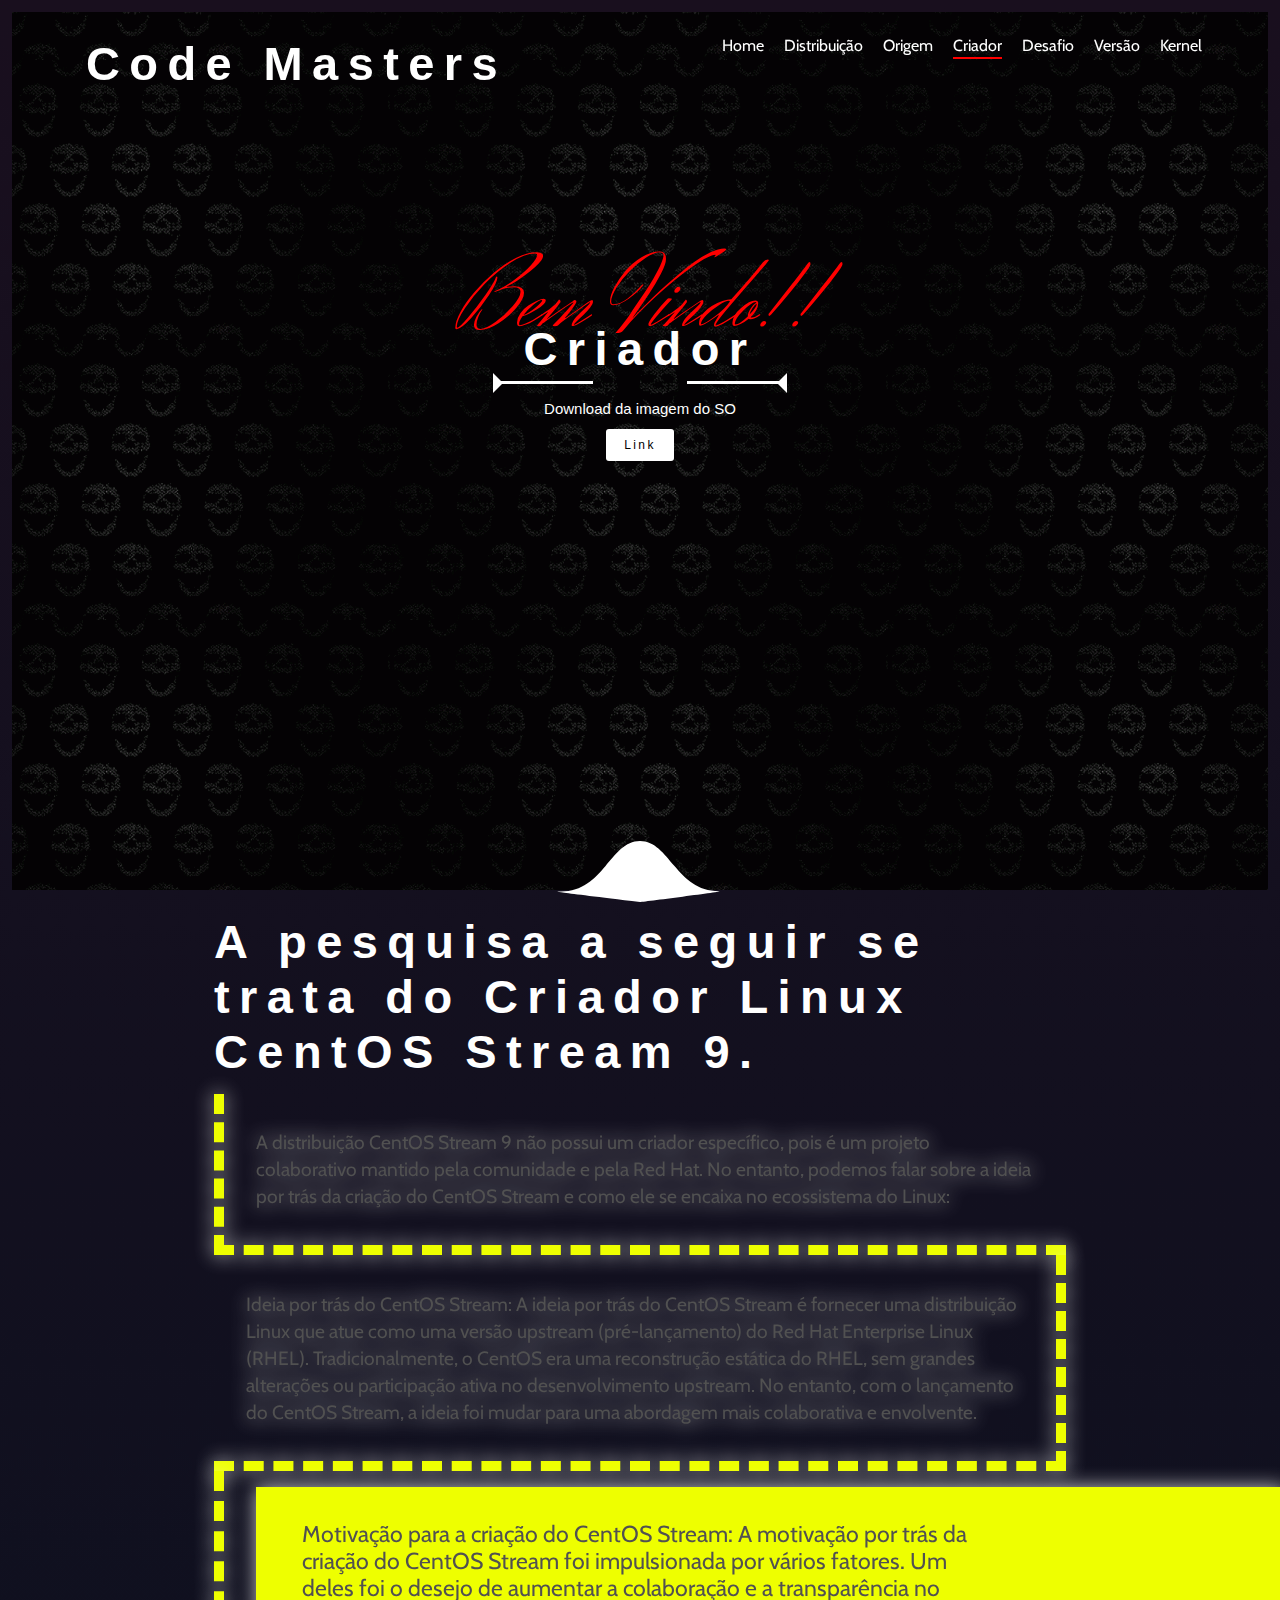
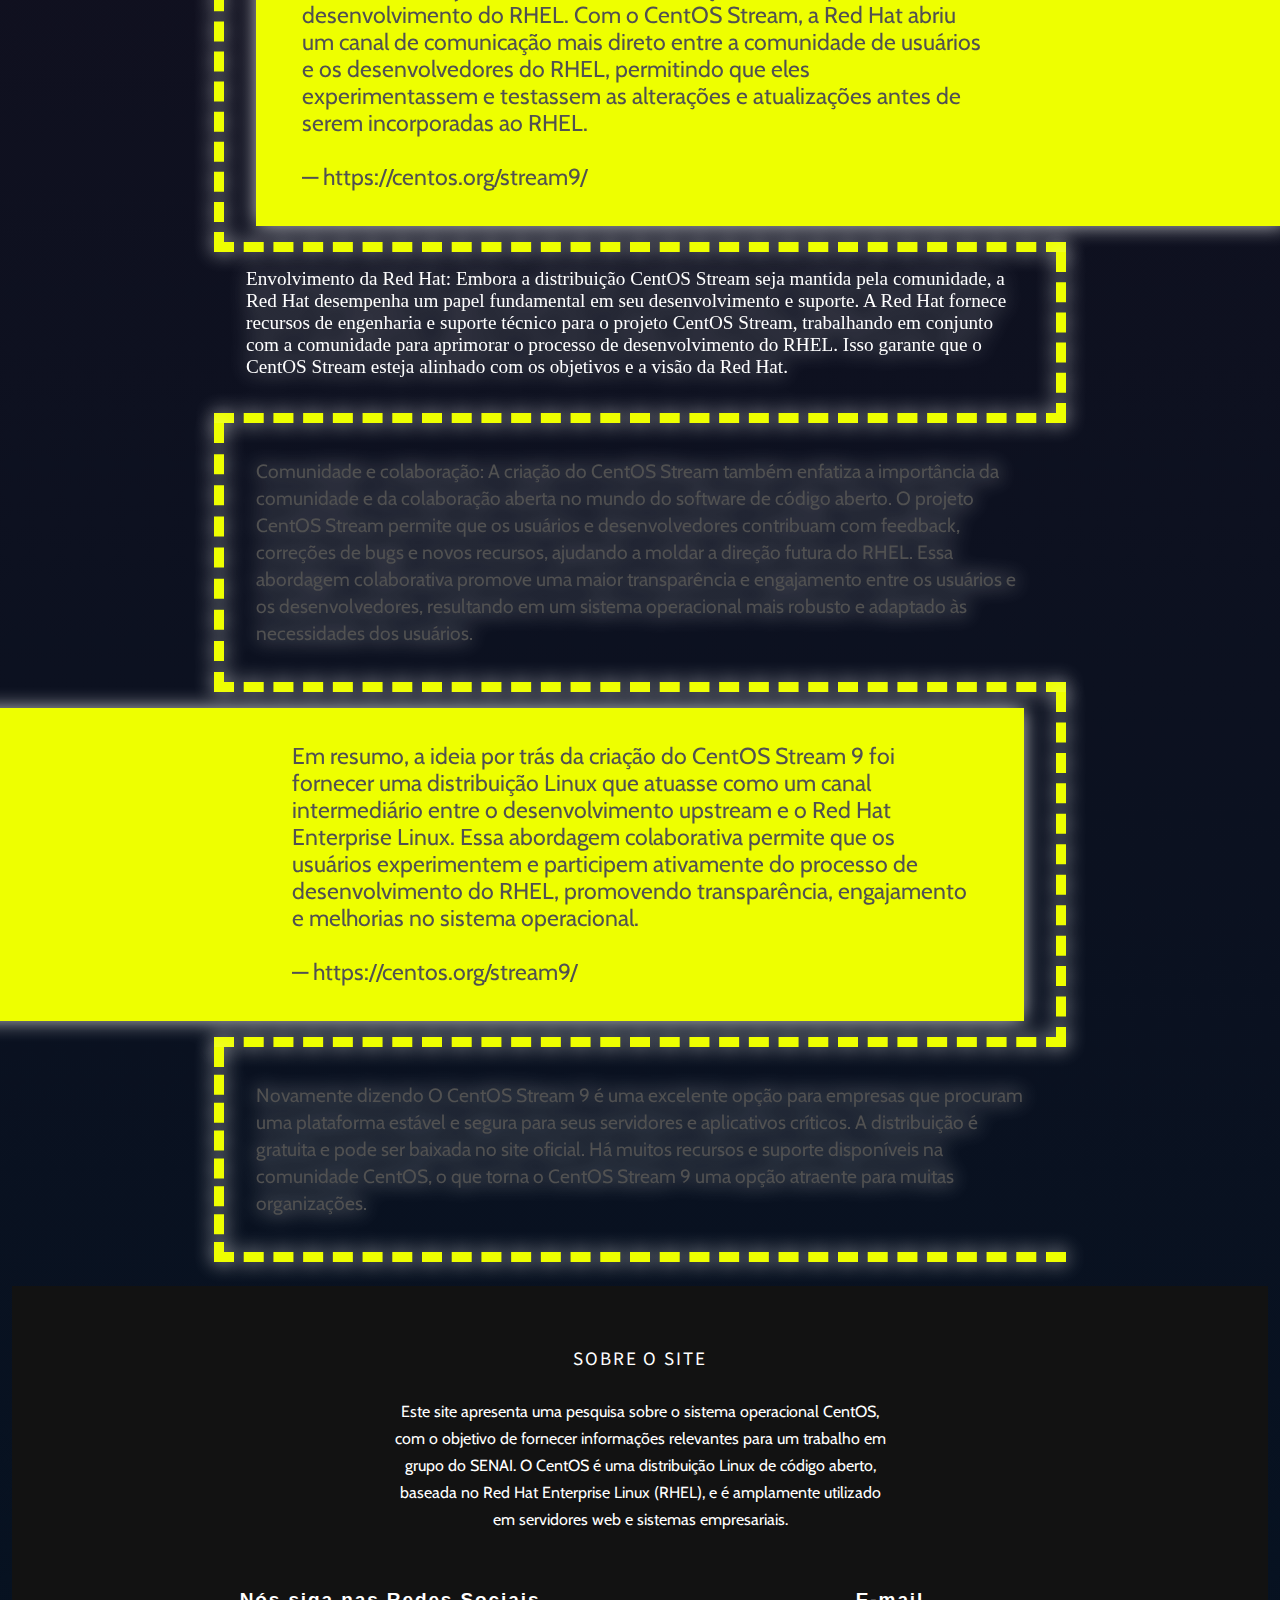
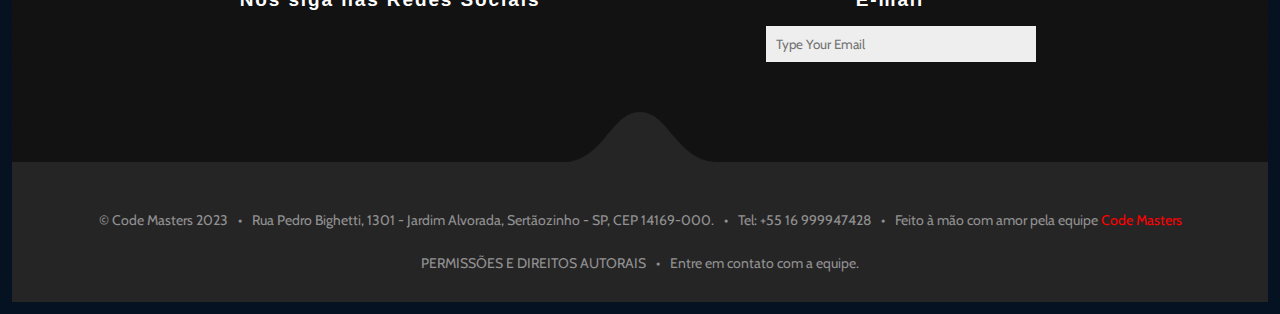
<file: Code Masters 5.1/pasta_mae/criador.html>
<!DOCTYPE html>
<html lang="pt-br">

<head>
    <meta charset="utf-8">
    <meta http-equiv="x-ua-compatible" content="ie=edge">
    <title>🌐 Site Da Pesquisa 🔍 De ☆ Distribuição Linux CentOS Stream 9 ☆ | Grupo: 👑 Code Masters 👑</title>
    <meta name="description"
        content="ROSA is an enchanting Parallax Restaurant WordPress Theme that allows you to tell your story in an enjoyable way, perfect for restaurants or coffee shops.">
    <meta name="viewport" content="width = device-width, initial-scale = 1, shrink-to-fit = no">
    <link rel="shortcut icon"
        href="https://res.cloudinary.com/abdel-rahman-ali/image/upload/v1535988515/rosa-favicon.png">
    <link href="https://fonts.googleapis.com/css?family=Cabin|Herr+Von+Muellerhoff|Source+Sans+Pro" rel="stylesheet">
    <link rel="stylesheet" href="https://use.fontawesome.com/releases/v5.1.0/css/all.css"
        integrity="sha384-lKuwvrZot6UHsBSfcMvOkWwlCMgc0TaWr+30HWe3a4ltaBwTZhyTEggF5tJv8tbt" crossorigin="anonymous">
    <link rel="stylesheet" href="_estilos/criador.css">
</head>
<header>
    <nav>
        <div class="logo">
            <a href="index.html">
                <h1>
                    Code Masters
                </h1>
            </a>
        </div>
        <div class="toggle">
            <span class="first"></span>
            <span class="middle"></span>
            <span class="last"></span>
        </div>
        <div class="navigation-bar">
            <ul>
                <li><a href="index.html">Home<span class="underline"></span></a></li>
                <li><a href="distribuicao.html">Distribuição<span class="underline"></span></a></li>
                <li><a href="origem.html">Origem<span class="underline"></span></a></li>
                <li class="active"><a href="criador.html">Criador<span class="underline"></span></a></li>
                <li><a href="desafio.html">Desafio<span class="underline"></span></a></li>
                <li><a href="versao.html">Versão<span class="underline"></span></a></li>
                <li><a href="kernel.html">Kernel<span class="underline"></span></a></li>
            </ul>
        </div>
    </nav>
    <div class="text">
        <h2>Bem Vindo!!</h2>
        <h1>Criador</h1>
        <div class="arrow">
            <span class="left"></span>
            <i class="fas fa-asterisk"></i>
            <span class="right"></span>
        </div>
        <span>Download da imagem do SO</span>
        <div class="button"><a
                href="https://mirrors.centos.org/mirrorlist?path=/9-stream/BaseOS/x86_64/iso/CentOS-Stream-9-latest-x86_64-dvd1.iso&redirect=1&protocol=https"><button>Link</button></a>
        </div>
    </div>
    <svg class="svg-down" width="192" height="61" version="1.1" xmlns="http://www.w3.org/2000/svg" x="0px" y="0px"
        viewBox="0 0 160.7 61.5" enable-background="new 0 0 160.7 61.5" xml:space="preserve">
        <path fill="currentColor"
            d="M80.3,61.5c0,0,22.1-2.7,43.1-5.4s41-5.4,36.6-5.4c-21.7,0-34.1-12.7-44.9-25.4S95.3,0,80.3,0c-15,0-24.1,12.7-34.9,25.4S22.3,50.8,0.6,50.8c-4.3,0-6.5,0,3.5,1.3S36.2,56.1,80.3,61.5z">
        </path>
    </svg>
    <div class="arrow-down">
    </div>
</header>

<article>
    <h1>A pesquisa a seguir se trata do Criador Linux CentOS Stream 9.</h1>
    <div>
        <p>A distribuição CentOS Stream 9 não possui um criador específico, pois é um projeto colaborativo mantido pela
            comunidade e pela Red Hat. No entanto, podemos falar sobre a ideia por trás da criação do CentOS Stream e
            como ele se encaixa no ecossistema do Linux:</p>
    </div>
    <div>
        <p>Ideia por trás do CentOS Stream:
            A ideia por trás do CentOS Stream é fornecer uma distribuição Linux que atue como uma versão upstream
            (pré-lançamento) do Red Hat Enterprise Linux (RHEL). Tradicionalmente, o CentOS era uma reconstrução
            estática do RHEL, sem grandes alterações ou participação ativa no desenvolvimento upstream. No entanto, com
            o lançamento do CentOS Stream, a ideia foi mudar para uma abordagem mais colaborativa e envolvente.</p>
    </div>
    <div>
        <blockquote>
            <p>
                Motivação para a criação do CentOS Stream:
                A motivação por trás da criação do CentOS Stream foi impulsionada por vários fatores. Um deles foi o
                desejo de aumentar a colaboração e a transparência no desenvolvimento do RHEL. Com o CentOS Stream, a
                Red Hat abriu um canal de comunicação mais direto entre a comunidade de usuários e os desenvolvedores do
                RHEL, permitindo que eles experimentassem e testassem as alterações e atualizações antes de serem
                incorporadas ao RHEL.</br></br>&mdash;
                https://centos.org/stream9/</p>
        </blockquote>
    </div>
    <div>
        Envolvimento da Red Hat:
        Embora a distribuição CentOS Stream seja mantida pela comunidade, a Red Hat desempenha um papel fundamental em
        seu desenvolvimento e suporte. A Red Hat fornece recursos de engenharia e suporte técnico para o projeto CentOS
        Stream, trabalhando em conjunto com a comunidade para aprimorar o processo de desenvolvimento do RHEL. Isso
        garante que o CentOS Stream esteja alinhado com os objetivos e a visão da Red Hat.
        <p></p>
    </div>
    <div>
        <p>Comunidade e colaboração:
            A criação do CentOS Stream também enfatiza a importância da comunidade e da colaboração aberta no mundo do
            software de código aberto. O projeto CentOS Stream permite que os usuários e desenvolvedores contribuam com
            feedback, correções de bugs e novos recursos, ajudando a moldar a direção futura do RHEL. Essa abordagem
            colaborativa promove uma maior transparência e engajamento entre os usuários e os desenvolvedores,
            resultando em um sistema operacional mais robusto e adaptado às necessidades dos usuários.</p>
    </div>
    <div>
        <blockquote>
            <p>
                Em resumo, a ideia por trás da criação do CentOS Stream 9 foi fornecer uma distribuição Linux que
                atuasse como um canal intermediário entre o desenvolvimento upstream e o Red Hat Enterprise Linux. Essa
                abordagem colaborativa permite que os usuários experimentem e participem ativamente do processo de
                desenvolvimento do RHEL, promovendo transparência, engajamento e melhorias no sistema operacional.
                </br></br>&mdash; https://centos.org/stream9/</p>
        </blockquote>
    </div>
    <div>
        <p>Novamente dizendo O CentOS Stream 9 é uma excelente opção para empresas que procuram uma plataforma estável e
            segura para seus
            servidores e aplicativos críticos. A distribuição é gratuita e pode ser baixada no site oficial. Há muitos
            recursos e suporte disponíveis na comunidade CentOS, o que torna o CentOS Stream 9 uma opção atraente para
            muitas organizações.</p>
    </div>
</article>

<footer>
    <div class="text">
        <h2>SOBRE O SITE</h2>
        <div><i class="fas fa-asterisk"></i></div>
        <p>Este site apresenta uma pesquisa sobre o sistema operacional CentOS, com o objetivo de fornecer
            informações relevantes para um trabalho em grupo do SENAI. O CentOS é uma distribuição Linux de código
            aberto, baseada no Red Hat Enterprise Linux (RHEL), e é amplamente utilizado em servidores web e
            sistemas empresariais.</p>
    </div>
    <div class="contact-container">
        <div class="social-media">
            <h3>Nós siga nas Redes Sociais</h3>
            <div class="links">
                <a href="#"><i class="fab fa-twitter"></i></a>
                <a href="#"><i class="fab fa-facebook-square"></i></a>
                <a href="#"><i class="fab fa-pinterest"></i></a>
                <a href="#"><i class="fab fa-linkedin-in"></i></a>
            </div>
        </div>
        <div class="newsletter">
            <h3>E-mail</h3>
            <form method="post">
                <input type="email" name="email" placeholder="Type Your Email">
                <i class="fas fa-envelope"></i>
            </form>
        </div>
    </div>
</footer>
<div class="copyright">
    <svg class="svg-up" width="192" height="61" version="1.1" xmlns="http://www.w3.org/2000/svg" x="0px" y="0px"
        viewBox="0 0 160.7 61.5" enable-background="new 0 0 160.7 61.5" xml:space="preserve">
        <path fill="#262526"
            d="M80.3,61.5c0,0,22.1-2.7,43.1-5.4s41-5.4,36.6-5.4c-21.7,0-34.1-12.7-44.9-25.4S95.3,0,80.3,0c-15,0-24.1,12.7-34.9,25.4S22.3,50.8,0.6,50.8c-4.3,0-6.5,0,3.5,1.3S36.2,56.1,80.3,61.5z">
        </path>
    </svg>
    <i class="fas fa-angle-double-up arrow-up"></i>
    <ul class="info">
        <li>&copy; Code Masters 2023</li>
        <li>Rua Pedro Bighetti, 1301 - Jardim Alvorada, Sertãozinho - SP, CEP 14169-000.</li>
        <li>Tel: +55 16 999947428</li>
        <li>Feito à mão com amor pela equipe <a href="https://sistemas-operacionais1.webnode.page">Code Masters</a>
        </li>
    </ul>
    <ul class="CTA">
        <li><a href="#">PERMISSÕES E DIREITOS AUTORAIS</a></li>
        <li><a href="#">Entre em contato com a equipe.</a></li>
    </ul>
</div>
</body>

</html>
</file>
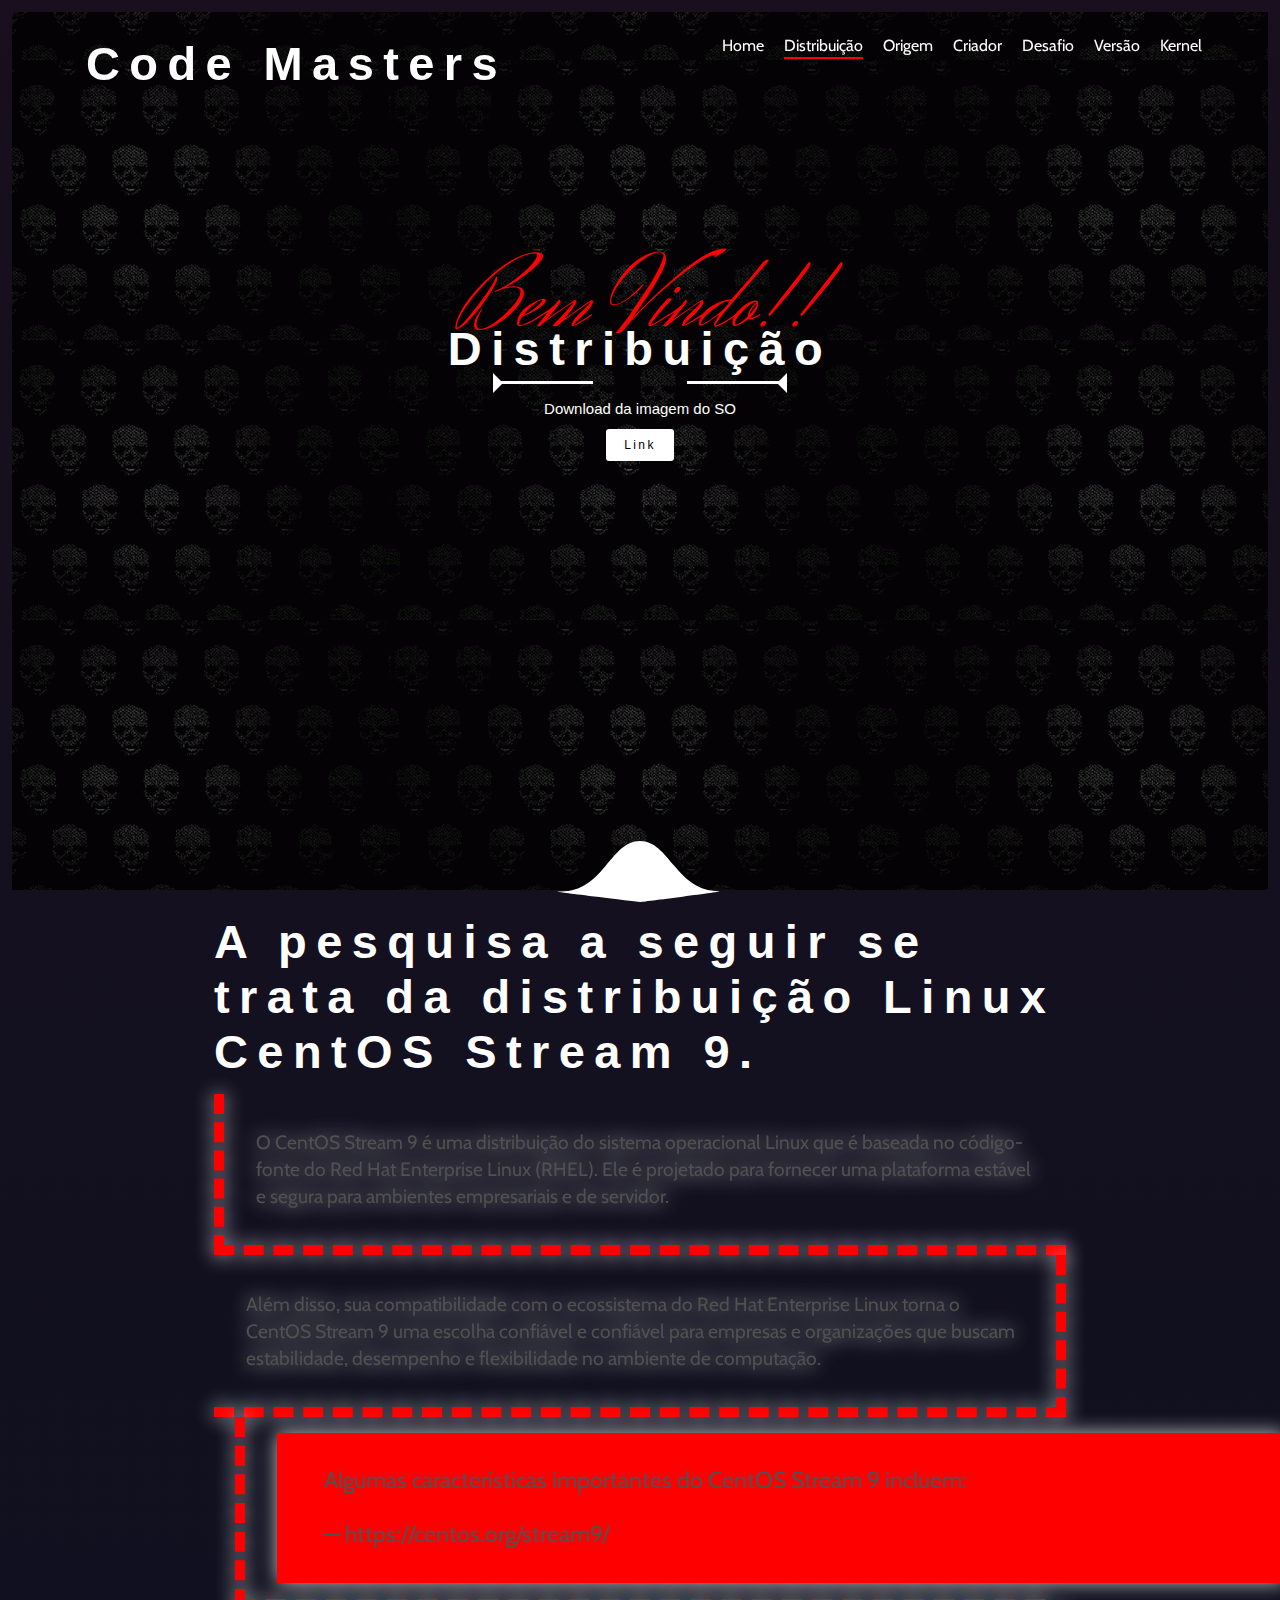
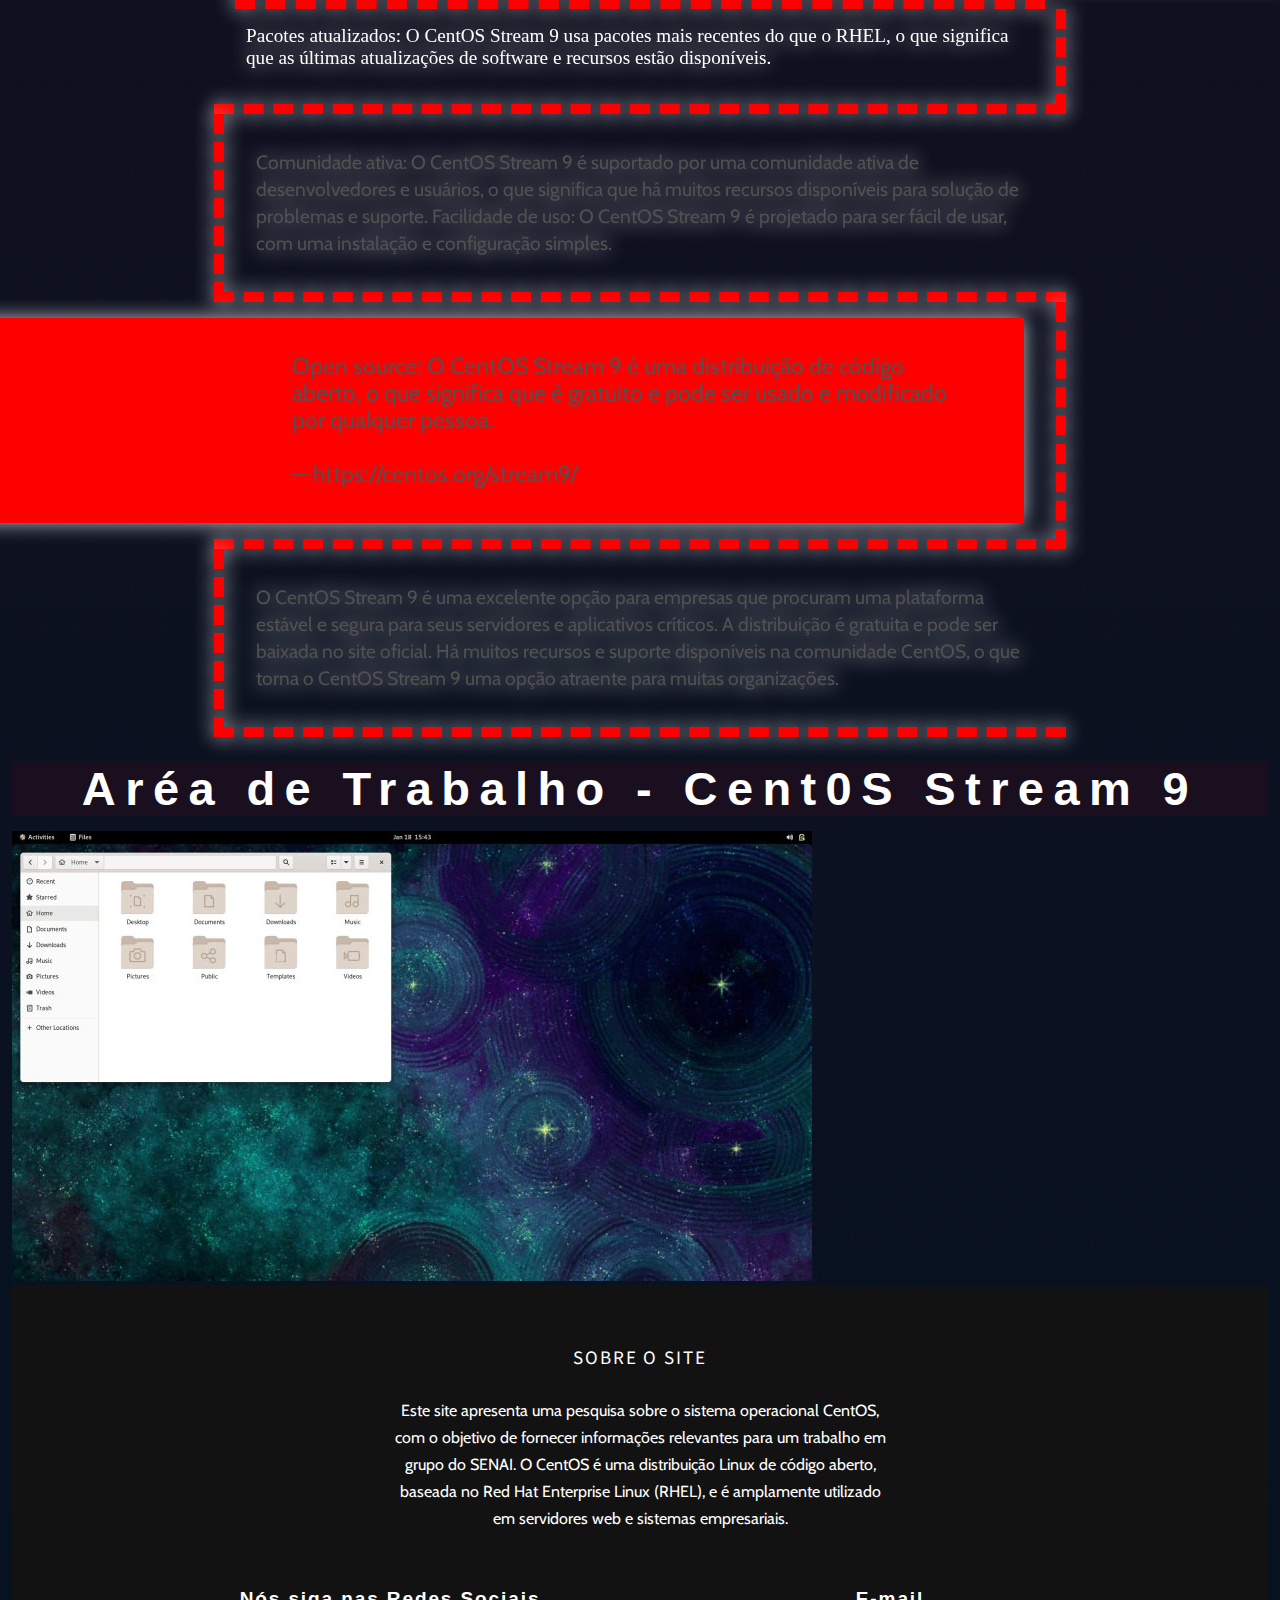
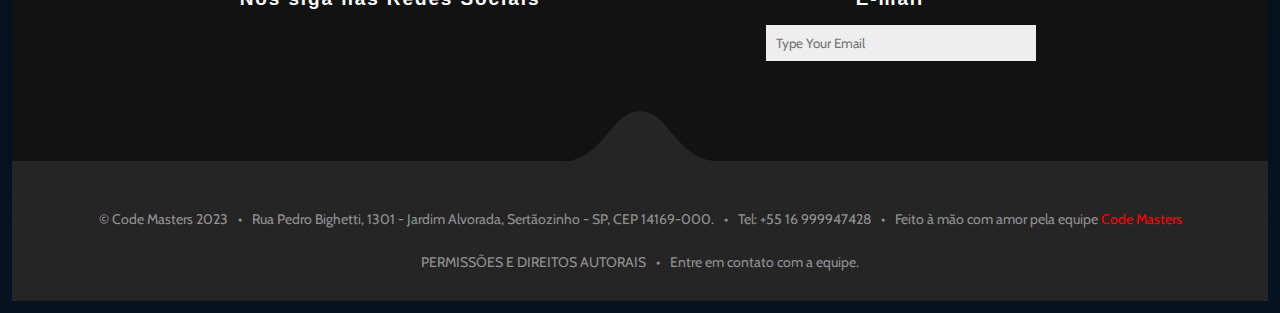
<file: Code Masters 5.1/pasta_mae/distribuicao.html>
<!DOCTYPE html>
<html lang="pt-br">

<head>
    <meta charset="utf-8">
    <meta http-equiv="x-ua-compatible" content="ie=edge">
    <title>🌐 Site Da Pesquisa 🔍 De ☆ Distribuição Linux CentOS Stream 9 ☆ | Grupo: 👑 Code Masters 👑</title>
    <meta name="description"
        content="ROSA is an enchanting Parallax Restaurant WordPress Theme that allows you to tell your story in an enjoyable way, perfect for restaurants or coffee shops.">
    <meta name="viewport" content="width = device-width, initial-scale = 1, shrink-to-fit = no">
    <link rel="shortcut icon"
        href="https://res.cloudinary.com/abdel-rahman-ali/image/upload/v1535988515/rosa-favicon.png">
    <link href="https://fonts.googleapis.com/css?family=Cabin|Herr+Von+Muellerhoff|Source+Sans+Pro" rel="stylesheet">
    <link rel="stylesheet" href="https://use.fontawesome.com/releases/v5.1.0/css/all.css"
        integrity="sha384-lKuwvrZot6UHsBSfcMvOkWwlCMgc0TaWr+30HWe3a4ltaBwTZhyTEggF5tJv8tbt" crossorigin="anonymous">
    <link rel="stylesheet" href="_estilos/distribuicao.css">
</head>
<header>
    <nav>
        <div class="logo">
            <a href="index.html">
                <h1>
                    Code Masters
                </h1>
            </a>
        </div>
        <div class="toggle">
            <span class="first"></span>
            <span class="middle"></span>
            <span class="last"></span>
        </div>
        <div class="navigation-bar">
            <ul>
                <li><a href="index.html">Home<span class="underline"></span></a></li>
                <li class="active"><a href="distribuicao.html">Distribuição<span class="underline"></span></a></li>
                <li><a href="origem.html">Origem<span class="underline"></span></a></li>
                <li><a href="criador.html">Criador<span class="underline"></span></a></li>
                <li><a href="desafio.html">Desafio<span class="underline"></span></a></li>
                <li><a href="versao.html">Versão<span class="underline"></span></a></li>
                <li><a href="kernel.html">Kernel<span class="underline"></span></a></li>
            </ul>
        </div>
    </nav>
    <div class="text">
        <h2>Bem Vindo!!</h2>
        <h1>Distribuição</h1>
        <div class="arrow">
            <span class="left"></span>
            <i class="fas fa-asterisk"></i>
            <span class="right"></span>
        </div>
        <span>Download da imagem do SO</span>
        <div class="button"><a
                href="https://mirrors.centos.org/mirrorlist?path=/9-stream/BaseOS/x86_64/iso/CentOS-Stream-9-latest-x86_64-dvd1.iso&redirect=1&protocol=https"><button>Link</button></a>
        </div>
    </div>
    <svg class="svg-down" width="192" height="61" version="1.1" xmlns="http://www.w3.org/2000/svg" x="0px" y="0px"
        viewBox="0 0 160.7 61.5" enable-background="new 0 0 160.7 61.5" xml:space="preserve">
        <path fill="currentColor"
            d="M80.3,61.5c0,0,22.1-2.7,43.1-5.4s41-5.4,36.6-5.4c-21.7,0-34.1-12.7-44.9-25.4S95.3,0,80.3,0c-15,0-24.1,12.7-34.9,25.4S22.3,50.8,0.6,50.8c-4.3,0-6.5,0,3.5,1.3S36.2,56.1,80.3,61.5z">
        </path>
    </svg>
    <div class="arrow-down">
    </div>
</header>

<article>
    <h1>A pesquisa a seguir se trata da distribuição Linux CentOS Stream 9.</h1>
    <div>
        <p>O CentOS Stream 9 é uma distribuição do sistema operacional Linux que é baseada no código-fonte do Red Hat
            Enterprise Linux (RHEL). Ele é projetado para fornecer uma plataforma estável e segura para ambientes
            empresariais e de servidor.</p>
    </div>
    <div>
        <p> Além disso, sua compatibilidade com o ecossistema do Red Hat Enterprise Linux torna o CentOS Stream 9 uma
            escolha confiável e confiável para empresas e organizações que buscam estabilidade, desempenho e
            flexibilidade no ambiente de computação.</p>
    </div>
    <div>
        <blockquote>
            <p>
                Algumas características importantes do CentOS Stream 9 incluem: </br></br>&mdash;
                https://centos.org/stream9/</p>
        </blockquote>
    </div>
    <div>
        Pacotes atualizados: O CentOS Stream 9 usa pacotes mais recentes do que o RHEL, o que significa que as últimas
        atualizações de software e recursos estão disponíveis.
        <p></p>
    </div>
    <div>
        <p>Comunidade ativa: O CentOS Stream 9 é suportado por uma comunidade ativa de desenvolvedores e usuários, o que
            significa que há muitos recursos disponíveis para solução de problemas e suporte.

            Facilidade de uso: O CentOS Stream 9 é projetado para ser fácil de usar, com uma instalação e configuração
            simples.</p>
    </div>
    <div>
        <blockquote>
            <p>
                Open source: O CentOS Stream 9 é uma distribuição de código aberto, o que significa que é gratuito e
                pode ser usado e modificado por qualquer pessoa.
                </br></br>&mdash; https://centos.org/stream9/</p>
        </blockquote>
    </div>
    <div>
        <p>O CentOS Stream 9 é uma excelente opção para empresas que procuram uma plataforma estável e segura para seus
            servidores e aplicativos críticos. A distribuição é gratuita e pode ser baixada no site oficial. Há muitos
            recursos e suporte disponíveis na comunidade CentOS, o que torna o CentOS Stream 9 uma opção atraente para
            muitas organizações.</p>
    </div>
</article>

<div class="image">
    <h1>Aréa de Trabalho - Cent0S Stream 9</h1>
    <img src="_imagens/centos-9-stream-desktop.jpg" alt="area de trabalho distribuicao">
</div>

<footer>
    <div class="text">
        <h2>SOBRE O SITE</h2>
        <div><i class="fas fa-asterisk"></i></div>
        <p>Este site apresenta uma pesquisa sobre o sistema operacional CentOS, com o objetivo de fornecer
            informações relevantes para um trabalho em grupo do SENAI. O CentOS é uma distribuição Linux de código
            aberto, baseada no Red Hat Enterprise Linux (RHEL), e é amplamente utilizado em servidores web e
            sistemas empresariais.</p>
    </div>
    <div class="contact-container">
        <div class="social-media">
            <h3>Nós siga nas Redes Sociais</h3>
            <div class="links">
                <a href="#"><i class="fab fa-twitter"></i></a>
                <a href="#"><i class="fab fa-facebook-square"></i></a>
                <a href="#"><i class="fab fa-pinterest"></i></a>
                <a href="#"><i class="fab fa-linkedin-in"></i></a>
            </div>
        </div>
        <div class="newsletter">
            <h3>E-mail</h3>
            <form method="post">
                <input type="email" name="email" placeholder="Type Your Email">
                <i class="fas fa-envelope"></i>
            </form>
        </div>
    </div>
</footer>
<div class="copyright">
    <svg class="svg-up" width="192" height="61" version="1.1" xmlns="http://www.w3.org/2000/svg" x="0px" y="0px"
        viewBox="0 0 160.7 61.5" enable-background="new 0 0 160.7 61.5" xml:space="preserve">
        <path fill="#262526"
            d="M80.3,61.5c0,0,22.1-2.7,43.1-5.4s41-5.4,36.6-5.4c-21.7,0-34.1-12.7-44.9-25.4S95.3,0,80.3,0c-15,0-24.1,12.7-34.9,25.4S22.3,50.8,0.6,50.8c-4.3,0-6.5,0,3.5,1.3S36.2,56.1,80.3,61.5z">
        </path>
    </svg>
    <i class="fas fa-angle-double-up arrow-up"></i>
    <ul class="info">
        <li>&copy; Code Masters 2023</li>
        <li>Rua Pedro Bighetti, 1301 - Jardim Alvorada, Sertãozinho - SP, CEP 14169-000.</li>
        <li>Tel: +55 16 999947428</li>
        <li>Feito à mão com amor pela equipe <a href="https://sistemas-operacionais1.webnode.page">Code Masters</a>
        </li>
    </ul>
    <ul class="CTA">
        <li><a href="#">PERMISSÕES E DIREITOS AUTORAIS</a></li>
        <li><a href="#">Entre em contato com a equipe.</a></li>
    </ul>
</div>
</body>

</html>
</file>
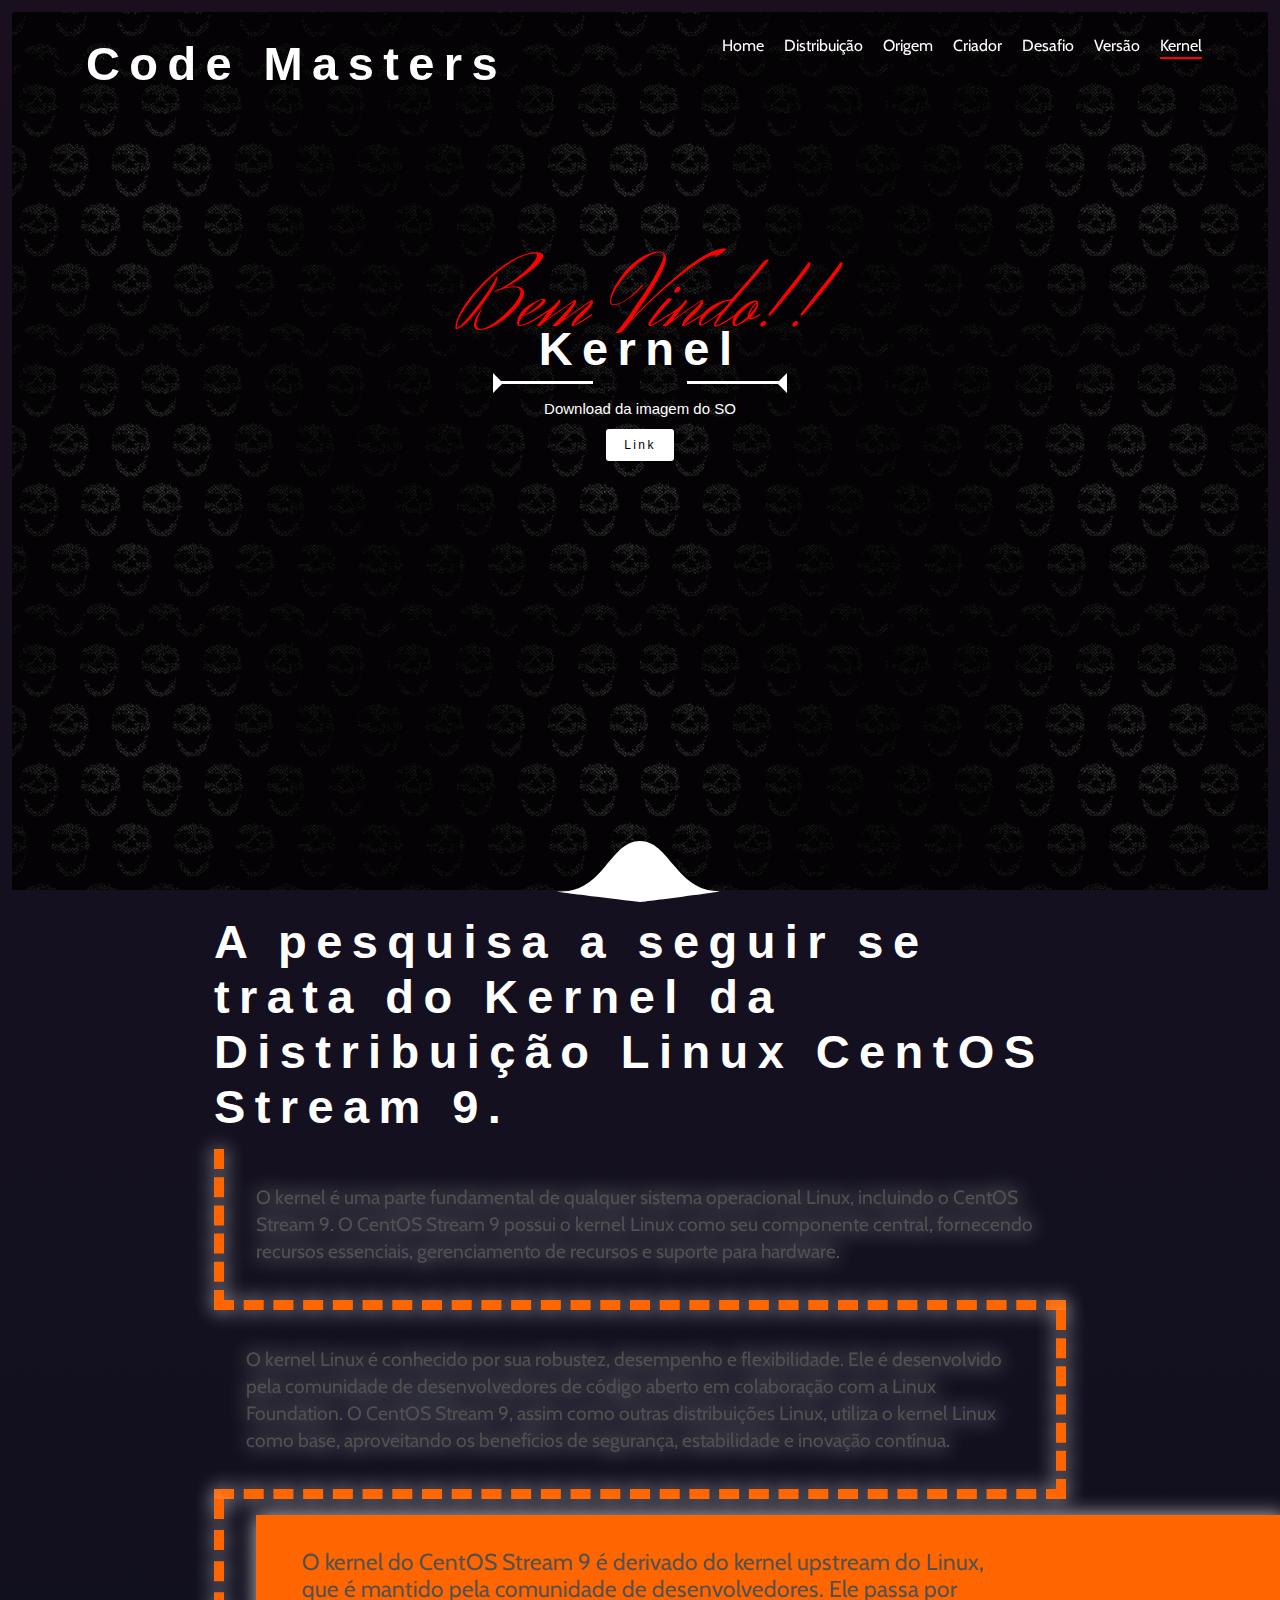
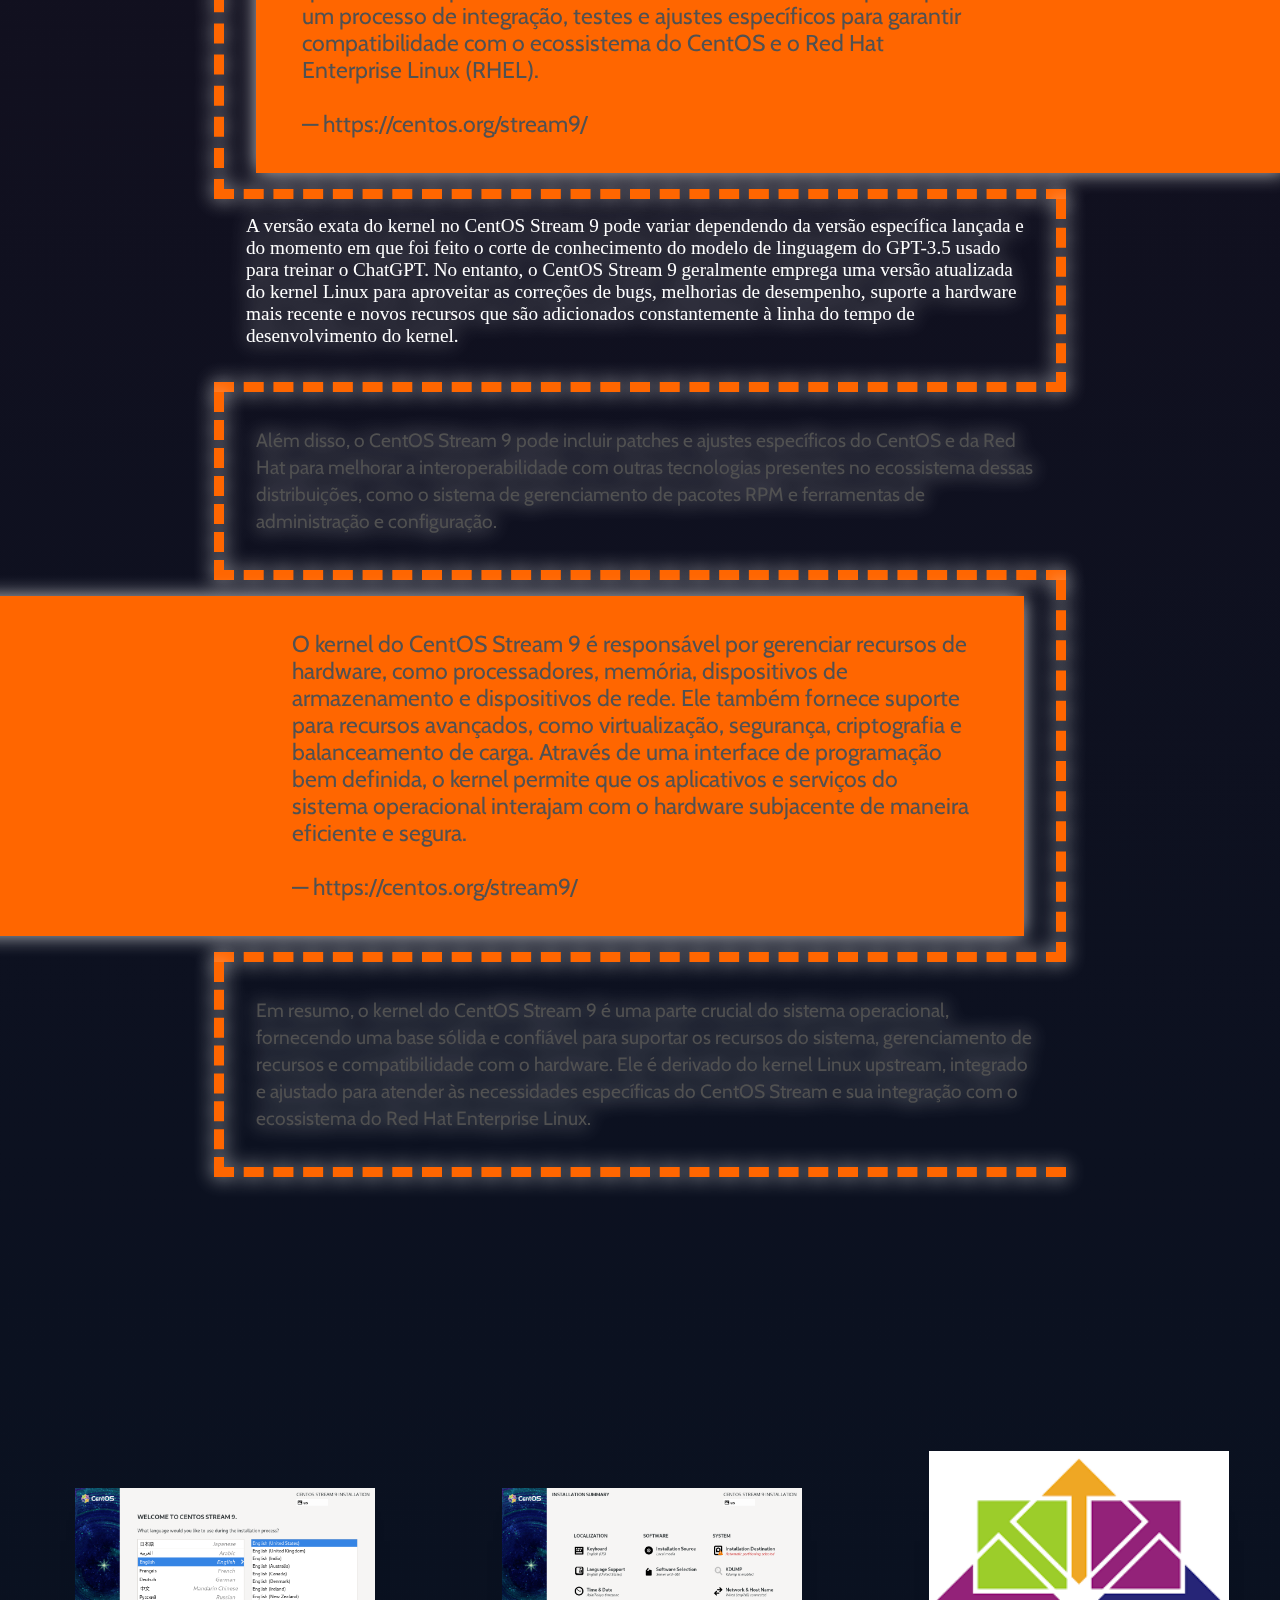
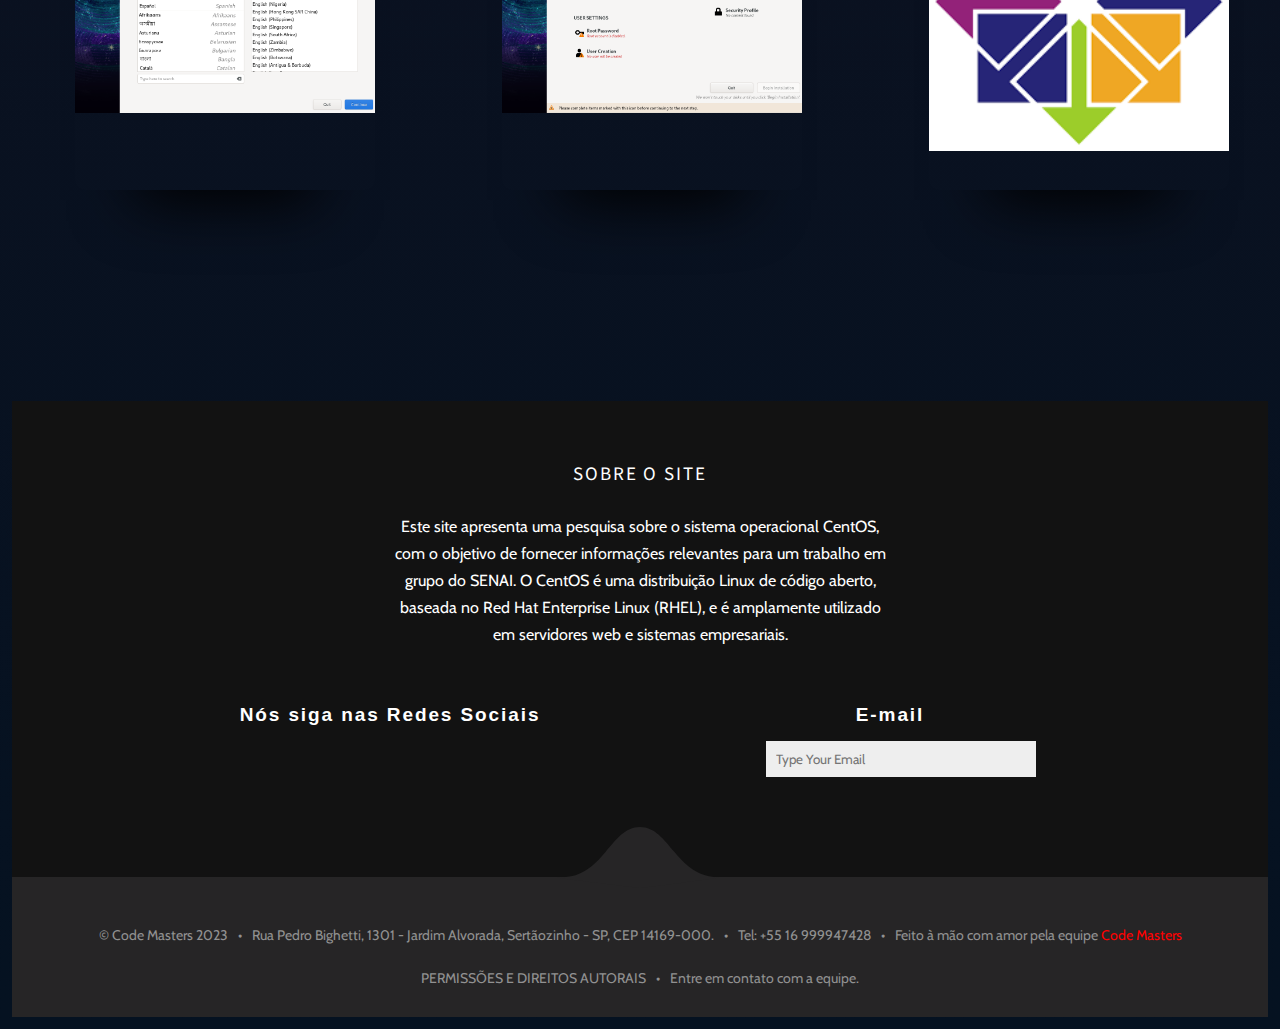
<file: Code Masters 5.1/pasta_mae/kernel.html>
<!DOCTYPE html>
<html lang="pt-br">

<head>
    <meta charset="utf-8">
    <meta http-equiv="x-ua-compatible" content="ie=edge">
    <title>🌐 Site Da Pesquisa 🔍 De ☆ Distribuição Linux CentOS Stream 9 ☆ | Grupo: 👑 Code Masters 👑</title>
    <meta name="description"
        content="ROSA is an enchanting Parallax Restaurant WordPress Theme that allows you to tell your story in an enjoyable way, perfect for restaurants or coffee shops.">
    <meta name="viewport" content="width = device-width, initial-scale = 1, shrink-to-fit = no">
    <link rel="shortcut icon"
        href="https://res.cloudinary.com/abdel-rahman-ali/image/upload/v1535988515/rosa-favicon.png">
    <link href="https://fonts.googleapis.com/css?family=Cabin|Herr+Von+Muellerhoff|Source+Sans+Pro" rel="stylesheet">
    <link rel="stylesheet" href="https://use.fontawesome.com/releases/v5.1.0/css/all.css"
        integrity="sha384-lKuwvrZot6UHsBSfcMvOkWwlCMgc0TaWr+30HWe3a4ltaBwTZhyTEggF5tJv8tbt" crossorigin="anonymous">
    <link rel="stylesheet" href="_estilos/kernel.css">
</head>
<header>
    <nav>
        <div class="logo">
            <a href="index.html">
                <h1>
                    Code Masters
                </h1>
            </a>
        </div>
        <div class="toggle">
            <span class="first"></span>
            <span class="middle"></span>
            <span class="last"></span>
        </div>
        <div class="navigation-bar">
            <ul>
                <li><a href="index.html">Home<span class="underline"></span></a></li>
                <li><a href="distribuicao.html">Distribuição<span class="underline"></span></a></li>
                <li><a href="origem.html">Origem<span class="underline"></span></a></li>
                <li><a href="criador.html">Criador<span class="underline"></span></a></li>
                <li><a href="desafio.html">Desafio<span class="underline"></span></a></li>
                <li><a href="versao.html">Versão<span class="underline"></span></a></li>
                <li class="active"><a href="kernel.html">Kernel<span class="underline"></span></a></li>
            </ul>
        </div>
    </nav>
    <div class="text">
        <h2>Bem Vindo!!</h2>
        <h1>Kernel</h1>
        <div class="arrow">
            <span class="left"></span>
            <i class="fas fa-asterisk"></i>
            <span class="right"></span>
        </div>
        <span>Download da imagem do SO</span>
        <div class="button"><a
                href="https://mirrors.centos.org/mirrorlist?path=/9-stream/BaseOS/x86_64/iso/CentOS-Stream-9-latest-x86_64-dvd1.iso&redirect=1&protocol=https"><button>Link</button></a>
        </div>
    </div>
    <svg class="svg-down" width="192" height="61" version="1.1" xmlns="http://www.w3.org/2000/svg" x="0px" y="0px"
        viewBox="0 0 160.7 61.5" enable-background="new 0 0 160.7 61.5" xml:space="preserve">
        <path fill="currentColor"
            d="M80.3,61.5c0,0,22.1-2.7,43.1-5.4s41-5.4,36.6-5.4c-21.7,0-34.1-12.7-44.9-25.4S95.3,0,80.3,0c-15,0-24.1,12.7-34.9,25.4S22.3,50.8,0.6,50.8c-4.3,0-6.5,0,3.5,1.3S36.2,56.1,80.3,61.5z">
        </path>
    </svg>
    <div class="arrow-down">
    </div>
</header>

<article>
    <h1>A pesquisa a seguir se trata do Kernel da Distribuição Linux CentOS Stream 9.</h1>
    <div>
        <p>O kernel é uma parte fundamental de qualquer sistema operacional Linux, incluindo o CentOS Stream 9. O CentOS
            Stream 9 possui o kernel Linux como seu componente central, fornecendo recursos essenciais, gerenciamento de
            recursos e suporte para hardware.</p>
    </div>
    <div>
        <p>O kernel Linux é conhecido por sua robustez, desempenho e flexibilidade. Ele é desenvolvido pela comunidade
            de desenvolvedores de código aberto em colaboração com a Linux Foundation. O CentOS Stream 9, assim como
            outras distribuições Linux, utiliza o kernel Linux como base, aproveitando os benefícios de segurança,
            estabilidade e inovação contínua.</p>
    </div>
    <div>
        <blockquote>
            <p>
                O kernel do CentOS Stream 9 é derivado do kernel upstream do Linux, que é mantido pela comunidade de
                desenvolvedores. Ele passa por um processo de integração, testes e ajustes específicos para garantir
                compatibilidade com o ecossistema do CentOS e o Red Hat Enterprise Linux (RHEL).</br></br>&mdash;
                https://centos.org/stream9/</p>
        </blockquote>
    </div>
    <div>
        A versão exata do kernel no CentOS Stream 9 pode variar dependendo da versão específica lançada e do momento em
        que foi feito o corte de conhecimento do modelo de linguagem do GPT-3.5 usado para treinar o ChatGPT. No
        entanto, o CentOS Stream 9 geralmente emprega uma versão atualizada do kernel Linux para aproveitar as correções
        de bugs, melhorias de desempenho, suporte a hardware mais recente e novos recursos que são adicionados
        constantemente à linha do tempo de desenvolvimento do kernel.
        <p></p>
    </div>
    <div>
        <p>Além disso, o CentOS Stream 9 pode incluir patches e ajustes específicos do CentOS e da Red Hat para melhorar
            a interoperabilidade com outras tecnologias presentes no ecossistema dessas distribuições, como o sistema de
            gerenciamento de pacotes RPM e ferramentas de administração e configuração.</p>
    </div>
    <div>
        <blockquote>
            <p>
                O kernel do CentOS Stream 9 é responsável por gerenciar recursos de hardware, como processadores,
                memória, dispositivos de armazenamento e dispositivos de rede. Ele também fornece suporte para recursos
                avançados, como virtualização, segurança, criptografia e balanceamento de carga. Através de uma
                interface de programação bem definida, o kernel permite que os aplicativos e serviços do sistema
                operacional interajam com o hardware subjacente de maneira eficiente e segura.
                </br></br>&mdash; https://centos.org/stream9/</p>
        </blockquote>
    </div>
    <div>
        <p>Em resumo, o kernel do CentOS Stream 9 é uma parte crucial do sistema operacional, fornecendo uma base sólida
            e confiável para suportar os recursos do sistema, gerenciamento de recursos e compatibilidade com o
            hardware. Ele é derivado do kernel Linux upstream, integrado e ajustado para atender às necessidades
            específicas do CentOS Stream e sua integração com o ecossistema do Red Hat Enterprise Linux.</p>
    </div>
</article>

<div class="container">
    <div class="card card0">
        <div class="border">
            <h2>Definir Idioma</h2>
            <div class="icons">
                <i class="fa fa-codepen" aria-hidden="true"></i>
                <i class="fa fa-instagram" aria-hidden="true"></i>
                <i class="fa fa-dribbble" aria-hidden="true"></i>
                <i class="fa fa-twitter" aria-hidden="true"></i>
                <i class="fa fa-facebook" aria-hidden="true"></i>
            </div>
        </div>
    </div>
    <div class="card card1">
        <div class="border">
            <h2>Propriedades do Sistema</h2>
            <div class="icons">
                <i class="fa fa-codepen" aria-hidden="true"></i>
                <i class="fa fa-instagram" aria-hidden="true"></i>
                <i class="fa fa-dribbble" aria-hidden="true"></i>
                <i class="fa fa-twitter" aria-hidden="true"></i>
                <i class="fa fa-facebook" aria-hidden="true"></i>
            </div>
        </div>
    </div>
    <div class="card card2">
        <div class="border">
            <h2>Cent0S Stream 9</h2>
            <div class="icons">
                <i class="fa fa-codepen" aria-hidden="true"></i>
                <i class="fa fa-instagram" aria-hidden="true"></i>
                <i class="fa fa-dribbble" aria-hidden="true"></i>
                <i class="fa fa-twitter" aria-hidden="true"></i>
                <i class="fa fa-facebook" aria-hidden="true"></i>
            </div>
        </div>
    </div>
</div>

<footer>
    <div class="text">
        <h2>SOBRE O SITE</h2>
        <div><i class="fas fa-asterisk"></i></div>
        <p>Este site apresenta uma pesquisa sobre o sistema operacional CentOS, com o objetivo de fornecer
            informações relevantes para um trabalho em grupo do SENAI. O CentOS é uma distribuição Linux de código
            aberto, baseada no Red Hat Enterprise Linux (RHEL), e é amplamente utilizado em servidores web e
            sistemas empresariais.</p>
    </div>
    <div class="contact-container">
        <div class="social-media">
            <h3>Nós siga nas Redes Sociais</h3>
            <div class="links">
                <a href="#"><i class="fab fa-twitter"></i></a>
                <a href="#"><i class="fab fa-facebook-square"></i></a>
                <a href="#"><i class="fab fa-pinterest"></i></a>
                <a href="#"><i class="fab fa-linkedin-in"></i></a>
            </div>
        </div>
        <div class="newsletter">
            <h3>E-mail</h3>
            <form method="post">
                <input type="email" name="email" placeholder="Type Your Email">
                <i class="fas fa-envelope"></i>
            </form>
        </div>
    </div>
</footer>
<div class="copyright">
    <svg class="svg-up" width="192" height="61" version="1.1" xmlns="http://www.w3.org/2000/svg" x="0px" y="0px"
        viewBox="0 0 160.7 61.5" enable-background="new 0 0 160.7 61.5" xml:space="preserve">
        <path fill="#262526"
            d="M80.3,61.5c0,0,22.1-2.7,43.1-5.4s41-5.4,36.6-5.4c-21.7,0-34.1-12.7-44.9-25.4S95.3,0,80.3,0c-15,0-24.1,12.7-34.9,25.4S22.3,50.8,0.6,50.8c-4.3,0-6.5,0,3.5,1.3S36.2,56.1,80.3,61.5z">
        </path>
    </svg>
    <i class="fas fa-angle-double-up arrow-up"></i>
    <ul class="info">
        <li>&copy; Code Masters 2023</li>
        <li>Rua Pedro Bighetti, 1301 - Jardim Alvorada, Sertãozinho - SP, CEP 14169-000.</li>
        <li>Tel: +55 16 999947428</li>
        <li>Feito à mão com amor pela equipe <a href="https://sistemas-operacionais1.webnode.page">Code Masters</a>
        </li>
    </ul>
    <ul class="CTA">
        <li><a href="#">PERMISSÕES E DIREITOS AUTORAIS</a></li>
        <li><a href="#">Entre em contato com a equipe.</a></li>
    </ul>
</div>
</body>

</html>
</file>
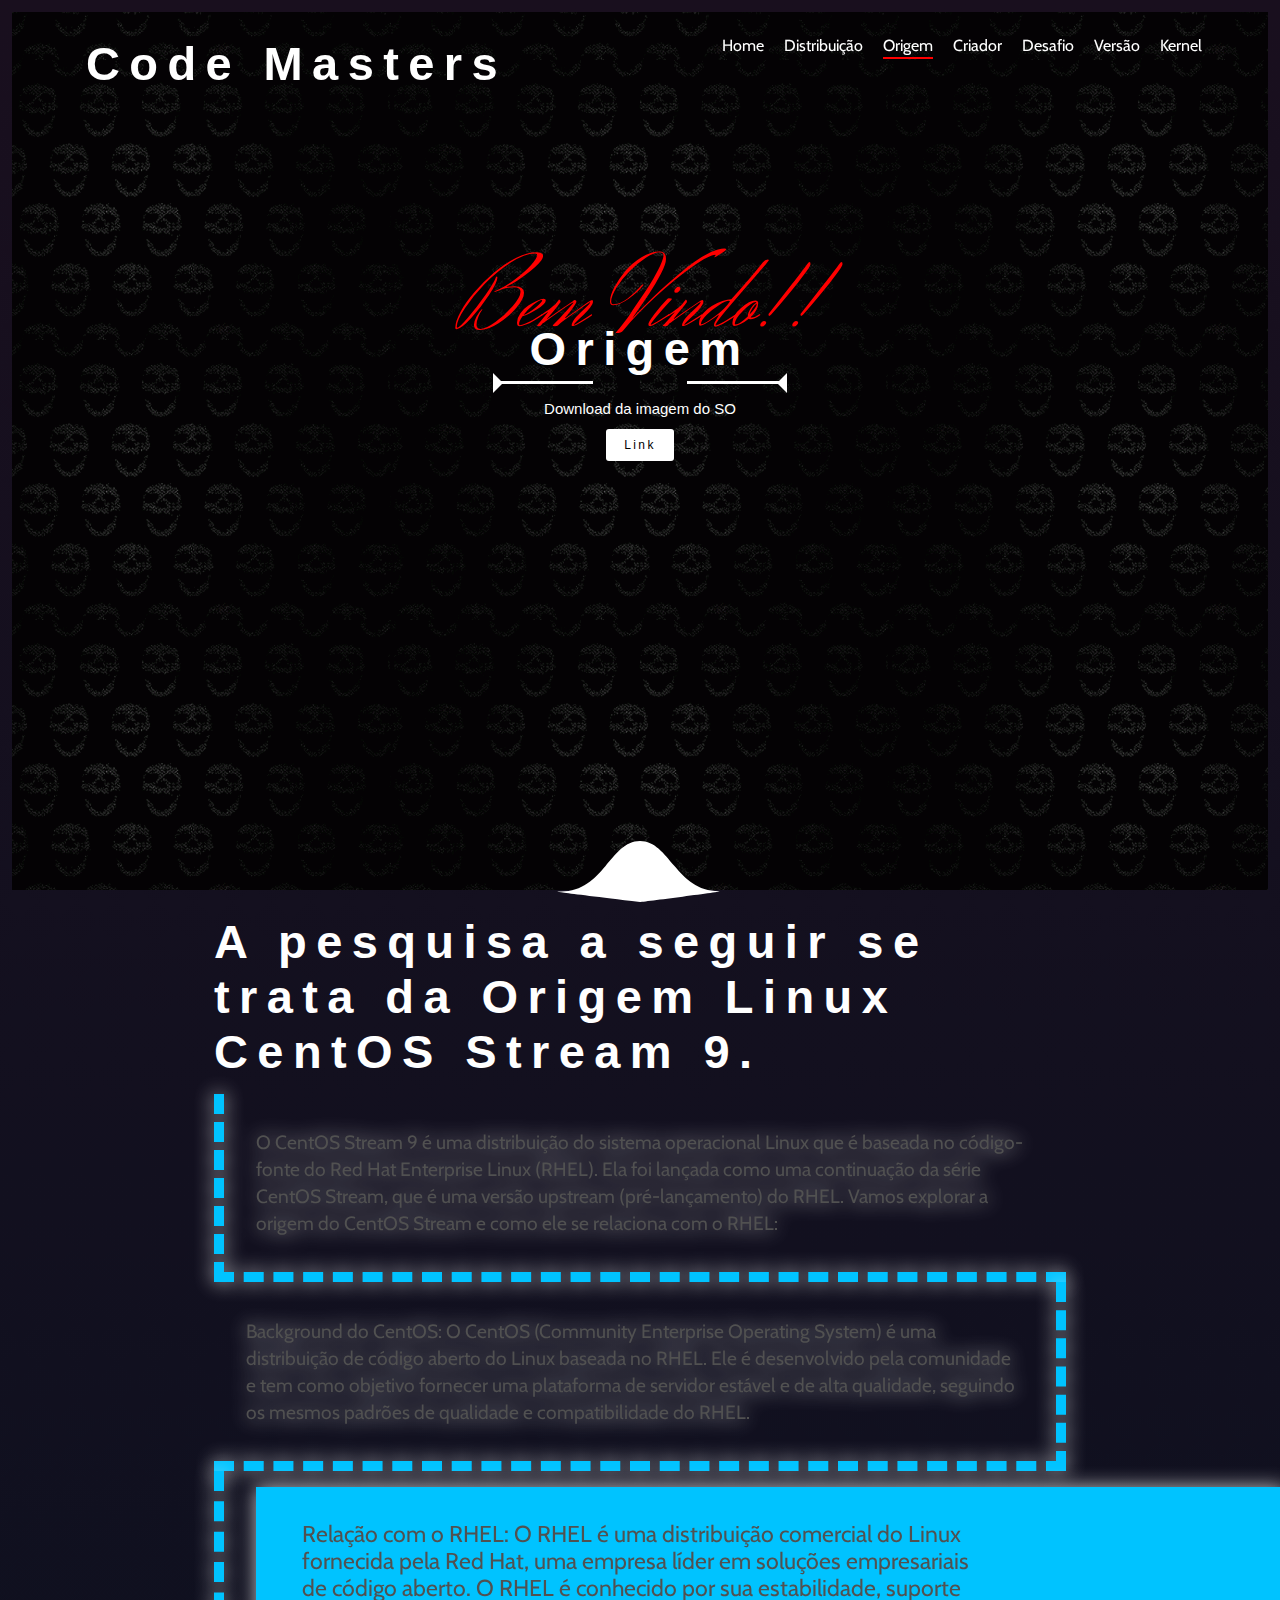
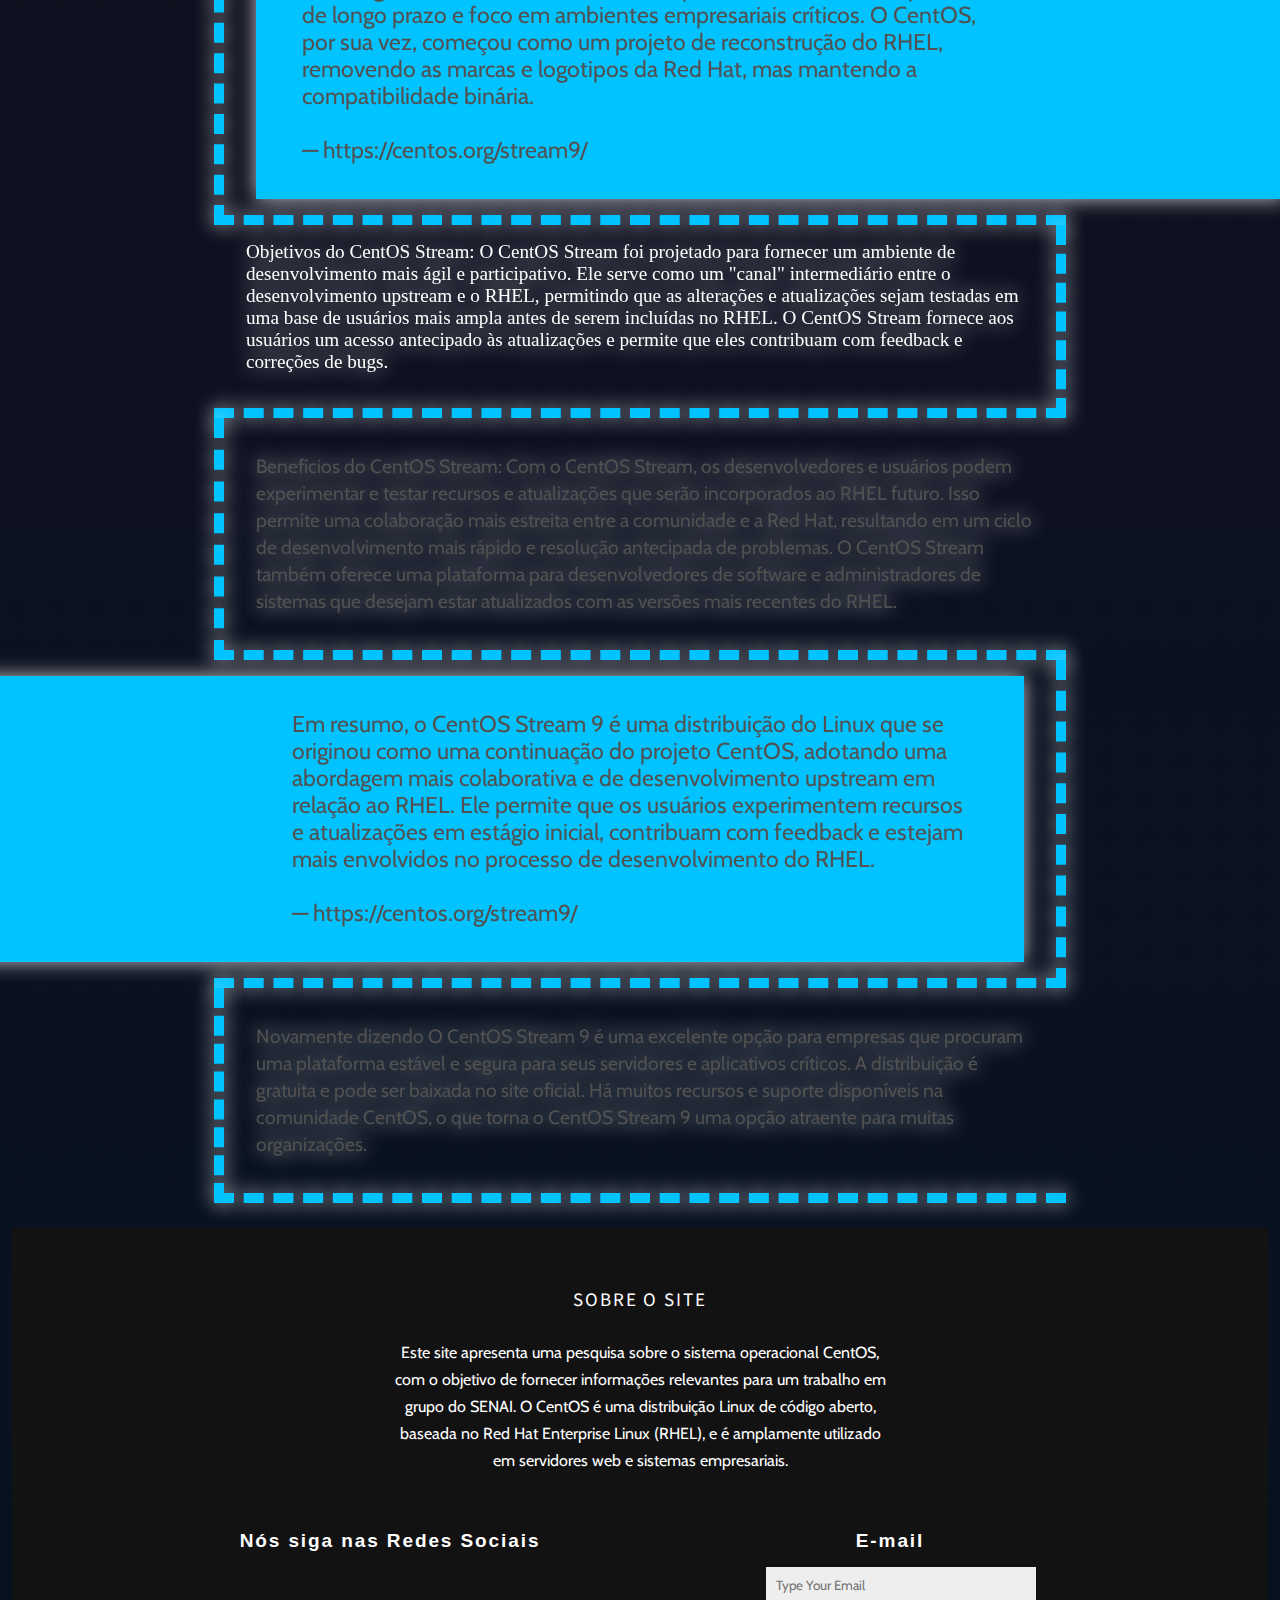
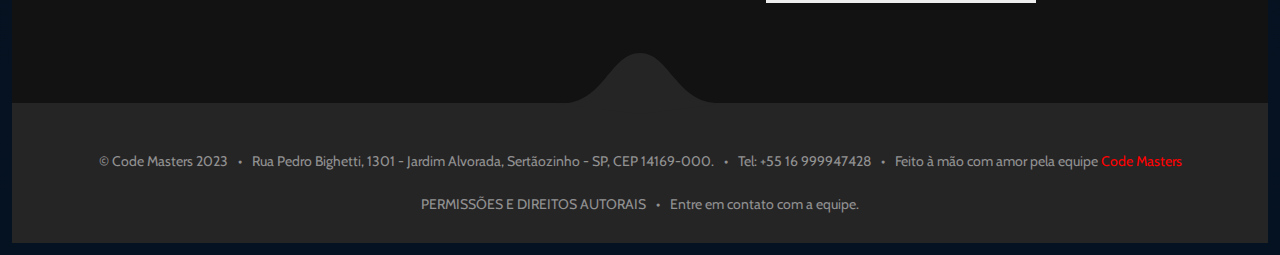
<file: Code Masters 5.1/pasta_mae/origem.html>
<!DOCTYPE html>
<html lang="pt-br">

<head>
    <meta charset="utf-8">
    <meta http-equiv="x-ua-compatible" content="ie=edge">
    <title>🌐 Site Da Pesquisa 🔍 De ☆ Distribuição Linux CentOS Stream 9 ☆ | Grupo: 👑 Code Masters 👑</title>
    <meta name="description"
        content="ROSA is an enchanting Parallax Restaurant WordPress Theme that allows you to tell your story in an enjoyable way, perfect for restaurants or coffee shops.">
    <meta name="viewport" content="width = device-width, initial-scale = 1, shrink-to-fit = no">
    <link rel="shortcut icon"
        href="https://res.cloudinary.com/abdel-rahman-ali/image/upload/v1535988515/rosa-favicon.png">
    <link href="https://fonts.googleapis.com/css?family=Cabin|Herr+Von+Muellerhoff|Source+Sans+Pro" rel="stylesheet">
    <link rel="stylesheet" href="https://use.fontawesome.com/releases/v5.1.0/css/all.css"
        integrity="sha384-lKuwvrZot6UHsBSfcMvOkWwlCMgc0TaWr+30HWe3a4ltaBwTZhyTEggF5tJv8tbt" crossorigin="anonymous">
    <link rel="stylesheet" href="_estilos/origem.css">
</head>
<header>
    <nav>
        <div class="logo">
            <a href="index.html">
                <h1>
                    Code Masters
                </h1>
            </a>
        </div>
        <div class="toggle">
            <span class="first"></span>
            <span class="middle"></span>
            <span class="last"></span>
        </div>
        <div class="navigation-bar">
            <ul>
                <li><a href="index.html">Home<span class="underline"></span></a></li>
                <li><a href="distribuicao.html">Distribuição<span class="underline"></span></a></li>
                <li class="active"><a href="origem.html">Origem<span class="underline"></span></a></li>
                <li><a href="criador.html">Criador<span class="underline"></span></a></li>
                <li><a href="desafio.html">Desafio<span class="underline"></span></a></li>
                <li><a href="versao.html">Versão<span class="underline"></span></a></li>
                <li><a href="kernel.html">Kernel<span class="underline"></span></a></li>
            </ul>
        </div>
    </nav>
    <div class="text">
        <h2>Bem Vindo!!</h2>
        <h1>Origem</h1>
        <div class="arrow">
            <span class="left"></span>
            <i class="fas fa-asterisk"></i>
            <span class="right"></span>
        </div>
        <span>Download da imagem do SO</span>
        <div class="button"><a
                href="https://mirrors.centos.org/mirrorlist?path=/9-stream/BaseOS/x86_64/iso/CentOS-Stream-9-latest-x86_64-dvd1.iso&redirect=1&protocol=https"><button>Link</button></a>
        </div>
    </div>
    <svg class="svg-down" width="192" height="61" version="1.1" xmlns="http://www.w3.org/2000/svg" x="0px" y="0px"
        viewBox="0 0 160.7 61.5" enable-background="new 0 0 160.7 61.5" xml:space="preserve">
        <path fill="currentColor"
            d="M80.3,61.5c0,0,22.1-2.7,43.1-5.4s41-5.4,36.6-5.4c-21.7,0-34.1-12.7-44.9-25.4S95.3,0,80.3,0c-15,0-24.1,12.7-34.9,25.4S22.3,50.8,0.6,50.8c-4.3,0-6.5,0,3.5,1.3S36.2,56.1,80.3,61.5z">
        </path>
    </svg>
    <div class="arrow-down">
    </div>
</header>

<article>
    <h1>A pesquisa a seguir se trata da Origem Linux CentOS Stream 9.</h1>
    <div>
        <p>O CentOS Stream 9 é uma distribuição do sistema operacional Linux que é baseada no código-fonte do Red Hat
            Enterprise Linux (RHEL). Ela foi lançada como uma continuação da série CentOS Stream, que é uma versão
            upstream (pré-lançamento) do RHEL. Vamos explorar a origem do CentOS Stream e como ele se relaciona com o
            RHEL:</p>
    </div>
    <div>
        <p>Background do CentOS:
            O CentOS (Community Enterprise Operating System) é uma distribuição de código aberto do Linux baseada no
            RHEL. Ele é desenvolvido pela comunidade e tem como objetivo fornecer uma plataforma de servidor estável e
            de alta qualidade, seguindo os mesmos padrões de qualidade e compatibilidade do RHEL.</p>
    </div>
    <div>
        <blockquote>
            <p>
                Relação com o RHEL:
                O RHEL é uma distribuição comercial do Linux fornecida pela Red Hat, uma empresa líder em soluções
                empresariais de código aberto. O RHEL é conhecido por sua estabilidade, suporte de longo prazo e foco em
                ambientes empresariais críticos. O CentOS, por sua vez, começou como um projeto de reconstrução do RHEL,
                removendo as marcas e logotipos da Red Hat, mas mantendo a compatibilidade binária.</br></br>&mdash;
                https://centos.org/stream9/</p>
        </blockquote>
    </div>
    <div>
        Objetivos do CentOS Stream:
        O CentOS Stream foi projetado para fornecer um ambiente de desenvolvimento mais ágil e participativo. Ele serve
        como um "canal" intermediário entre o desenvolvimento upstream e o RHEL, permitindo que as alterações e
        atualizações sejam testadas em uma base de usuários mais ampla antes de serem incluídas no RHEL. O CentOS Stream
        fornece aos usuários um acesso antecipado às atualizações e permite que eles contribuam com feedback e correções
        de bugs.
        <p></p>
    </div>
    <div>
        <p>Benefícios do CentOS Stream:
            Com o CentOS Stream, os desenvolvedores e usuários podem experimentar e testar recursos e atualizações que
            serão incorporados ao RHEL futuro. Isso permite uma colaboração mais estreita entre a comunidade e a Red
            Hat, resultando em um ciclo de desenvolvimento mais rápido e resolução antecipada de problemas. O CentOS
            Stream também oferece uma plataforma para desenvolvedores de software e administradores de sistemas que
            desejam estar atualizados com as versões mais recentes do RHEL.</p>
    </div>
    <div>
        <blockquote>
            <p>
                Em resumo, o CentOS Stream 9 é uma distribuição do Linux que se originou como uma continuação do projeto
                CentOS, adotando uma abordagem mais colaborativa e de desenvolvimento upstream em relação ao RHEL. Ele
                permite que os usuários experimentem recursos e atualizações em estágio inicial, contribuam com feedback
                e estejam mais envolvidos no processo de desenvolvimento do RHEL.
                </br></br>&mdash; https://centos.org/stream9/</p>
        </blockquote>
    </div>
    <div>
        <p>Novamente dizendo O CentOS Stream 9 é uma excelente opção para empresas que procuram uma plataforma estável e segura para seus
            servidores e aplicativos críticos. A distribuição é gratuita e pode ser baixada no site oficial. Há muitos
            recursos e suporte disponíveis na comunidade CentOS, o que torna o CentOS Stream 9 uma opção atraente para
            muitas organizações.</p>
    </div>
</article>

<footer>
    <div class="text">
        <h2>SOBRE O SITE</h2>
        <div><i class="fas fa-asterisk"></i></div>
        <p>Este site apresenta uma pesquisa sobre o sistema operacional CentOS, com o objetivo de fornecer
            informações relevantes para um trabalho em grupo do SENAI. O CentOS é uma distribuição Linux de código
            aberto, baseada no Red Hat Enterprise Linux (RHEL), e é amplamente utilizado em servidores web e
            sistemas empresariais.</p>
    </div>
    <div class="contact-container">
        <div class="social-media">
            <h3>Nós siga nas Redes Sociais</h3>
            <div class="links">
                <a href="#"><i class="fab fa-twitter"></i></a>
                <a href="#"><i class="fab fa-facebook-square"></i></a>
                <a href="#"><i class="fab fa-pinterest"></i></a>
                <a href="#"><i class="fab fa-linkedin-in"></i></a>
            </div>
        </div>
        <div class="newsletter">
            <h3>E-mail</h3>
            <form method="post">
                <input type="email" name="email" placeholder="Type Your Email">
                <i class="fas fa-envelope"></i>
            </form>
        </div>
    </div>
</footer>
<div class="copyright">
    <svg class="svg-up" width="192" height="61" version="1.1" xmlns="http://www.w3.org/2000/svg" x="0px" y="0px"
        viewBox="0 0 160.7 61.5" enable-background="new 0 0 160.7 61.5" xml:space="preserve">
        <path fill="#262526"
            d="M80.3,61.5c0,0,22.1-2.7,43.1-5.4s41-5.4,36.6-5.4c-21.7,0-34.1-12.7-44.9-25.4S95.3,0,80.3,0c-15,0-24.1,12.7-34.9,25.4S22.3,50.8,0.6,50.8c-4.3,0-6.5,0,3.5,1.3S36.2,56.1,80.3,61.5z">
        </path>
    </svg>
    <i class="fas fa-angle-double-up arrow-up"></i>
    <ul class="info">
        <li>&copy; Code Masters 2023</li>
        <li>Rua Pedro Bighetti, 1301 - Jardim Alvorada, Sertãozinho - SP, CEP 14169-000.</li>
        <li>Tel: +55 16 999947428</li>
        <li>Feito à mão com amor pela equipe <a href="https://sistemas-operacionais1.webnode.page">Code Masters</a>
        </li>
    </ul>
    <ul class="CTA">
        <li><a href="#">PERMISSÕES E DIREITOS AUTORAIS</a></li>
        <li><a href="#">Entre em contato com a equipe.</a></li>
    </ul>
</div>
</body>

</html>
</file>
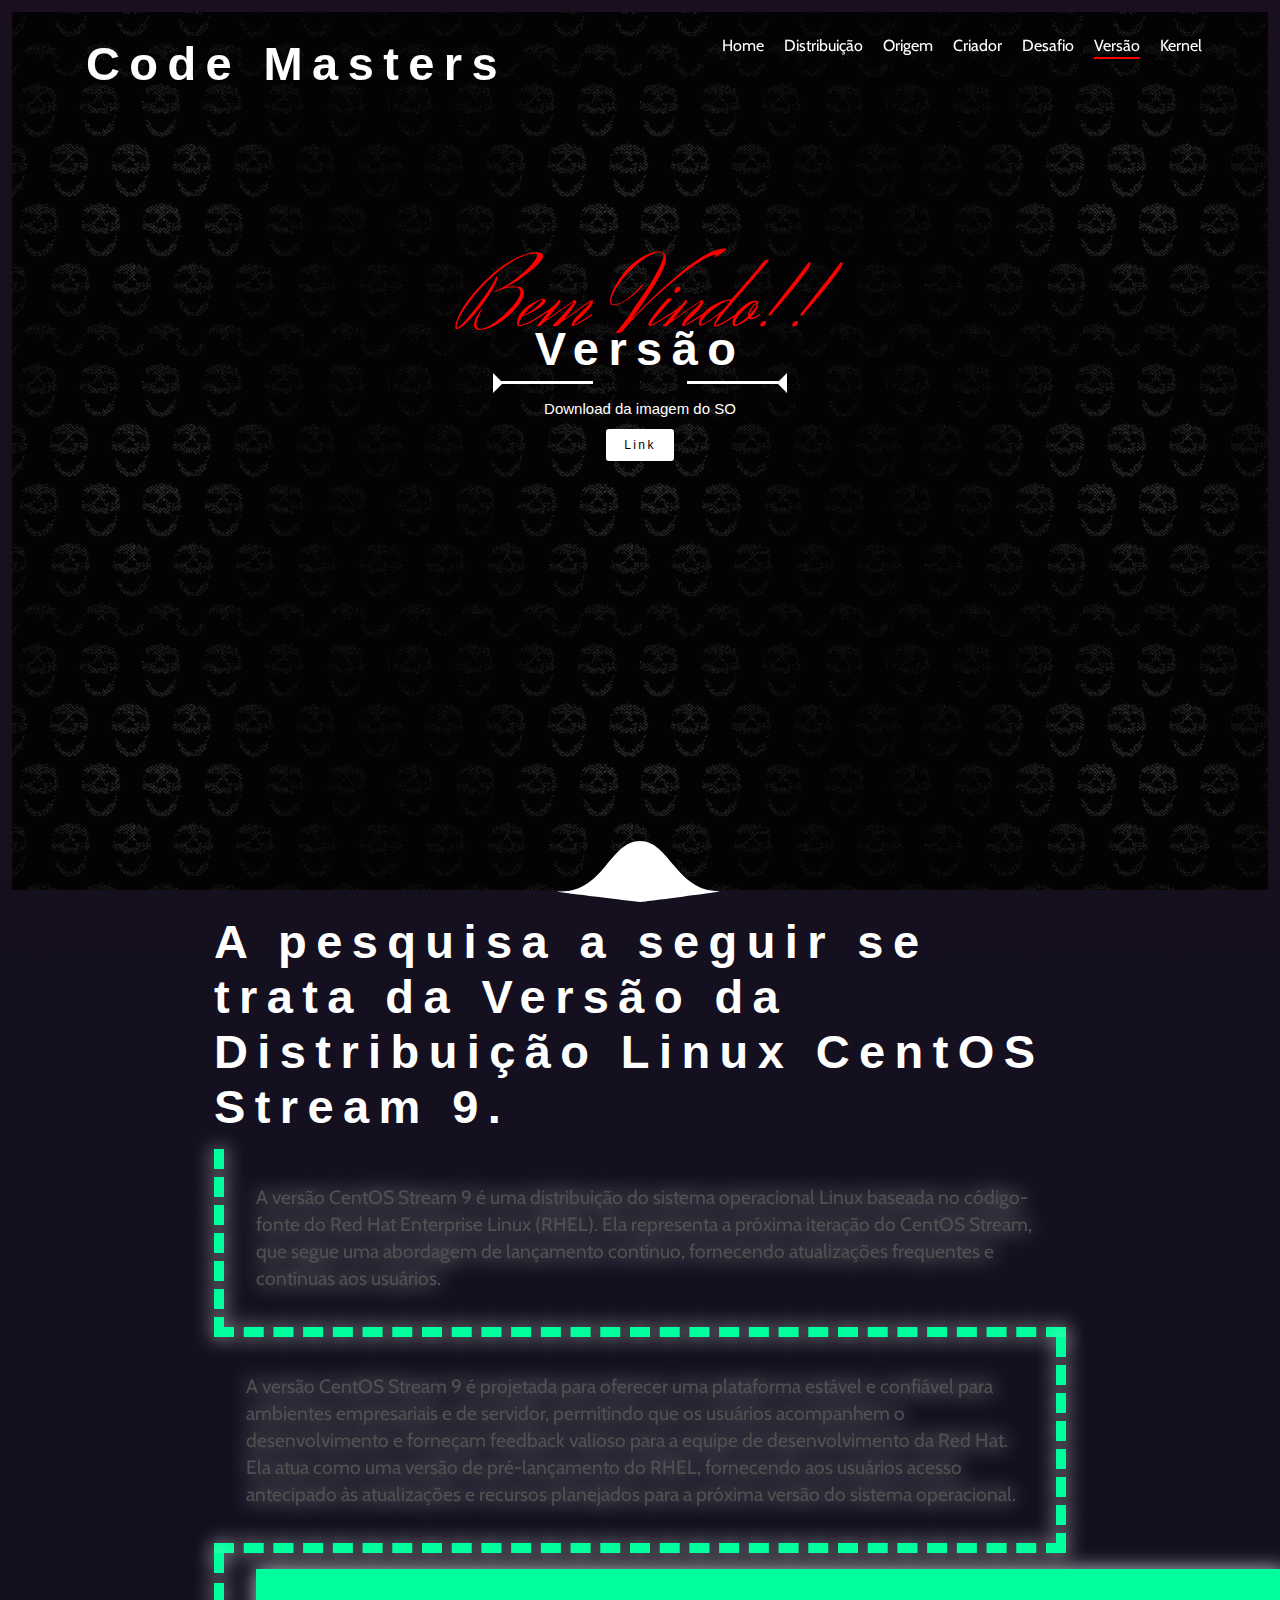
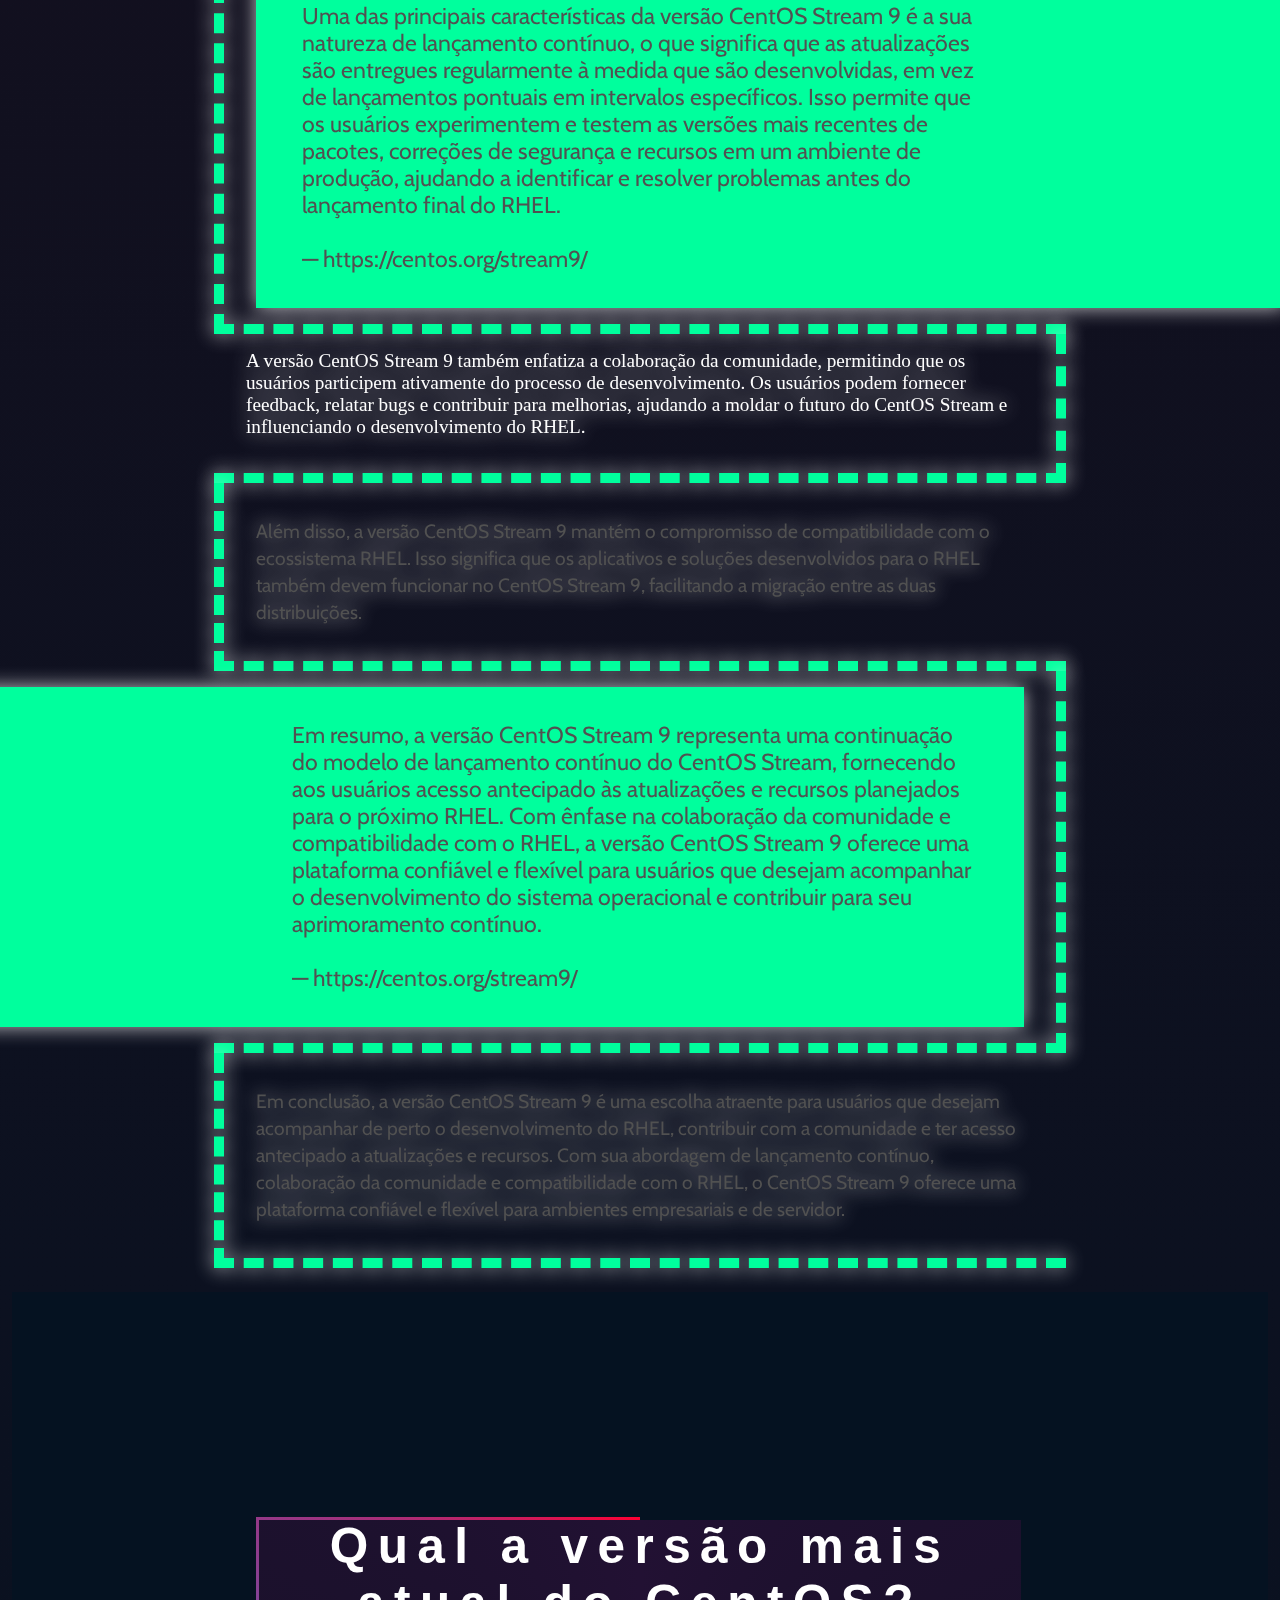
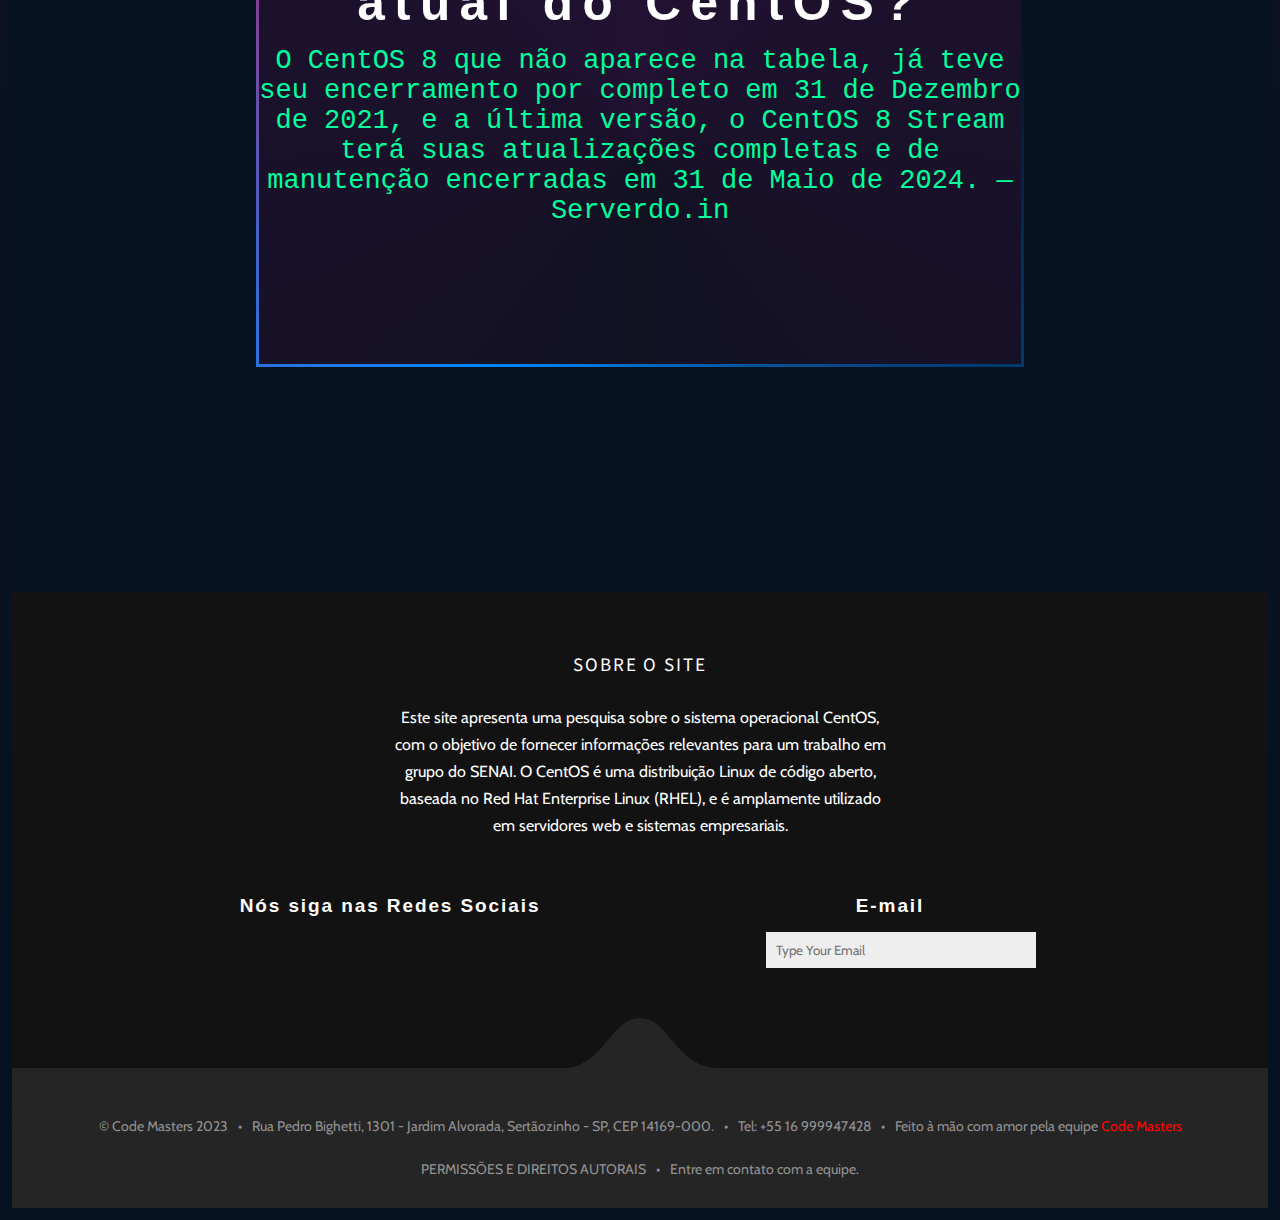
<file: Code Masters 5.1/pasta_mae/versao.html>
<!DOCTYPE html>
<html lang="pt-br">

<head>
    <meta charset="utf-8">
    <meta http-equiv="x-ua-compatible" content="ie=edge">
    <title>🌐 Site Da Pesquisa 🔍 De ☆ Distribuição Linux CentOS Stream 9 ☆ | Grupo: 👑 Code Masters 👑</title>
    <meta name="description"
        content="ROSA is an enchanting Parallax Restaurant WordPress Theme that allows you to tell your story in an enjoyable way, perfect for restaurants or coffee shops.">
    <meta name="viewport" content="width = device-width, initial-scale = 1, shrink-to-fit = no">
    <link rel="shortcut icon"
        href="https://res.cloudinary.com/abdel-rahman-ali/image/upload/v1535988515/rosa-favicon.png">
    <link href="https://fonts.googleapis.com/css?family=Cabin|Herr+Von+Muellerhoff|Source+Sans+Pro" rel="stylesheet">
    <link rel="stylesheet" href="https://use.fontawesome.com/releases/v5.1.0/css/all.css"
        integrity="sha384-lKuwvrZot6UHsBSfcMvOkWwlCMgc0TaWr+30HWe3a4ltaBwTZhyTEggF5tJv8tbt" crossorigin="anonymous">
    <link rel="stylesheet" href="_estilos/versao.css">
</head>
<header>
    <nav>
        <div class="logo">
            <a href="index.html">
                <h1>
                    Code Masters
                </h1>
            </a>
        </div>
        <div class="toggle">
            <span class="first"></span>
            <span class="middle"></span>
            <span class="last"></span>
        </div>
        <div class="navigation-bar">
            <ul>
                <li><a href="index.html">Home<span class="underline"></span></a></li>
                <li><a href="distribuicao.html">Distribuição<span class="underline"></span></a></li>
                <li><a href="origem.html">Origem<span class="underline"></span></a></li>
                <li><a href="criador.html">Criador<span class="underline"></span></a></li>
                <li><a href="desafio.html">Desafio<span class="underline"></span></a></li>
                <li class="active"><a href="versao.html">Versão<span class="underline"></span></a></li>
                <li><a href="kernel.html">Kernel<span class="underline"></span></a></li>
            </ul>
        </div>
    </nav>
    <div class="text">
        <h2>Bem Vindo!!</h2>
        <h1>Versão</h1>
        <div class="arrow">
            <span class="left"></span>
            <i class="fas fa-asterisk"></i>
            <span class="right"></span>
        </div>
        <span>Download da imagem do SO</span>
        <div class="button"><a
                href="https://mirrors.centos.org/mirrorlist?path=/9-stream/BaseOS/x86_64/iso/CentOS-Stream-9-latest-x86_64-dvd1.iso&redirect=1&protocol=https"><button>Link</button></a>
        </div>
    </div>
    <svg class="svg-down" width="192" height="61" version="1.1" xmlns="http://www.w3.org/2000/svg" x="0px" y="0px"
        viewBox="0 0 160.7 61.5" enable-background="new 0 0 160.7 61.5" xml:space="preserve">
        <path fill="currentColor"
            d="M80.3,61.5c0,0,22.1-2.7,43.1-5.4s41-5.4,36.6-5.4c-21.7,0-34.1-12.7-44.9-25.4S95.3,0,80.3,0c-15,0-24.1,12.7-34.9,25.4S22.3,50.8,0.6,50.8c-4.3,0-6.5,0,3.5,1.3S36.2,56.1,80.3,61.5z">
        </path>
    </svg>
    <div class="arrow-down">
    </div>
</header>

<article>
    <h1>A pesquisa a seguir se trata da Versão da Distribuição Linux CentOS Stream 9.</h1>
    <div>
        <p>A versão CentOS Stream 9 é uma distribuição do sistema operacional Linux baseada no código-fonte do Red Hat
            Enterprise Linux (RHEL). Ela representa a próxima iteração do CentOS Stream, que segue uma abordagem de
            lançamento contínuo, fornecendo atualizações frequentes e contínuas aos usuários.</p>
    </div>
    <div>
        <p>A versão CentOS Stream 9 é projetada para oferecer uma plataforma estável e confiável para ambientes
            empresariais e de servidor, permitindo que os usuários acompanhem o desenvolvimento e forneçam feedback
            valioso para a equipe de desenvolvimento da Red Hat. Ela atua como uma versão de pré-lançamento do RHEL,
            fornecendo aos usuários acesso antecipado às atualizações e recursos planejados para a próxima versão do
            sistema operacional.</p>
    </div>
    <div>
        <blockquote>
            <p>
                Uma das principais características da versão CentOS Stream 9 é a sua natureza de lançamento contínuo, o
                que significa que as atualizações são entregues regularmente à medida que são desenvolvidas, em vez de
                lançamentos pontuais em intervalos específicos. Isso permite que os usuários experimentem e testem as
                versões mais recentes de pacotes, correções de segurança e recursos em um ambiente de produção, ajudando
                a identificar e resolver problemas antes do lançamento final do RHEL.</br></br>&mdash;
                https://centos.org/stream9/</p>
        </blockquote>
    </div>
    <div>
        A versão CentOS Stream 9 também enfatiza a colaboração da comunidade, permitindo que os usuários participem
        ativamente do processo de desenvolvimento. Os usuários podem fornecer feedback, relatar bugs e contribuir para
        melhorias, ajudando a moldar o futuro do CentOS Stream e influenciando o desenvolvimento do RHEL.
        <p></p>
    </div>
    <div>
        <p>Além disso, a versão CentOS Stream 9 mantém o compromisso de compatibilidade com o ecossistema RHEL. Isso
            significa que os aplicativos e soluções desenvolvidos para o RHEL também devem funcionar no CentOS Stream 9,
            facilitando a migração entre as duas distribuições.</p>
    </div>
    <div>
        <blockquote>
            <p>
                Em resumo, a versão CentOS Stream 9 representa uma continuação do modelo de lançamento contínuo do
                CentOS Stream, fornecendo aos usuários acesso antecipado às atualizações e recursos planejados para o
                próximo RHEL. Com ênfase na colaboração da comunidade e compatibilidade com o RHEL, a versão CentOS
                Stream 9 oferece uma plataforma confiável e flexível para usuários que desejam acompanhar o
                desenvolvimento do sistema operacional e contribuir para seu aprimoramento contínuo.
                </br></br>&mdash; https://centos.org/stream9/</p>
        </blockquote>
    </div>
    <div>
        <p>Em conclusão, a versão CentOS Stream 9 é uma escolha atraente para usuários que desejam acompanhar de perto o
            desenvolvimento do RHEL, contribuir com a comunidade e ter acesso antecipado a atualizações e recursos. Com
            sua abordagem de lançamento contínuo, colaboração da comunidade e compatibilidade com o RHEL, o CentOS
            Stream 9 oferece uma plataforma confiável e flexível para ambientes empresariais e de servidor.</p>
    </div>
</article>

<div class="container">
    <div class="box">
        <h1 class="titulodabox">Qual a versão mais atual do CentOS?</h1>
        <h2 class="conteudodabox">O CentOS 8 que não aparece na tabela, já teve seu encerramento por completo em 31 de
            Dezembro de 2021, e a última versão, o CentOS 8 Stream terá suas atualizações completas e de manutenção
            encerradas em 31 de Maio de 2024. &mdash; Serverdo.in
        </h2>
    </div>
</div>

<footer>
    <div class="text">
        <h2>SOBRE O SITE</h2>
        <div><i class="fas fa-asterisk"></i></div>
        <p>Este site apresenta uma pesquisa sobre o sistema operacional CentOS, com o objetivo de fornecer
            informações relevantes para um trabalho em grupo do SENAI. O CentOS é uma distribuição Linux de código
            aberto, baseada no Red Hat Enterprise Linux (RHEL), e é amplamente utilizado em servidores web e
            sistemas empresariais.</p>
    </div>
    <div class="contact-container">
        <div class="social-media">
            <h3>Nós siga nas Redes Sociais</h3>
            <div class="links">
                <a href="#"><i class="fab fa-twitter"></i></a>
                <a href="#"><i class="fab fa-facebook-square"></i></a>
                <a href="#"><i class="fab fa-pinterest"></i></a>
                <a href="#"><i class="fab fa-linkedin-in"></i></a>
            </div>
        </div>
        <div class="newsletter">
            <h3>E-mail</h3>
            <form method="post">
                <input type="email" name="email" placeholder="Type Your Email">
                <i class="fas fa-envelope"></i>
            </form>
        </div>
    </div>
</footer>
<div class="copyright">
    <svg class="svg-up" width="192" height="61" version="1.1" xmlns="http://www.w3.org/2000/svg" x="0px" y="0px"
        viewBox="0 0 160.7 61.5" enable-background="new 0 0 160.7 61.5" xml:space="preserve">
        <path fill="#262526"
            d="M80.3,61.5c0,0,22.1-2.7,43.1-5.4s41-5.4,36.6-5.4c-21.7,0-34.1-12.7-44.9-25.4S95.3,0,80.3,0c-15,0-24.1,12.7-34.9,25.4S22.3,50.8,0.6,50.8c-4.3,0-6.5,0,3.5,1.3S36.2,56.1,80.3,61.5z">
        </path>
    </svg>
    <i class="fas fa-angle-double-up arrow-up"></i>
    <ul class="info">
        <li>&copy; Code Masters 2023</li>
        <li>Rua Pedro Bighetti, 1301 - Jardim Alvorada, Sertãozinho - SP, CEP 14169-000.</li>
        <li>Tel: +55 16 999947428</li>
        <li>Feito à mão com amor pela equipe <a href="https://sistemas-operacionais1.webnode.page">Code Masters</a>
        </li>
    </ul>
    <ul class="CTA">
        <li><a href="#">PERMISSÕES E DIREITOS AUTORAIS</a></li>
        <li><a href="#">Entre em contato com a equipe.</a></li>
    </ul>
</div>
</body>

</html>
</file>
<file: Code Masters 5.1/pasta_mae/_estilos/criador.css>
* {
    box-sizing: border-box;
}
body {
    margin: 0;
    padding: 12px;
}
body.hide-scroll::-webkit-scrollbar {
    display: none;
}
a {
    text-decoration: none;
}
ul {
    margin: 0;
    padding: 0;
    list-style: none;
}
img {
    max-width: 100%;
}
h2 {
    font-family: 'Herr Von Muellerhoff', cursive;
    font-size: 100px;
    font-weight: normal;
    margin: 0 0 -55px;
}
h1, h3 {
    font-family: "Source Code Pro", sans-serif;
    font-size: 47px;
    font-weight: bold;
    letter-spacing: 9.4px;
    margin: 0 0 15px;
}
p {
    color: #515151;
    line-height: 27px;
}
.a-CTA {
    border-bottom: 2px solid #ff0000;
    padding-bottom: 4px;
    letter-spacing: 1.5px;
    font-size: 18px;
}


p, .a-CTA, input, header .navigation-bar a, .copyright li, .contact .form form label, .contact .form form button {
    font-family: Cabin, sans-serif;
}
.fa-asterisk, .a-CTA, h2, header .navigation-bar a:hover, header nav.active .navigation-bar a:hover, footer .social-media .links a:hover, .copyright .info li a, .copyright .CTA li a:hover {
    color: #ff0000;
}
header nav .navigation-bar .underline, header .text .button button:hover, .contact .form form button:hover, .contact .text i:hover {
    background-color: #ff0000;
}
header .navigation-bar ul li, header .text, .about-us .text, .reservation .text, .menu .box-model, .menu .text, .fixed-image .text, footer, .copyright, .contact .text i {
    text-align: center;
}
header nav, header .navigation-bar ul, .about-us, .reservation, .about-us .image-container, .reservation .image-container, .menu, .menu .menu-image-container, footer .contact-container, .copyright ul, .contact {
    display: flex;
}
header nav .toggle, header nav .toggle span, header .navigation-bar, header .navigation-bar ul, .menu .box-model .close, footer .social-media .links a, .copyright .CTA li a {
    transition: .3s;
}
header, header nav .toggle span, header .navigation-bar a, header .text, header .text .arrow .left, header .text .arrow .right, .recipes, .menu .box-image-container, .fixed-image .text, .copyright, .copyright .arrow-up {
    position: relative;
}
header nav .toggle, header .navigation-bar .underline, header .text .arrow .left:after, header .text .arrow .right:after, header .svg-down, header .arrow-down, .recipes .text, .menu .box-model .close, .menu .box-model .arrow .arrow-right,.menu .box-model .arrow .arrow-left, .menu .box-image-container .box-image, .copyright .svg-up {
    position: absolute;
}
.recipes .text, .fixed-image .text, .menu .box-image-container, .menu .box-image-container .box-image {
    top: 50%;
    left: 50%;
    transform: translate(-50%,-50%);
}
header nav, header .navigation-bar a:hover .underline, header .navigation-bar li.active .underline, .menu .box-model, .menu .box-image-container, .menu .box-image-container .box-image {
    width: 100%;
}
button, .dots > div, header nav .toggle, header .arrow-down, .menu .box-model .close, .menu .box-model .arrow .arrow-right,.menu .box-model .arrow .arrow-left, .menu .menu-image-container .image img, footer .newsletter i, .copyright .arrow-up {
    cursor: pointer;
}
.dots .active, header nav.active, header nav.active .toggle.active span, header nav .toggle span, header .navigation-bar .underline, header .text .arrow .left, header .text .arrow .right, header .text .button button, .contact form button {
    background-color: #fff;
}
h1, h3, header .navigation-bar a, header .text span, .menu .box-model .close:hover, footer .text h2, footer .text p, footer .social-media .links a, .contact .text i, .contact .form form button {
    color: #fff;
}
header nav, header .navigation-bar.show, header .navigation-bar a:hover .underline, header .navigation-bar li.active .underline, header .text .arrow .left:after, .menu .box-model, .copyright .arrow-up {
    left: 0;
}
header .text .arrow .left:after, header .text .arrow .right:after, header .text span, footer .social-media .links a, footer .newsletter i, .copyright .arrow-up, .contact .text i, .contact .form form label {
    display: inline-block;
}


.dots {
    position: fixed;
    top: 50%;
    right: 30px;
    transform: translate(0,-50%);
    z-index: 5;
}
.dots > div  {
    width: 12px;
    height: 12px;
    border-radius: 50%;
    z-index: 20;
    margin-bottom: 10px;
    border: 2px solid #fff;
}
.dots .black {
    border-color: #000;
}
.dots .active.black {
    background-color: #000;
}

header {
    height: calc(100vh - 22px);
    background-size: cover;
    background: url("_itens_estilo/_imagen_principal_home.gif") fixed bottom;
    padding: 20px 70px;
}
header nav {
    position: fixed;
    top: 0;
    padding: 36px 36px 20px;
    z-index: 20;
}
header nav .toggle {
    display: none;
    top: 26px;
    left: 20px;
    background-color: transparent;
    border: none;
    padding: 0;
    z-index: 21;
}
header nav .toggle:focus {
    outline: none;
}
header nav.active .toggle span {
    background-color: #000;
}
header nav .toggle.active {
    left: 32%;
}
header nav .toggle.active .first {
    top: 16px;
    transform: rotate(-45deg);
}
header nav .toggle.active .last {
    top: 0;
    transform: rotate(45deg);
}
header nav .toggle .hide {
    transition: 0s;
    visibility: hidden;
}
header nav .toggle span {
    display: block;
    width: 30px;
    height: 2px;
    border-radius: 40px;
}
header nav .toggle span:not(:last-of-type) {
    margin-bottom: 6px;
}
header nav .logo {
    flex-basis: 56%;
    padding-left: 50px;
}
header .navigation-bar.show {
    width: 40%;
}
header .navigation-bar.show a {
    color: #ccc !important;
}
header .navigation-bar.show a:hover {
    color: #fff !important;
}
header .navigation-bar ul li {
    flex: 1;
    padding: 0 10px;
}
header .navigation-bar a {
    text-decoration: none;
    transition: all .5s;
    font-size: 16px;
}
header nav.active .navigation-bar a {
    color: #000;
}
header .navigation-bar .underline {
    height: 2px;
    width: 0;
    left: 50%;
    bottom: -4px;
    transition: all .3s;
    display: block;
}
header .text {
    top: 24%;
}
header .text h1 {
    margin-bottom: 0;
}
header .text .arrow .left, header .text .arrow .right {
    height: 3px;
    width: 100px;
}
header .text .arrow .left {
    left: -4%;
}
header .text .arrow .right {
    right: -4%;
}
header .text .arrow .left:after, header .text .arrow .right:after {
    content: '';
    border: 10px solid transparent;
    border-left-color: #fff;
    top: -8px;
}
header .text .arrow .right:after {
    right: 0;
    border-color: transparent #fff transparent transparent;
}
header .text .arrow .fa-asterisk {
    vertical-align: super;
}
header .text span {
    font-family: "Source Code Pro", sans-serif;
    font-size: 15px;
    margin-bottom: 12px;
}
header .text .button button, .contact form button {
    border: none;
    padding: 9px 18px;
    letter-spacing: 2.4px;
    font-size: 12px;
    font-family: source_sans_problack, sans-serif;
    border-radius: 3px;
}
header .text .button button, .contact form button:focus {
    outline: none;
}
header .svg-down {
    bottom: 0;
    left: 50%;
    z-index: 5;
    margin-left: -96px;
    margin-bottom: -12px;
    color: #fff;
}
header .arrow-down {
    width: 70px;
    height: 50px;
    bottom: -10px;
    left: 50%;
    transform: translate(-50%, 0);
    z-index: 10;
    background: url("https://res.cloudinary.com/abdel-rahman-ali/image/upload/v1535988515/arrow-down.png") no-repeat center;
}


.about-us, .reservation {
    padding: 60px;
}
.about-us .text, .reservation .text {
    flex: 50%;
    padding: 40px 52px 0 0;
}
.about-us .text h3, .reservation .text h3 {
    color: #000;
}
.about-us .text .fa-asterisk, .reservation .text .fa-asterisk {
    color: #9a9998;
}
.about-us .image-container, .reservation .image-container {
    flex: 50%;
}
.about-us .image, .reservation .image {
    margin-left: 20px;
}


.recipes .image {
    height: 350px;
    background: url("_itens_estilo/imagem_principal_2.gif") fixed center;
    background-size: cover;
}


.menu {
    padding: 60px;
}
.menu .box-model {
    display: none;
    position: fixed;
    height: 100%;
    top: 0;
    z-index: 20;
    background-color: rgba(0,0,0,.7);
}
.menu .box-model.active {
    display: block;
}
.menu .box-model.active body {
    overflow: hidden;
}
.menu .box-model .close {
    color: #ccc;
    right: 25px;
    top: 10px;
    z-index: 20;
}
.menu .box-model .arrow .arrow-right,.menu .box-model .arrow .arrow-left {
    width: 40px;
    height: 40px;
    right: 20px;
    top: 50%;
    border-right: 2px solid #fff;
    border-top: 2px solid #fff;
    transform: rotate(45deg);
    z-index: 20;
}
.menu .box-model .arrow .arrow-left {
    left: 20px;
    transform: rotate(-135deg);
}
.menu .box-image-container {
    height: 100%;
}
.menu .box-image-container .box-image img.active {
    animation: scale .5s;
}
@keyframes scale {
    from {transform: scale(0,0)}
    to {transform: scale(1,1)}
}
.menu .menu-image-container {
    flex-wrap: wrap;
    flex: 60%;
}
.menu .menu-image-container .image {
    margin: 0 20px 20px 0;
    flex: calc( 50% - 40px);
}
.menu .text {
    flex: 55%;
    padding: 40px 0 0 62px;
}
.menu .text h3 {
    color: #000;;
}
.menu .text .fa-asterisk {
    color: #9a9998;
}


.fixed-image {
    background: url("_itens_estilo/imagem_principal_3.gif") fixed center;
    background-size: cover;
    height: 400px;
}


footer {
    background-color: #121212;
    padding: 60px 20px;
}
footer .text {
    max-width: 500px;
    margin: auto;
}
footer .text h2 {
    font-family: 'Source Sans Pro', sans-serif;
    font-size: 19px;
    letter-spacing: 1.9px;
    margin-bottom: 25px;
}
footer .text .fa-asterisk {
    font-size: 12px;
}
footer .text p {
    line-height: 27px;
}
footer .contact-container {
    padding: 40px 0;
    max-width: 1000px;
    margin: auto;
}
footer .contact-container > div {
    flex: 1;
}
footer .contact-container h3 {
    font-size: 19px;
    letter-spacing: 1.9px;
}
footer .social-media .links a {
    margin: 0 10px;
    font-size: 25px;
}
footer .newsletter input {
    padding: 10px;
    width: 270px;
    background-color: #eee;
    border: none;
    margin-left: -15px;
}
footer .newsletter i {
    margin-left: -40px;
    vertical-align: middle;
    font-size: 21px;
}
.copyright {
    padding: 15px 40px 30px;
    background-color: #262526;
}
.copyright .svg-up {
    top: 0;
    left: 50%;
    margin-left: -96px;
    margin-top: -50px;
}
.copyright .arrow-up {
    width: 40px;
    height: 30px;
    top: -45px;
    color: #fff;
    line-height: 1.9
}
.copyright ul {
    justify-content: center;
}
.copyright li {
    color: #919191;
    font-size: 14px;
}
.copyright li:not(:last-of-type):after {
    content: '•';
    margin: 10px;
}
.copyright .CTA {
    margin-top: 25px;
}
.copyright .CTA li a {
    color: #919191;
}


.contact-header {
    background-image: url("_itens_estilo/imagem_principal_4.gif");
    height: 40vh;
}
.contact {
    padding: 78px 40px;
}
.contact > div {
    flex: 50%;
}
.contact .text p {
    margin-bottom: 30px;
}
.contact .text i {
    width: 50px;
    height: 50px;
    background-color: #000;
    border-radius: 50%;
    line-height: 48px;
    font-size: 24px;
}
.contact .text h2 {
    font-family: source_sans_problack, sans-serif;
    font-size: 24px;
    color: #262626;
    letter-spacing: 2.4px;
    margin-bottom: 20px;
}
.contact .form {
    margin-left: 48px;
}
.contact .form form label {
    margin-bottom: 5px;
    color: #515151;
}
.contact .form form input, .contact .form form textarea {
    display: block;
    width: 100%;
    padding: 10px;
    margin-bottom: 24px;
    border-radius: 5px;
    border: 2px solid #D8D8D8;
    outline: none;
}
.contact .form form input:focus, .contact .form form textarea:focus {
    border-color: #291b1b;
    box-shadow: 0 1px 1px #737373;
}
.contact .form form textarea {
    height: 212px;
    resize: none;
}
.contact .form form button {
    background-color: #262526;
    padding: 12px 30px;
    font-size: 12px;
}


@media (max-width: 1200px) {
    .menu, .about-us, .reservation {
        padding: 60px 40px;
    }
    .about-us .text, .reservation .text {
        padding: 0 32px 0 0;
    }
    .about-us .image-container, .reservation .image-container {
        align-items: center;
    }
    .menu .text {
        padding: 0 0 0 32px;
    }
}

@media (max-width: 992px) {
    body {
        padding: 0;
    }
    .dots {
        display: none;
    }
    header {
        height: calc(100vh - 10px);
    }
    header nav .logo {
        padding-left: 0;
    }
    .about-us {
        display: block;
        padding-top: 50px;
    }
    .about-us .text , .reservation .text {
        padding: 0 0 40px;
    }
    .about-us .image-container .image1, .reservation .image-container .image1 {
        margin-left: 0;
    }
    .menu {
        display: block;
        padding: 60px 20px 60px 40px;
    }
    .menu .text {
        padding: 20px 20px 0 0;
    }
    .reservation {
        display: block;
        padding: 30px 20px 60px;
    }
    .contact {
        display: block;
        padding: 78px 20px;
    }
    .contact .form {
        margin-left: 0;
        margin-top: 40px;
    }
}

@media (max-width: 768px) {
    header nav {
        display: block;
        text-align: center;
        left: 0;
        top: 0;
        width: 100%;
        padding-top: 25px;
    }
    header nav .toggle {
        display: block;
    }
    header .navigation-bar {
        position: fixed;
        top: 0;
        left: -174px;
        height: 100%;
        background-color: #262526;
        overflow: hidden;
        z-index: 20;
        padding: 40px;
    }
    header .navigation-bar ul {
        display: block;
        padding-top: 40px;
    }
    header .navigation-bar ul li {
        text-align: left;
        padding: 14px 0;
    }
    footer .contact-container {
        display: block;
    }
    footer .social-media {
        margin-bottom: 40px;
    }
    .copyright ul {
        display: block;
        margin-top: -20px;
    }
    .copyright li {
        margin-bottom: 5px;
    }
    .copyright li:not(:last-of-type):after {
        content: '';
    }

}

@media (max-width: 576px) {
    h3, h1 {
        font-size: 40px;
    }
    h2 {
        font-size:90px
    }
    header {
        padding: 0;
    }
    header nav .logo {
        padding-left: 0;
    }
    header nav .toggle.active {
        left: 36%;
    }
    header .navigation-bar.show {
        padding: 20px;
        width: 48%;
    }
    .about-us, .reservation {
        padding: 60px 20px;
    }
    .menu {
        padding: 60px 0 60px 20px;
    }
}

@import url('https://fonts.googleapis.com/css2?family=Khand&family=Vina+Sans&display=swap');

:root {
  --border-color: #eeff00;
  --border-size: 10px;
  --border-style: dashed;
  --dash-offset: 5;
}

body {
  background: linear-gradient(#190f1e, #051221);
  overflow-x: hidden;
}

article {
  max-width: min(900px, 90%);
  margin: 0 auto;
  font-size: 1.2rem;
  padding: 1.5rem;
  
  display: grid;
  place-items: center;
  grid-template-columns: 1fr;
  
  font-family: "Khand";
  
  color: #ffffff;
}

p {
  max-width: 900px;
}

article > div {
  margin: 0;
  padding: 1rem 2rem;      
  
  filter: drop-shadow(0px 0px 10px rgba(255, 255, 255, 0.75));
}

article > div:nth-child(2n) {  
  border-bottom: var(--border-size) var(--border-style) var(--border-color);
  border-left: var(--border-size) var(--border-style) var(--border-color);
}

article > div:nth-child(2n) blockquote::after {
  content: "";
  position: absolute;
  left: 50%;
  z-index: -1;
  top: 0;
  width: calc(50svw);
  height: 100%;
  background-color: inherit;
}

article > div:nth-child(2n - 1) {  
  border-bottom: var(--border-size) var(--border-style) var(--border-color);
  border-right: var(--border-size) var(--border-style) var(--border-color);
}

article > div:nth-child(2n - 1) blockquote::after {
  content: "";
  position: absolute;
  right: 0;
  z-index: -1;
  top: 0;
  width: 100vw;
  height: 100%;
  background-color: inherit;
}

div blockquote {  
  position: relative;
  background-color: var(--border-color);
  color: #090426;
}

blockquote {
  margin: 0;
  padding: .5em 2em;
  border-left-width: 19.5px;
  
  font-family: "Vina Sans";
  font-size: 1.2em;
}

@media only screen and (max-width: 600px) {
  :root {
    font-size: 0.75rem;
  }
  body {
    max-width: 100%;
  }
  article {
    padding: 0.5rem;
  }
  article > div {
    padding: 0.25rem 1rem;
  }
  blockquote {
    margin-block: 1rem;
  }
}
</file>
<file: Code Masters 5.1/pasta_mae/_estilos/distribuicao.css>
* {
    box-sizing: border-box;
}
body {
    margin: 0;
    padding: 12px;
}
body.hide-scroll::-webkit-scrollbar {
    display: none;
}
a {
    text-decoration: none;
}
ul {
    margin: 0;
    padding: 0;
    list-style: none;
}
img {
    max-width: 100%;
}
h2 {
    font-family: 'Herr Von Muellerhoff', cursive;
    font-size: 100px;
    font-weight: normal;
    margin: 0 0 -55px;
}
h1, h3 {
    font-family: "Source Code Pro", sans-serif;
    font-size: 47px;
    font-weight: bold;
    letter-spacing: 9.4px;
    margin: 0 0 15px;
}
p {
    color: #515151;
    line-height: 27px;
}
.a-CTA {
    border-bottom: 2px solid #ff0000;
    padding-bottom: 4px;
    letter-spacing: 1.5px;
    font-size: 18px;
}


p, .a-CTA, input, header .navigation-bar a, .copyright li, .contact .form form label, .contact .form form button {
    font-family: Cabin, sans-serif;
}
.fa-asterisk, .a-CTA, h2, header .navigation-bar a:hover, header nav.active .navigation-bar a:hover, footer .social-media .links a:hover, .copyright .info li a, .copyright .CTA li a:hover {
    color: #ff0000;
}
header nav .navigation-bar .underline, header .text .button button:hover, .contact .form form button:hover, .contact .text i:hover {
    background-color: #ff0000;
}
header .navigation-bar ul li, header .text, .about-us .text, .reservation .text, .menu .box-model, .menu .text, .fixed-image .text, footer, .copyright, .contact .text i {
    text-align: center;
}
header nav, header .navigation-bar ul, .about-us, .reservation, .about-us .image-container, .reservation .image-container, .menu, .menu .menu-image-container, footer .contact-container, .copyright ul, .contact {
    display: flex;
}
header nav .toggle, header nav .toggle span, header .navigation-bar, header .navigation-bar ul, .menu .box-model .close, footer .social-media .links a, .copyright .CTA li a {
    transition: .3s;
}
header, header nav .toggle span, header .navigation-bar a, header .text, header .text .arrow .left, header .text .arrow .right, .recipes, .menu .box-image-container, .fixed-image .text, .copyright, .copyright .arrow-up {
    position: relative;
}
header nav .toggle, header .navigation-bar .underline, header .text .arrow .left:after, header .text .arrow .right:after, header .svg-down, header .arrow-down, .recipes .text, .menu .box-model .close, .menu .box-model .arrow .arrow-right,.menu .box-model .arrow .arrow-left, .menu .box-image-container .box-image, .copyright .svg-up {
    position: absolute;
}
.recipes .text, .fixed-image .text, .menu .box-image-container, .menu .box-image-container .box-image {
    top: 50%;
    left: 50%;
    transform: translate(-50%,-50%);
}
header nav, header .navigation-bar a:hover .underline, header .navigation-bar li.active .underline, .menu .box-model, .menu .box-image-container, .menu .box-image-container .box-image {
    width: 100%;
}
button, .dots > div, header nav .toggle, header .arrow-down, .menu .box-model .close, .menu .box-model .arrow .arrow-right,.menu .box-model .arrow .arrow-left, .menu .menu-image-container .image img, footer .newsletter i, .copyright .arrow-up {
    cursor: pointer;
}
.dots .active, header nav.active, header nav.active .toggle.active span, header nav .toggle span, header .navigation-bar .underline, header .text .arrow .left, header .text .arrow .right, header .text .button button, .contact form button {
    background-color: #fff;
}
h1, h3, header .navigation-bar a, header .text span, .menu .box-model .close:hover, footer .text h2, footer .text p, footer .social-media .links a, .contact .text i, .contact .form form button {
    color: #fff;
}
header nav, header .navigation-bar.show, header .navigation-bar a:hover .underline, header .navigation-bar li.active .underline, header .text .arrow .left:after, .menu .box-model, .copyright .arrow-up {
    left: 0;
}
header .text .arrow .left:after, header .text .arrow .right:after, header .text span, footer .social-media .links a, footer .newsletter i, .copyright .arrow-up, .contact .text i, .contact .form form label {
    display: inline-block;
}


.dots {
    position: fixed;
    top: 50%;
    right: 30px;
    transform: translate(0,-50%);
    z-index: 5;
}
.dots > div  {
    width: 12px;
    height: 12px;
    border-radius: 50%;
    z-index: 20;
    margin-bottom: 10px;
    border: 2px solid #fff;
}
.dots .black {
    border-color: #000;
}
.dots .active.black {
    background-color: #000;
}

header {
    height: calc(100vh - 22px);
    background-size: cover;
    background: url("_itens_estilo/_imagen_principal_home.gif") fixed bottom;
    padding: 20px 70px;
}
header nav {
    position: fixed;
    top: 0;
    padding: 36px 36px 20px;
    z-index: 20;
}
header nav .toggle {
    display: none;
    top: 26px;
    left: 20px;
    background-color: transparent;
    border: none;
    padding: 0;
    z-index: 21;
}
header nav .toggle:focus {
    outline: none;
}
header nav.active .toggle span {
    background-color: #000;
}
header nav .toggle.active {
    left: 32%;
}
header nav .toggle.active .first {
    top: 16px;
    transform: rotate(-45deg);
}
header nav .toggle.active .last {
    top: 0;
    transform: rotate(45deg);
}
header nav .toggle .hide {
    transition: 0s;
    visibility: hidden;
}
header nav .toggle span {
    display: block;
    width: 30px;
    height: 2px;
    border-radius: 40px;
}
header nav .toggle span:not(:last-of-type) {
    margin-bottom: 6px;
}
header nav .logo {
    flex-basis: 56%;
    padding-left: 50px;
}
header .navigation-bar.show {
    width: 40%;
}
header .navigation-bar.show a {
    color: #ccc !important;
}
header .navigation-bar.show a:hover {
    color: #fff !important;
}
header .navigation-bar ul li {
    flex: 1;
    padding: 0 10px;
}
header .navigation-bar a {
    text-decoration: none;
    transition: all .5s;
    font-size: 16px;
}
header nav.active .navigation-bar a {
    color: #000;
}
header .navigation-bar .underline {
    height: 2px;
    width: 0;
    left: 50%;
    bottom: -4px;
    transition: all .3s;
    display: block;
}
header .text {
    top: 24%;
}
header .text h1 {
    margin-bottom: 0;
}
header .text .arrow .left, header .text .arrow .right {
    height: 3px;
    width: 100px;
}
header .text .arrow .left {
    left: -4%;
}
header .text .arrow .right {
    right: -4%;
}
header .text .arrow .left:after, header .text .arrow .right:after {
    content: '';
    border: 10px solid transparent;
    border-left-color: #fff;
    top: -8px;
}
header .text .arrow .right:after {
    right: 0;
    border-color: transparent #fff transparent transparent;
}
header .text .arrow .fa-asterisk {
    vertical-align: super;
}
header .text span {
    font-family: "Source Code Pro", sans-serif;
    font-size: 15px;
    margin-bottom: 12px;
}
header .text .button button, .contact form button {
    border: none;
    padding: 9px 18px;
    letter-spacing: 2.4px;
    font-size: 12px;
    font-family: source_sans_problack, sans-serif;
    border-radius: 3px;
}
header .text .button button, .contact form button:focus {
    outline: none;
}
header .svg-down {
    bottom: 0;
    left: 50%;
    z-index: 5;
    margin-left: -96px;
    margin-bottom: -12px;
    color: #fff;
}
header .arrow-down {
    width: 70px;
    height: 50px;
    bottom: -10px;
    left: 50%;
    transform: translate(-50%, 0);
    z-index: 10;
    background: url("https://res.cloudinary.com/abdel-rahman-ali/image/upload/v1535988515/arrow-down.png") no-repeat center;
}


.about-us, .reservation {
    padding: 60px;
}
.about-us .text, .reservation .text {
    flex: 50%;
    padding: 40px 52px 0 0;
}
.about-us .text h3, .reservation .text h3 {
    color: #000;
}
.about-us .text .fa-asterisk, .reservation .text .fa-asterisk {
    color: #9a9998;
}
.about-us .image-container, .reservation .image-container {
    flex: 50%;
}
.about-us .image, .reservation .image {
    margin-left: 20px;
}


.recipes .image {
    height: 350px;
    background: url("_itens_estilo/imagem_principal_2.gif") fixed center;
    background-size: cover;
}


.menu {
    padding: 60px;
}
.menu .box-model {
    display: none;
    position: fixed;
    height: 100%;
    top: 0;
    z-index: 20;
    background-color: rgba(0,0,0,.7);
}
.menu .box-model.active {
    display: block;
}
.menu .box-model.active body {
    overflow: hidden;
}
.menu .box-model .close {
    color: #ccc;
    right: 25px;
    top: 10px;
    z-index: 20;
}
.menu .box-model .arrow .arrow-right,.menu .box-model .arrow .arrow-left {
    width: 40px;
    height: 40px;
    right: 20px;
    top: 50%;
    border-right: 2px solid #fff;
    border-top: 2px solid #fff;
    transform: rotate(45deg);
    z-index: 20;
}
.menu .box-model .arrow .arrow-left {
    left: 20px;
    transform: rotate(-135deg);
}
.menu .box-image-container {
    height: 100%;
}
.menu .box-image-container .box-image img.active {
    animation: scale .5s;
}
@keyframes scale {
    from {transform: scale(0,0)}
    to {transform: scale(1,1)}
}
.menu .menu-image-container {
    flex-wrap: wrap;
    flex: 60%;
}
.menu .menu-image-container .image {
    margin: 0 20px 20px 0;
    flex: calc( 50% - 40px);
}
.menu .text {
    flex: 55%;
    padding: 40px 0 0 62px;
}
.menu .text h3 {
    color: #000;;
}
.menu .text .fa-asterisk {
    color: #9a9998;
}


.fixed-image {
    background: url("_itens_estilo/imagem_principal_3.gif") fixed center;
    background-size: cover;
    height: 400px;
}


footer {
    background-color: #121212;
    padding: 60px 20px;
}
footer .text {
    max-width: 500px;
    margin: auto;
}
footer .text h2 {
    font-family: 'Source Sans Pro', sans-serif;
    font-size: 19px;
    letter-spacing: 1.9px;
    margin-bottom: 25px;
}
footer .text .fa-asterisk {
    font-size: 12px;
}
footer .text p {
    line-height: 27px;
}
footer .contact-container {
    padding: 40px 0;
    max-width: 1000px;
    margin: auto;
}
footer .contact-container > div {
    flex: 1;
}
footer .contact-container h3 {
    font-size: 19px;
    letter-spacing: 1.9px;
}
footer .social-media .links a {
    margin: 0 10px;
    font-size: 25px;
}
footer .newsletter input {
    padding: 10px;
    width: 270px;
    background-color: #eee;
    border: none;
    margin-left: -15px;
}
footer .newsletter i {
    margin-left: -40px;
    vertical-align: middle;
    font-size: 21px;
}
.copyright {
    padding: 15px 40px 30px;
    background-color: #262526;
}
.copyright .svg-up {
    top: 0;
    left: 50%;
    margin-left: -96px;
    margin-top: -50px;
}
.copyright .arrow-up {
    width: 40px;
    height: 30px;
    top: -45px;
    color: #fff;
    line-height: 1.9
}
.copyright ul {
    justify-content: center;
}
.copyright li {
    color: #919191;
    font-size: 14px;
}
.copyright li:not(:last-of-type):after {
    content: '•';
    margin: 10px;
}
.copyright .CTA {
    margin-top: 25px;
}
.copyright .CTA li a {
    color: #919191;
}


.contact-header {
    background-image: url("_itens_estilo/imagem_principal_4.gif");
    height: 40vh;
}
.contact {
    padding: 78px 40px;
}
.contact > div {
    flex: 50%;
}
.contact .text p {
    margin-bottom: 30px;
}
.contact .text i {
    width: 50px;
    height: 50px;
    background-color: #000;
    border-radius: 50%;
    line-height: 48px;
    font-size: 24px;
}
.contact .text h2 {
    font-family: source_sans_problack, sans-serif;
    font-size: 24px;
    color: #262626;
    letter-spacing: 2.4px;
    margin-bottom: 20px;
}
.contact .form {
    margin-left: 48px;
}
.contact .form form label {
    margin-bottom: 5px;
    color: #515151;
}
.contact .form form input, .contact .form form textarea {
    display: block;
    width: 100%;
    padding: 10px;
    margin-bottom: 24px;
    border-radius: 5px;
    border: 2px solid #D8D8D8;
    outline: none;
}
.contact .form form input:focus, .contact .form form textarea:focus {
    border-color: #ff0000;
    box-shadow: 0 1px 1px #737373;
}
.contact .form form textarea {
    height: 212px;
    resize: none;
}
.contact .form form button {
    background-color: #262526;
    padding: 12px 30px;
    font-size: 12px;
}


@media (max-width: 1200px) {
    .menu, .about-us, .reservation {
        padding: 60px 40px;
    }
    .about-us .text, .reservation .text {
        padding: 0 32px 0 0;
    }
    .about-us .image-container, .reservation .image-container {
        align-items: center;
    }
    .menu .text {
        padding: 0 0 0 32px;
    }
}

@media (max-width: 992px) {
    body {
        padding: 0;
    }
    .dots {
        display: none;
    }
    header {
        height: calc(100vh - 10px);
    }
    header nav .logo {
        padding-left: 0;
    }
    .about-us {
        display: block;
        padding-top: 50px;
    }
    .about-us .text , .reservation .text {
        padding: 0 0 40px;
    }
    .about-us .image-container .image1, .reservation .image-container .image1 {
        margin-left: 0;
    }
    .menu {
        display: block;
        padding: 60px 20px 60px 40px;
    }
    .menu .text {
        padding: 20px 20px 0 0;
    }
    .reservation {
        display: block;
        padding: 30px 20px 60px;
    }
    .contact {
        display: block;
        padding: 78px 20px;
    }
    .contact .form {
        margin-left: 0;
        margin-top: 40px;
    }
}

@media (max-width: 768px) {
    header nav {
        display: block;
        text-align: center;
        left: 0;
        top: 0;
        width: 100%;
        padding-top: 25px;
    }
    header nav .toggle {
        display: block;
    }
    header .navigation-bar {
        position: fixed;
        top: 0;
        left: -174px;
        height: 100%;
        background-color: #262526;
        overflow: hidden;
        z-index: 20;
        padding: 40px;
    }
    header .navigation-bar ul {
        display: block;
        padding-top: 40px;
    }
    header .navigation-bar ul li {
        text-align: left;
        padding: 14px 0;
    }
    footer .contact-container {
        display: block;
    }
    footer .social-media {
        margin-bottom: 40px;
    }
    .copyright ul {
        display: block;
        margin-top: -20px;
    }
    .copyright li {
        margin-bottom: 5px;
    }
    .copyright li:not(:last-of-type):after {
        content: '';
    }

}

@media (max-width: 576px) {
    h3, h1 {
        font-size: 40px;
    }
    h2 {
        font-size:90px
    }
    header {
        padding: 0;
    }
    header nav .logo {
        padding-left: 0;
    }
    header nav .toggle.active {
        left: 36%;
    }
    header .navigation-bar.show {
        padding: 20px;
        width: 48%;
    }
    .about-us, .reservation {
        padding: 60px 20px;
    }
    .menu {
        padding: 60px 0 60px 20px;
    }
}

@import url('https://fonts.googleapis.com/css2?family=Khand&family=Vina+Sans&display=swap');

:root {
  --border-color: #ff0000;
  --border-size: 10px;
  --border-style: dashed;
  --dash-offset: 5;
}

body {
  background: linear-gradient(#190f1e, #051221);
  overflow-x: hidden;
}

article {
  max-width: min(900px, 90%);
  margin: 0 auto;
  font-size: 1.2rem;
  padding: 1.5rem;
  
  display: grid;
  place-items: center;
  grid-template-columns: 1fr;
  
  font-family: "Khand";
  
  color: #ffffff;
}

p {
  max-width: 900px;
}

article > div {
  margin: 0;
  padding: 1rem 2rem;      
  
  filter: drop-shadow(0px 0px 10px rgba(255, 255, 255, 0.75));
}

article > div:nth-child(2n) {  
  border-bottom: var(--border-size) var(--border-style) var(--border-color);
  border-left: var(--border-size) var(--border-style) var(--border-color);
}

article > div:nth-child(2n) blockquote::after {
  content: "";
  position: absolute;
  left: 50%;
  z-index: -1;
  top: 0;
  width: calc(50svw);
  height: 100%;
  background-color: inherit;
}

article > div:nth-child(2n - 1) {  
  border-bottom: var(--border-size) var(--border-style) var(--border-color);
  border-right: var(--border-size) var(--border-style) var(--border-color);
}

article > div:nth-child(2n - 1) blockquote::after {
  content: "";
  position: absolute;
  right: 0;
  z-index: -1;
  top: 0;
  width: 100vw;
  height: 100%;
  background-color: inherit;
}

div blockquote {  
  position: relative;
  background-color: var(--border-color);
  color: #090426;
}

blockquote {
  margin: 0;
  padding: .5em 2em;
  border-left-width: 19.5px;
  
  font-family: "Vina Sans";
  font-size: 1.2em;
}

@media only screen and (max-width: 600px) {
  :root {
    font-size: 0.75rem;
  }
  body {
    max-width: 100%;
  }
  article {
    padding: 0.5rem;
  }
  article > div {
    padding: 0.25rem 1rem;
  }
  blockquote {
    margin-block: 1rem;
  }
}

.image h1, img {
    background-color: #190f1e;
    text-align: center;
    background-size: cover;
}
</file>
<file: Code Masters 5.1/pasta_mae/_estilos/kernel.css>
* {
    box-sizing: border-box;
}
body {
    margin: 0;
    padding: 12px;
}
body.hide-scroll::-webkit-scrollbar {
    display: none;
}
a {
    text-decoration: none;
}
ul {
    margin: 0;
    padding: 0;
    list-style: none;
}
img {
    max-width: 100%;
}
h2 {
    font-family: 'Herr Von Muellerhoff', cursive;
    font-size: 100px;
    font-weight: normal;
    margin: 0 0 -55px;
}
h1, h3 {
    font-family: "Source Code Pro", sans-serif;
    font-size: 47px;
    font-weight: bold;
    letter-spacing: 9.4px;
    margin: 0 0 15px;
}
p {
    color: #515151;
    line-height: 27px;
}
.a-CTA {
    border-bottom: 2px solid #ff0000;
    padding-bottom: 4px;
    letter-spacing: 1.5px;
    font-size: 18px;
}


p, .a-CTA, input, header .navigation-bar a, .copyright li, .contact .form form label, .contact .form form button {
    font-family: Cabin, sans-serif;
}
.fa-asterisk, .a-CTA, h2, header .navigation-bar a:hover, header nav.active .navigation-bar a:hover, footer .social-media .links a:hover, .copyright .info li a, .copyright .CTA li a:hover {
    color: #ff0000;
}
header nav .navigation-bar .underline, header .text .button button:hover, .contact .form form button:hover, .contact .text i:hover {
    background-color: #ff0000;
}
header .navigation-bar ul li, header .text, .about-us .text, .reservation .text, .menu .box-model, .menu .text, .fixed-image .text, footer, .copyright, .contact .text i {
    text-align: center;
}
header nav, header .navigation-bar ul, .about-us, .reservation, .about-us .image-container, .reservation .image-container, .menu, .menu .menu-image-container, footer .contact-container, .copyright ul, .contact {
    display: flex;
}
header nav .toggle, header nav .toggle span, header .navigation-bar, header .navigation-bar ul, .menu .box-model .close, footer .social-media .links a, .copyright .CTA li a {
    transition: .3s;
}
header, header nav .toggle span, header .navigation-bar a, header .text, header .text .arrow .left, header .text .arrow .right, .recipes, .menu .box-image-container, .fixed-image .text, .copyright, .copyright .arrow-up {
    position: relative;
}
header nav .toggle, header .navigation-bar .underline, header .text .arrow .left:after, header .text .arrow .right:after, header .svg-down, header .arrow-down, .recipes .text, .menu .box-model .close, .menu .box-model .arrow .arrow-right,.menu .box-model .arrow .arrow-left, .menu .box-image-container .box-image, .copyright .svg-up {
    position: absolute;
}
.recipes .text, .fixed-image .text, .menu .box-image-container, .menu .box-image-container .box-image {
    top: 50%;
    left: 50%;
    transform: translate(-50%,-50%);
}
header nav, header .navigation-bar a:hover .underline, header .navigation-bar li.active .underline, .menu .box-model, .menu .box-image-container, .menu .box-image-container .box-image {
    width: 100%;
}
button, .dots > div, header nav .toggle, header .arrow-down, .menu .box-model .close, .menu .box-model .arrow .arrow-right,.menu .box-model .arrow .arrow-left, .menu .menu-image-container .image img, footer .newsletter i, .copyright .arrow-up {
    cursor: pointer;
}
.dots .active, header nav.active, header nav.active .toggle.active span, header nav .toggle span, header .navigation-bar .underline, header .text .arrow .left, header .text .arrow .right, header .text .button button, .contact form button {
    background-color: #fff;
}
h1, h3, header .navigation-bar a, header .text span, .menu .box-model .close:hover, footer .text h2, footer .text p, footer .social-media .links a, .contact .text i, .contact .form form button {
    color: #fff;
}
header nav, header .navigation-bar.show, header .navigation-bar a:hover .underline, header .navigation-bar li.active .underline, header .text .arrow .left:after, .menu .box-model, .copyright .arrow-up {
    left: 0;
}
header .text .arrow .left:after, header .text .arrow .right:after, header .text span, footer .social-media .links a, footer .newsletter i, .copyright .arrow-up, .contact .text i, .contact .form form label {
    display: inline-block;
}


.dots {
    position: fixed;
    top: 50%;
    right: 30px;
    transform: translate(0,-50%);
    z-index: 5;
}
.dots > div  {
    width: 12px;
    height: 12px;
    border-radius: 50%;
    z-index: 20;
    margin-bottom: 10px;
    border: 2px solid #fff;
}
.dots .black {
    border-color: #000;
}
.dots .active.black {
    background-color: #000;
}

header {
    height: calc(100vh - 22px);
    background-size: cover;
    background: url("_itens_estilo/_imagen_principal_home.gif") fixed bottom;
    padding: 20px 70px;
}
header nav {
    position: fixed;
    top: 0;
    padding: 36px 36px 20px;
    z-index: 20;
}
header nav .toggle {
    display: none;
    top: 26px;
    left: 20px;
    background-color: transparent;
    border: none;
    padding: 0;
    z-index: 21;
}
header nav .toggle:focus {
    outline: none;
}
header nav.active .toggle span {
    background-color: #000;
}
header nav .toggle.active {
    left: 32%;
}
header nav .toggle.active .first {
    top: 16px;
    transform: rotate(-45deg);
}
header nav .toggle.active .last {
    top: 0;
    transform: rotate(45deg);
}
header nav .toggle .hide {
    transition: 0s;
    visibility: hidden;
}
header nav .toggle span {
    display: block;
    width: 30px;
    height: 2px;
    border-radius: 40px;
}
header nav .toggle span:not(:last-of-type) {
    margin-bottom: 6px;
}
header nav .logo {
    flex-basis: 56%;
    padding-left: 50px;
}
header .navigation-bar.show {
    width: 40%;
}
header .navigation-bar.show a {
    color: #ccc !important;
}
header .navigation-bar.show a:hover {
    color: #fff !important;
}
header .navigation-bar ul li {
    flex: 1;
    padding: 0 10px;
}
header .navigation-bar a {
    text-decoration: none;
    transition: all .5s;
    font-size: 16px;
}
header nav.active .navigation-bar a {
    color: #000;
}
header .navigation-bar .underline {
    height: 2px;
    width: 0;
    left: 50%;
    bottom: -4px;
    transition: all .3s;
    display: block;
}
header .text {
    top: 24%;
}
header .text h1 {
    margin-bottom: 0;
}
header .text .arrow .left, header .text .arrow .right {
    height: 3px;
    width: 100px;
}
header .text .arrow .left {
    left: -4%;
}
header .text .arrow .right {
    right: -4%;
}
header .text .arrow .left:after, header .text .arrow .right:after {
    content: '';
    border: 10px solid transparent;
    border-left-color: #fff;
    top: -8px;
}
header .text .arrow .right:after {
    right: 0;
    border-color: transparent #fff transparent transparent;
}
header .text .arrow .fa-asterisk {
    vertical-align: super;
}
header .text span {
    font-family: "Source Code Pro", sans-serif;
    font-size: 15px;
    margin-bottom: 12px;
}
header .text .button button, .contact form button {
    border: none;
    padding: 9px 18px;
    letter-spacing: 2.4px;
    font-size: 12px;
    font-family: source_sans_problack, sans-serif;
    border-radius: 3px;
}
header .text .button button, .contact form button:focus {
    outline: none;
}
header .svg-down {
    bottom: 0;
    left: 50%;
    z-index: 5;
    margin-left: -96px;
    margin-bottom: -12px;
    color: #fff;
}
header .arrow-down {
    width: 70px;
    height: 50px;
    bottom: -10px;
    left: 50%;
    transform: translate(-50%, 0);
    z-index: 10;
    background: url("https://res.cloudinary.com/abdel-rahman-ali/image/upload/v1535988515/arrow-down.png") no-repeat center;
}


.about-us, .reservation {
    padding: 60px;
}
.about-us .text, .reservation .text {
    flex: 50%;
    padding: 40px 52px 0 0;
}
.about-us .text h3, .reservation .text h3 {
    color: #000;
}
.about-us .text .fa-asterisk, .reservation .text .fa-asterisk {
    color: #9a9998;
}
.about-us .image-container, .reservation .image-container {
    flex: 50%;
}
.about-us .image, .reservation .image {
    margin-left: 20px;
}


.recipes .image {
    height: 350px;
    background: url("_itens_estilo/imagem_principal_2.gif") fixed center;
    background-size: cover;
}


.menu {
    padding: 60px;
}
.menu .box-model {
    display: none;
    position: fixed;
    height: 100%;
    top: 0;
    z-index: 20;
    background-color: rgba(0,0,0,.7);
}
.menu .box-model.active {
    display: block;
}
.menu .box-model.active body {
    overflow: hidden;
}
.menu .box-model .close {
    color: #ccc;
    right: 25px;
    top: 10px;
    z-index: 20;
}
.menu .box-model .arrow .arrow-right,.menu .box-model .arrow .arrow-left {
    width: 40px;
    height: 40px;
    right: 20px;
    top: 50%;
    border-right: 2px solid #fff;
    border-top: 2px solid #fff;
    transform: rotate(45deg);
    z-index: 20;
}
.menu .box-model .arrow .arrow-left {
    left: 20px;
    transform: rotate(-135deg);
}
.menu .box-image-container {
    height: 100%;
}
.menu .box-image-container .box-image img.active {
    animation: scale .5s;
}
@keyframes scale {
    from {transform: scale(0,0)}
    to {transform: scale(1,1)}
}
.menu .menu-image-container {
    flex-wrap: wrap;
    flex: 60%;
}
.menu .menu-image-container .image {
    margin: 0 20px 20px 0;
    flex: calc( 50% - 40px);
}
.menu .text {
    flex: 55%;
    padding: 40px 0 0 62px;
}
.menu .text h3 {
    color: #000;;
}
.menu .text .fa-asterisk {
    color: #9a9998;
}


.fixed-image {
    background: url("_itens_estilo/imagem_principal_3.gif") fixed center;
    background-size: cover;
    height: 400px;
}


footer {
    background-color: #121212;
    padding: 60px 20px;
}
footer .text {
    max-width: 500px;
    margin: auto;
}
footer .text h2 {
    font-family: 'Source Sans Pro', sans-serif;
    font-size: 19px;
    letter-spacing: 1.9px;
    margin-bottom: 25px;
}
footer .text .fa-asterisk {
    font-size: 12px;
}
footer .text p {
    line-height: 27px;
}
footer .contact-container {
    padding: 40px 0;
    max-width: 1000px;
    margin: auto;
}
footer .contact-container > div {
    flex: 1;
}
footer .contact-container h3 {
    font-size: 19px;
    letter-spacing: 1.9px;
}
footer .social-media .links a {
    margin: 0 10px;
    font-size: 25px;
}
footer .newsletter input {
    padding: 10px;
    width: 270px;
    background-color: #eee;
    border: none;
    margin-left: -15px;
}
footer .newsletter i {
    margin-left: -40px;
    vertical-align: middle;
    font-size: 21px;
}
.copyright {
    padding: 15px 40px 30px;
    background-color: #262526;
}
.copyright .svg-up {
    top: 0;
    left: 50%;
    margin-left: -96px;
    margin-top: -50px;
}
.copyright .arrow-up {
    width: 40px;
    height: 30px;
    top: -45px;
    color: #fff;
    line-height: 1.9
}
.copyright ul {
    justify-content: center;
}
.copyright li {
    color: #919191;
    font-size: 14px;
}
.copyright li:not(:last-of-type):after {
    content: '•';
    margin: 10px;
}
.copyright .CTA {
    margin-top: 25px;
}
.copyright .CTA li a {
    color: #919191;
}


.contact-header {
    background-image: url("_itens_estilo/imagem_principal_4.gif");
    height: 40vh;
}
.contact {
    padding: 78px 40px;
}
.contact > div {
    flex: 50%;
}
.contact .text p {
    margin-bottom: 30px;
}
.contact .text i {
    width: 50px;
    height: 50px;
    background-color: #000;
    border-radius: 50%;
    line-height: 48px;
    font-size: 24px;
}
.contact .text h2 {
    font-family: source_sans_problack, sans-serif;
    font-size: 24px;
    color: #262626;
    letter-spacing: 2.4px;
    margin-bottom: 20px;
}
.contact .form {
    margin-left: 48px;
}
.contact .form form label {
    margin-bottom: 5px;
    color: #515151;
}
.contact .form form input, .contact .form form textarea {
    display: block;
    width: 100%;
    padding: 10px;
    margin-bottom: 24px;
    border-radius: 5px;
    border: 2px solid #D8D8D8;
    outline: none;
}
.contact .form form input:focus, .contact .form form textarea:focus {
    border-color: #291b1b;
    box-shadow: 0 1px 1px #737373;
}
.contact .form form textarea {
    height: 212px;
    resize: none;
}
.contact .form form button {
    background-color: #262526;
    padding: 12px 30px;
    font-size: 12px;
}


@media (max-width: 1200px) {
    .menu, .about-us, .reservation {
        padding: 60px 40px;
    }
    .about-us .text, .reservation .text {
        padding: 0 32px 0 0;
    }
    .about-us .image-container, .reservation .image-container {
        align-items: center;
    }
    .menu .text {
        padding: 0 0 0 32px;
    }
}

@media (max-width: 992px) {
    body {
        padding: 0;
    }
    .dots {
        display: none;
    }
    header {
        height: calc(100vh - 10px);
    }
    header nav .logo {
        padding-left: 0;
    }
    .about-us {
        display: block;
        padding-top: 50px;
    }
    .about-us .text , .reservation .text {
        padding: 0 0 40px;
    }
    .about-us .image-container .image1, .reservation .image-container .image1 {
        margin-left: 0;
    }
    .menu {
        display: block;
        padding: 60px 20px 60px 40px;
    }
    .menu .text {
        padding: 20px 20px 0 0;
    }
    .reservation {
        display: block;
        padding: 30px 20px 60px;
    }
    .contact {
        display: block;
        padding: 78px 20px;
    }
    .contact .form {
        margin-left: 0;
        margin-top: 40px;
    }
}

@media (max-width: 768px) {
    header nav {
        display: block;
        text-align: center;
        left: 0;
        top: 0;
        width: 100%;
        padding-top: 25px;
    }
    header nav .toggle {
        display: block;
    }
    header .navigation-bar {
        position: fixed;
        top: 0;
        left: -174px;
        height: 100%;
        background-color: #262526;
        overflow: hidden;
        z-index: 20;
        padding: 40px;
    }
    header .navigation-bar ul {
        display: block;
        padding-top: 40px;
    }
    header .navigation-bar ul li {
        text-align: left;
        padding: 14px 0;
    }
    footer .contact-container {
        display: block;
    }
    footer .social-media {
        margin-bottom: 40px;
    }
    .copyright ul {
        display: block;
        margin-top: -20px;
    }
    .copyright li {
        margin-bottom: 5px;
    }
    .copyright li:not(:last-of-type):after {
        content: '';
    }

}

@media (max-width: 576px) {
    h3, h1 {
        font-size: 40px;
    }
    h2 {
        font-size:90px
    }
    header {
        padding: 0;
    }
    header nav .logo {
        padding-left: 0;
    }
    header nav .toggle.active {
        left: 36%;
    }
    header .navigation-bar.show {
        padding: 20px;
        width: 48%;
    }
    .about-us, .reservation {
        padding: 60px 20px;
    }
    .menu {
        padding: 60px 0 60px 20px;
    }
}

@import url('https://fonts.googleapis.com/css2?family=Khand&family=Vina+Sans&display=swap');

:root {
  --border-color: #ff6600;
  --border-size: 10px;
  --border-style: dashed;
  --dash-offset: 5;
}

body {
  background: linear-gradient(#190f1e, #051221);
  overflow-x: hidden;
}

article {
  max-width: min(900px, 90%);
  margin: 0 auto;
  font-size: 1.2rem;
  padding: 1.5rem;
  
  display: grid;
  place-items: center;
  grid-template-columns: 1fr;
  
  font-family: "Khand";
  
  color: #ffffff;
}

p {
  max-width: 900px;
}

article > div {
  margin: 0;
  padding: 1rem 2rem;      
  
  filter: drop-shadow(0px 0px 10px rgba(255, 255, 255, 0.75));
}

article > div:nth-child(2n) {  
  border-bottom: var(--border-size) var(--border-style) var(--border-color);
  border-left: var(--border-size) var(--border-style) var(--border-color);
}

article > div:nth-child(2n) blockquote::after {
  content: "";
  position: absolute;
  left: 50%;
  z-index: -1;
  top: 0;
  width: calc(50svw);
  height: 100%;
  background-color: inherit;
}

article > div:nth-child(2n - 1) {  
  border-bottom: var(--border-size) var(--border-style) var(--border-color);
  border-right: var(--border-size) var(--border-style) var(--border-color);
}

article > div:nth-child(2n - 1) blockquote::after {
  content: "";
  position: absolute;
  right: 0;
  z-index: -1;
  top: 0;
  width: 100vw;
  height: 100%;
  background-color: inherit;
}

div blockquote {  
  position: relative;
  background-color: var(--border-color);
  color: #090426;
}

blockquote {
  margin: 0;
  padding: .5em 2em;
  border-left-width: 19.5px;
  
  font-family: "Vina Sans";
  font-size: 1.2em;
}

@media only screen and (max-width: 600px) {
  :root {
    font-size: 0.75rem;
  }
  body {
    max-width: 100%;
  }
  article {
    padding: 0.5rem;
  }
  article > div {
    padding: 0.25rem 1rem;
  }
  blockquote {
    margin-block: 1rem;
  }
}

.container {
    height: 100vh;
    width: 100vw;
    max-height: 800px;
    max-width: 1280px;
    min-height: 600px;
    min-width: 1000px;
    display: flex;
    justify-content: space-around;
    align-items: center;
    margin: 0 auto;
  }
  
  .border {
    height: 369px;
    width: 290px;
    background: transparent;
    border-radius: 10px;
    transition: border 1s;
    position: relative;
  }
  
  .border:hover {
    border: 1px solid white;
  }
  
  .card {
    height: 379px;
    width: 300px;
    background: grey;
    border-radius: 10px;
    transition: background 0.8s;
    overflow: hidden;
    background: black;
    box-shadow: 0 70px 63px -60px #000000;
    display: flex;
    justify-content: center;
    align-items: center;
    position: relative;
  }
  
  .card0 {
    background: url('_itens_estilo/perfil3.png') center center no-repeat;
    background-size: 300px;
  }
  
  .card0:hover {
    background: url('_itens_estilo/perfil3.png') left center no-repeat;
    background-size: 600px;
  }
  
  .card0:hover h2,
  .card0:hover .fa {
    opacity: 1;
  }
  
  .card1 {
    background: url('_itens_estilo/perfil2.png') center center no-repeat;
    background-size: 300px;
  }
  
  .card1:hover {
    background: url('_itens_estilo/perfil2.png') left center no-repeat;
    background-size: 600px;
  }
  
  .card1:hover h2,
  .card1:hover .fa {
    opacity: 1;
  }
  
  .card2 {
    background: url('_itens_estilo/centosstream9perfill.png') center center no-repeat;
    background-size: 300px;
  }
  
  .card2:hover {
    background: url('_itens_estilo/centosstream9perfill.png') left center no-repeat;
    background-size: 600px;
  }
  
  .card2:hover h2,
  .card2:hover .fa {
    opacity: 1;
  }
  
  .border h2 {
    font-family: 'Helvetica Neue', Helvetica, Arial, sans-serif;
    color: rgb(240, 147, 7);
    margin: 20px;
    opacity: 0;
    transition: opacity 1s;
  }
  
  .fa {
    opacity: 0;
    transition: opacity 1s;
  }
  
  .icons {
    position: absolute;
    fill: #fff;
    color: #fff;
    height: 130px;
    top: 226px;
    width: 50px;
    display: flex;
    flex-direction: column;
    align-items: center;
    justify-content: space-around;
}
</file>
<file: Code Masters 5.1/pasta_mae/_estilos/origem.css>
* {
    box-sizing: border-box;
}
body {
    margin: 0;
    padding: 12px;
}
body.hide-scroll::-webkit-scrollbar {
    display: none;
}
a {
    text-decoration: none;
}
ul {
    margin: 0;
    padding: 0;
    list-style: none;
}
img {
    max-width: 100%;
}
h2 {
    font-family: 'Herr Von Muellerhoff', cursive;
    font-size: 100px;
    font-weight: normal;
    margin: 0 0 -55px;
}
h1, h3 {
    font-family: "Source Code Pro", sans-serif;
    font-size: 47px;
    font-weight: bold;
    letter-spacing: 9.4px;
    margin: 0 0 15px;
}
p {
    color: #515151;
    line-height: 27px;
}
.a-CTA {
    border-bottom: 2px solid #ff0000;
    padding-bottom: 4px;
    letter-spacing: 1.5px;
    font-size: 18px;
}


p, .a-CTA, input, header .navigation-bar a, .copyright li, .contact .form form label, .contact .form form button {
    font-family: Cabin, sans-serif;
}
.fa-asterisk, .a-CTA, h2, header .navigation-bar a:hover, header nav.active .navigation-bar a:hover, footer .social-media .links a:hover, .copyright .info li a, .copyright .CTA li a:hover {
    color: #ff0000;
}
header nav .navigation-bar .underline, header .text .button button:hover, .contact .form form button:hover, .contact .text i:hover {
    background-color: #ff0000;
}
header .navigation-bar ul li, header .text, .about-us .text, .reservation .text, .menu .box-model, .menu .text, .fixed-image .text, footer, .copyright, .contact .text i {
    text-align: center;
}
header nav, header .navigation-bar ul, .about-us, .reservation, .about-us .image-container, .reservation .image-container, .menu, .menu .menu-image-container, footer .contact-container, .copyright ul, .contact {
    display: flex;
}
header nav .toggle, header nav .toggle span, header .navigation-bar, header .navigation-bar ul, .menu .box-model .close, footer .social-media .links a, .copyright .CTA li a {
    transition: .3s;
}
header, header nav .toggle span, header .navigation-bar a, header .text, header .text .arrow .left, header .text .arrow .right, .recipes, .menu .box-image-container, .fixed-image .text, .copyright, .copyright .arrow-up {
    position: relative;
}
header nav .toggle, header .navigation-bar .underline, header .text .arrow .left:after, header .text .arrow .right:after, header .svg-down, header .arrow-down, .recipes .text, .menu .box-model .close, .menu .box-model .arrow .arrow-right,.menu .box-model .arrow .arrow-left, .menu .box-image-container .box-image, .copyright .svg-up {
    position: absolute;
}
.recipes .text, .fixed-image .text, .menu .box-image-container, .menu .box-image-container .box-image {
    top: 50%;
    left: 50%;
    transform: translate(-50%,-50%);
}
header nav, header .navigation-bar a:hover .underline, header .navigation-bar li.active .underline, .menu .box-model, .menu .box-image-container, .menu .box-image-container .box-image {
    width: 100%;
}
button, .dots > div, header nav .toggle, header .arrow-down, .menu .box-model .close, .menu .box-model .arrow .arrow-right,.menu .box-model .arrow .arrow-left, .menu .menu-image-container .image img, footer .newsletter i, .copyright .arrow-up {
    cursor: pointer;
}
.dots .active, header nav.active, header nav.active .toggle.active span, header nav .toggle span, header .navigation-bar .underline, header .text .arrow .left, header .text .arrow .right, header .text .button button, .contact form button {
    background-color: #fff;
}
h1, h3, header .navigation-bar a, header .text span, .menu .box-model .close:hover, footer .text h2, footer .text p, footer .social-media .links a, .contact .text i, .contact .form form button {
    color: #fff;
}
header nav, header .navigation-bar.show, header .navigation-bar a:hover .underline, header .navigation-bar li.active .underline, header .text .arrow .left:after, .menu .box-model, .copyright .arrow-up {
    left: 0;
}
header .text .arrow .left:after, header .text .arrow .right:after, header .text span, footer .social-media .links a, footer .newsletter i, .copyright .arrow-up, .contact .text i, .contact .form form label {
    display: inline-block;
}


.dots {
    position: fixed;
    top: 50%;
    right: 30px;
    transform: translate(0,-50%);
    z-index: 5;
}
.dots > div  {
    width: 12px;
    height: 12px;
    border-radius: 50%;
    z-index: 20;
    margin-bottom: 10px;
    border: 2px solid #fff;
}
.dots .black {
    border-color: #000;
}
.dots .active.black {
    background-color: #000;
}

header {
    height: calc(100vh - 22px);
    background-size: cover;
    background: url("_itens_estilo/_imagen_principal_home.gif") fixed bottom;
    padding: 20px 70px;
}
header nav {
    position: fixed;
    top: 0;
    padding: 36px 36px 20px;
    z-index: 20;
}
header nav .toggle {
    display: none;
    top: 26px;
    left: 20px;
    background-color: transparent;
    border: none;
    padding: 0;
    z-index: 21;
}
header nav .toggle:focus {
    outline: none;
}
header nav.active .toggle span {
    background-color: #000;
}
header nav .toggle.active {
    left: 32%;
}
header nav .toggle.active .first {
    top: 16px;
    transform: rotate(-45deg);
}
header nav .toggle.active .last {
    top: 0;
    transform: rotate(45deg);
}
header nav .toggle .hide {
    transition: 0s;
    visibility: hidden;
}
header nav .toggle span {
    display: block;
    width: 30px;
    height: 2px;
    border-radius: 40px;
}
header nav .toggle span:not(:last-of-type) {
    margin-bottom: 6px;
}
header nav .logo {
    flex-basis: 56%;
    padding-left: 50px;
}
header .navigation-bar.show {
    width: 40%;
}
header .navigation-bar.show a {
    color: #ccc !important;
}
header .navigation-bar.show a:hover {
    color: #fff !important;
}
header .navigation-bar ul li {
    flex: 1;
    padding: 0 10px;
}
header .navigation-bar a {
    text-decoration: none;
    transition: all .5s;
    font-size: 16px;
}
header nav.active .navigation-bar a {
    color: #000;
}
header .navigation-bar .underline {
    height: 2px;
    width: 0;
    left: 50%;
    bottom: -4px;
    transition: all .3s;
    display: block;
}
header .text {
    top: 24%;
}
header .text h1 {
    margin-bottom: 0;
}
header .text .arrow .left, header .text .arrow .right {
    height: 3px;
    width: 100px;
}
header .text .arrow .left {
    left: -4%;
}
header .text .arrow .right {
    right: -4%;
}
header .text .arrow .left:after, header .text .arrow .right:after {
    content: '';
    border: 10px solid transparent;
    border-left-color: #fff;
    top: -8px;
}
header .text .arrow .right:after {
    right: 0;
    border-color: transparent #fff transparent transparent;
}
header .text .arrow .fa-asterisk {
    vertical-align: super;
}
header .text span {
    font-family: "Source Code Pro", sans-serif;
    font-size: 15px;
    margin-bottom: 12px;
}
header .text .button button, .contact form button {
    border: none;
    padding: 9px 18px;
    letter-spacing: 2.4px;
    font-size: 12px;
    font-family: source_sans_problack, sans-serif;
    border-radius: 3px;
}
header .text .button button, .contact form button:focus {
    outline: none;
}
header .svg-down {
    bottom: 0;
    left: 50%;
    z-index: 5;
    margin-left: -96px;
    margin-bottom: -12px;
    color: #fff;
}
header .arrow-down {
    width: 70px;
    height: 50px;
    bottom: -10px;
    left: 50%;
    transform: translate(-50%, 0);
    z-index: 10;
    background: url("https://res.cloudinary.com/abdel-rahman-ali/image/upload/v1535988515/arrow-down.png") no-repeat center;
}


.about-us, .reservation {
    padding: 60px;
}
.about-us .text, .reservation .text {
    flex: 50%;
    padding: 40px 52px 0 0;
}
.about-us .text h3, .reservation .text h3 {
    color: #000;
}
.about-us .text .fa-asterisk, .reservation .text .fa-asterisk {
    color: #9a9998;
}
.about-us .image-container, .reservation .image-container {
    flex: 50%;
}
.about-us .image, .reservation .image {
    margin-left: 20px;
}


.recipes .image {
    height: 350px;
    background: url("_itens_estilo/imagem_principal_2.gif") fixed center;
    background-size: cover;
}


.menu {
    padding: 60px;
}
.menu .box-model {
    display: none;
    position: fixed;
    height: 100%;
    top: 0;
    z-index: 20;
    background-color: rgba(0,0,0,.7);
}
.menu .box-model.active {
    display: block;
}
.menu .box-model.active body {
    overflow: hidden;
}
.menu .box-model .close {
    color: #ccc;
    right: 25px;
    top: 10px;
    z-index: 20;
}
.menu .box-model .arrow .arrow-right,.menu .box-model .arrow .arrow-left {
    width: 40px;
    height: 40px;
    right: 20px;
    top: 50%;
    border-right: 2px solid #fff;
    border-top: 2px solid #fff;
    transform: rotate(45deg);
    z-index: 20;
}
.menu .box-model .arrow .arrow-left {
    left: 20px;
    transform: rotate(-135deg);
}
.menu .box-image-container {
    height: 100%;
}
.menu .box-image-container .box-image img.active {
    animation: scale .5s;
}
@keyframes scale {
    from {transform: scale(0,0)}
    to {transform: scale(1,1)}
}
.menu .menu-image-container {
    flex-wrap: wrap;
    flex: 60%;
}
.menu .menu-image-container .image {
    margin: 0 20px 20px 0;
    flex: calc( 50% - 40px);
}
.menu .text {
    flex: 55%;
    padding: 40px 0 0 62px;
}
.menu .text h3 {
    color: #000;;
}
.menu .text .fa-asterisk {
    color: #9a9998;
}


.fixed-image {
    background: url("_itens_estilo/imagem_principal_3.gif") fixed center;
    background-size: cover;
    height: 400px;
}


footer {
    background-color: #121212;
    padding: 60px 20px;
}
footer .text {
    max-width: 500px;
    margin: auto;
}
footer .text h2 {
    font-family: 'Source Sans Pro', sans-serif;
    font-size: 19px;
    letter-spacing: 1.9px;
    margin-bottom: 25px;
}
footer .text .fa-asterisk {
    font-size: 12px;
}
footer .text p {
    line-height: 27px;
}
footer .contact-container {
    padding: 40px 0;
    max-width: 1000px;
    margin: auto;
}
footer .contact-container > div {
    flex: 1;
}
footer .contact-container h3 {
    font-size: 19px;
    letter-spacing: 1.9px;
}
footer .social-media .links a {
    margin: 0 10px;
    font-size: 25px;
}
footer .newsletter input {
    padding: 10px;
    width: 270px;
    background-color: #eee;
    border: none;
    margin-left: -15px;
}
footer .newsletter i {
    margin-left: -40px;
    vertical-align: middle;
    font-size: 21px;
}
.copyright {
    padding: 15px 40px 30px;
    background-color: #262526;
}
.copyright .svg-up {
    top: 0;
    left: 50%;
    margin-left: -96px;
    margin-top: -50px;
}
.copyright .arrow-up {
    width: 40px;
    height: 30px;
    top: -45px;
    color: #fff;
    line-height: 1.9
}
.copyright ul {
    justify-content: center;
}
.copyright li {
    color: #919191;
    font-size: 14px;
}
.copyright li:not(:last-of-type):after {
    content: '•';
    margin: 10px;
}
.copyright .CTA {
    margin-top: 25px;
}
.copyright .CTA li a {
    color: #919191;
}


.contact-header {
    background-image: url("_itens_estilo/imagem_principal_4.gif");
    height: 40vh;
}
.contact {
    padding: 78px 40px;
}
.contact > div {
    flex: 50%;
}
.contact .text p {
    margin-bottom: 30px;
}
.contact .text i {
    width: 50px;
    height: 50px;
    background-color: #000;
    border-radius: 50%;
    line-height: 48px;
    font-size: 24px;
}
.contact .text h2 {
    font-family: source_sans_problack, sans-serif;
    font-size: 24px;
    color: #262626;
    letter-spacing: 2.4px;
    margin-bottom: 20px;
}
.contact .form {
    margin-left: 48px;
}
.contact .form form label {
    margin-bottom: 5px;
    color: #515151;
}
.contact .form form input, .contact .form form textarea {
    display: block;
    width: 100%;
    padding: 10px;
    margin-bottom: 24px;
    border-radius: 5px;
    border: 2px solid #D8D8D8;
    outline: none;
}
.contact .form form input:focus, .contact .form form textarea:focus {
    border-color: #291b1b;
    box-shadow: 0 1px 1px #737373;
}
.contact .form form textarea {
    height: 212px;
    resize: none;
}
.contact .form form button {
    background-color: #262526;
    padding: 12px 30px;
    font-size: 12px;
}


@media (max-width: 1200px) {
    .menu, .about-us, .reservation {
        padding: 60px 40px;
    }
    .about-us .text, .reservation .text {
        padding: 0 32px 0 0;
    }
    .about-us .image-container, .reservation .image-container {
        align-items: center;
    }
    .menu .text {
        padding: 0 0 0 32px;
    }
}

@media (max-width: 992px) {
    body {
        padding: 0;
    }
    .dots {
        display: none;
    }
    header {
        height: calc(100vh - 10px);
    }
    header nav .logo {
        padding-left: 0;
    }
    .about-us {
        display: block;
        padding-top: 50px;
    }
    .about-us .text , .reservation .text {
        padding: 0 0 40px;
    }
    .about-us .image-container .image1, .reservation .image-container .image1 {
        margin-left: 0;
    }
    .menu {
        display: block;
        padding: 60px 20px 60px 40px;
    }
    .menu .text {
        padding: 20px 20px 0 0;
    }
    .reservation {
        display: block;
        padding: 30px 20px 60px;
    }
    .contact {
        display: block;
        padding: 78px 20px;
    }
    .contact .form {
        margin-left: 0;
        margin-top: 40px;
    }
}

@media (max-width: 768px) {
    header nav {
        display: block;
        text-align: center;
        left: 0;
        top: 0;
        width: 100%;
        padding-top: 25px;
    }
    header nav .toggle {
        display: block;
    }
    header .navigation-bar {
        position: fixed;
        top: 0;
        left: -174px;
        height: 100%;
        background-color: #262526;
        overflow: hidden;
        z-index: 20;
        padding: 40px;
    }
    header .navigation-bar ul {
        display: block;
        padding-top: 40px;
    }
    header .navigation-bar ul li {
        text-align: left;
        padding: 14px 0;
    }
    footer .contact-container {
        display: block;
    }
    footer .social-media {
        margin-bottom: 40px;
    }
    .copyright ul {
        display: block;
        margin-top: -20px;
    }
    .copyright li {
        margin-bottom: 5px;
    }
    .copyright li:not(:last-of-type):after {
        content: '';
    }

}

@media (max-width: 576px) {
    h3, h1 {
        font-size: 40px;
    }
    h2 {
        font-size:90px
    }
    header {
        padding: 0;
    }
    header nav .logo {
        padding-left: 0;
    }
    header nav .toggle.active {
        left: 36%;
    }
    header .navigation-bar.show {
        padding: 20px;
        width: 48%;
    }
    .about-us, .reservation {
        padding: 60px 20px;
    }
    .menu {
        padding: 60px 0 60px 20px;
    }
}

@import url('https://fonts.googleapis.com/css2?family=Khand&family=Vina+Sans&display=swap');

:root {
  --border-color: #00c3ff;
  --border-size: 10px;
  --border-style: dashed;
  --dash-offset: 5;
}

body {
  background: linear-gradient(#190f1e, #051221);
  overflow-x: hidden;
}

article {
  max-width: min(900px, 90%);
  margin: 0 auto;
  font-size: 1.2rem;
  padding: 1.5rem;
  
  display: grid;
  place-items: center;
  grid-template-columns: 1fr;
  
  font-family: "Khand";
  
  color: #ffffff;
}

p {
  max-width: 900px;
}

article > div {
  margin: 0;
  padding: 1rem 2rem;      
  
  filter: drop-shadow(0px 0px 10px rgba(255, 255, 255, 0.75));
}

article > div:nth-child(2n) {  
  border-bottom: var(--border-size) var(--border-style) var(--border-color);
  border-left: var(--border-size) var(--border-style) var(--border-color);
}

article > div:nth-child(2n) blockquote::after {
  content: "";
  position: absolute;
  left: 50%;
  z-index: -1;
  top: 0;
  width: calc(50svw);
  height: 100%;
  background-color: inherit;
}

article > div:nth-child(2n - 1) {  
  border-bottom: var(--border-size) var(--border-style) var(--border-color);
  border-right: var(--border-size) var(--border-style) var(--border-color);
}

article > div:nth-child(2n - 1) blockquote::after {
  content: "";
  position: absolute;
  right: 0;
  z-index: -1;
  top: 0;
  width: 100vw;
  height: 100%;
  background-color: inherit;
}

div blockquote {  
  position: relative;
  background-color: var(--border-color);
  color: #090426;
}

blockquote {
  margin: 0;
  padding: .5em 2em;
  border-left-width: 19.5px;
  
  font-family: "Vina Sans";
  font-size: 1.2em;
}

@media only screen and (max-width: 600px) {
  :root {
    font-size: 0.75rem;
  }
  body {
    max-width: 100%;
  }
  article {
    padding: 0.5rem;
  }
  article > div {
    padding: 0.25rem 1rem;
  }
  blockquote {
    margin-block: 1rem;
  }
}
</file>
<file: Code Masters 5.1/pasta_mae/_estilos/versao.css>
* {
    box-sizing: border-box;
}
body {
    margin: 0;
    padding: 12px;
}
body.hide-scroll::-webkit-scrollbar {
    display: none;
}
a {
    text-decoration: none;
}
ul {
    margin: 0;
    padding: 0;
    list-style: none;
}
img {
    max-width: 100%;
}
h2 {
    font-family: 'Herr Von Muellerhoff', cursive;
    font-size: 100px;
    font-weight: normal;
    margin: 0 0 -55px;
}
h1, h3 {
    font-family: "Source Code Pro", sans-serif;
    font-size: 47px;
    font-weight: bold;
    letter-spacing: 9.4px;
    margin: 0 0 15px;
}
p {
    color: #515151;
    line-height: 27px;
}
.a-CTA {
    border-bottom: 2px solid #ff0000;
    padding-bottom: 4px;
    letter-spacing: 1.5px;
    font-size: 18px;
}


p, .a-CTA, input, header .navigation-bar a, .copyright li, .contact .form form label, .contact .form form button {
    font-family: Cabin, sans-serif;
}
.fa-asterisk, .a-CTA, h2, header .navigation-bar a:hover, header nav.active .navigation-bar a:hover, footer .social-media .links a:hover, .copyright .info li a, .copyright .CTA li a:hover {
    color: #ff0000;
}
header nav .navigation-bar .underline, header .text .button button:hover, .contact .form form button:hover, .contact .text i:hover {
    background-color: #ff0000;
}
header .navigation-bar ul li, header .text, .about-us .text, .reservation .text, .menu .box-model, .menu .text, .fixed-image .text, footer, .copyright, .contact .text i {
    text-align: center;
}
header nav, header .navigation-bar ul, .about-us, .reservation, .about-us .image-container, .reservation .image-container, .menu, .menu .menu-image-container, footer .contact-container, .copyright ul, .contact {
    display: flex;
}
header nav .toggle, header nav .toggle span, header .navigation-bar, header .navigation-bar ul, .menu .box-model .close, footer .social-media .links a, .copyright .CTA li a {
    transition: .3s;
}
header, header nav .toggle span, header .navigation-bar a, header .text, header .text .arrow .left, header .text .arrow .right, .recipes, .menu .box-image-container, .fixed-image .text, .copyright, .copyright .arrow-up {
    position: relative;
}
header nav .toggle, header .navigation-bar .underline, header .text .arrow .left:after, header .text .arrow .right:after, header .svg-down, header .arrow-down, .recipes .text, .menu .box-model .close, .menu .box-model .arrow .arrow-right,.menu .box-model .arrow .arrow-left, .menu .box-image-container .box-image, .copyright .svg-up {
    position: absolute;
}
.recipes .text, .fixed-image .text, .menu .box-image-container, .menu .box-image-container .box-image {
    top: 50%;
    left: 50%;
    transform: translate(-50%,-50%);
}
header nav, header .navigation-bar a:hover .underline, header .navigation-bar li.active .underline, .menu .box-model, .menu .box-image-container, .menu .box-image-container .box-image {
    width: 100%;
}
button, .dots > div, header nav .toggle, header .arrow-down, .menu .box-model .close, .menu .box-model .arrow .arrow-right,.menu .box-model .arrow .arrow-left, .menu .menu-image-container .image img, footer .newsletter i, .copyright .arrow-up {
    cursor: pointer;
}
.dots .active, header nav.active, header nav.active .toggle.active span, header nav .toggle span, header .navigation-bar .underline, header .text .arrow .left, header .text .arrow .right, header .text .button button, .contact form button {
    background-color: #fff;
}
h1, h3, header .navigation-bar a, header .text span, .menu .box-model .close:hover, footer .text h2, footer .text p, footer .social-media .links a, .contact .text i, .contact .form form button {
    color: #fff;
}
header nav, header .navigation-bar.show, header .navigation-bar a:hover .underline, header .navigation-bar li.active .underline, header .text .arrow .left:after, .menu .box-model, .copyright .arrow-up {
    left: 0;
}
header .text .arrow .left:after, header .text .arrow .right:after, header .text span, footer .social-media .links a, footer .newsletter i, .copyright .arrow-up, .contact .text i, .contact .form form label {
    display: inline-block;
}


.dots {
    position: fixed;
    top: 50%;
    right: 30px;
    transform: translate(0,-50%);
    z-index: 5;
}
.dots > div  {
    width: 12px;
    height: 12px;
    border-radius: 50%;
    z-index: 20;
    margin-bottom: 10px;
    border: 2px solid #fff;
}
.dots .black {
    border-color: #000;
}
.dots .active.black {
    background-color: #000;
}

header {
    height: calc(100vh - 22px);
    background-size: cover;
    background: url("_itens_estilo/_imagen_principal_home.gif") fixed bottom;
    padding: 20px 70px;
}
header nav {
    position: fixed;
    top: 0;
    padding: 36px 36px 20px;
    z-index: 20;
}
header nav .toggle {
    display: none;
    top: 26px;
    left: 20px;
    background-color: transparent;
    border: none;
    padding: 0;
    z-index: 21;
}
header nav .toggle:focus {
    outline: none;
}
header nav.active .toggle span {
    background-color: #000;
}
header nav .toggle.active {
    left: 32%;
}
header nav .toggle.active .first {
    top: 16px;
    transform: rotate(-45deg);
}
header nav .toggle.active .last {
    top: 0;
    transform: rotate(45deg);
}
header nav .toggle .hide {
    transition: 0s;
    visibility: hidden;
}
header nav .toggle span {
    display: block;
    width: 30px;
    height: 2px;
    border-radius: 40px;
}
header nav .toggle span:not(:last-of-type) {
    margin-bottom: 6px;
}
header nav .logo {
    flex-basis: 56%;
    padding-left: 50px;
}
header .navigation-bar.show {
    width: 40%;
}
header .navigation-bar.show a {
    color: #ccc !important;
}
header .navigation-bar.show a:hover {
    color: #fff !important;
}
header .navigation-bar ul li {
    flex: 1;
    padding: 0 10px;
}
header .navigation-bar a {
    text-decoration: none;
    transition: all .5s;
    font-size: 16px;
}
header nav.active .navigation-bar a {
    color: #000;
}
header .navigation-bar .underline {
    height: 2px;
    width: 0;
    left: 50%;
    bottom: -4px;
    transition: all .3s;
    display: block;
}
header .text {
    top: 24%;
}
header .text h1 {
    margin-bottom: 0;
}
header .text .arrow .left, header .text .arrow .right {
    height: 3px;
    width: 100px;
}
header .text .arrow .left {
    left: -4%;
}
header .text .arrow .right {
    right: -4%;
}
header .text .arrow .left:after, header .text .arrow .right:after {
    content: '';
    border: 10px solid transparent;
    border-left-color: #fff;
    top: -8px;
}
header .text .arrow .right:after {
    right: 0;
    border-color: transparent #fff transparent transparent;
}
header .text .arrow .fa-asterisk {
    vertical-align: super;
}
header .text span {
    font-family: "Source Code Pro", sans-serif;
    font-size: 15px;
    margin-bottom: 12px;
}
header .text .button button, .contact form button {
    border: none;
    padding: 9px 18px;
    letter-spacing: 2.4px;
    font-size: 12px;
    font-family: source_sans_problack, sans-serif;
    border-radius: 3px;
}
header .text .button button, .contact form button:focus {
    outline: none;
}
header .svg-down {
    bottom: 0;
    left: 50%;
    z-index: 5;
    margin-left: -96px;
    margin-bottom: -12px;
    color: #fff;
}
header .arrow-down {
    width: 70px;
    height: 50px;
    bottom: -10px;
    left: 50%;
    transform: translate(-50%, 0);
    z-index: 10;
    background: url("https://res.cloudinary.com/abdel-rahman-ali/image/upload/v1535988515/arrow-down.png") no-repeat center;
}


.about-us, .reservation {
    padding: 60px;
}
.about-us .text, .reservation .text {
    flex: 50%;
    padding: 40px 52px 0 0;
}
.about-us .text h3, .reservation .text h3 {
    color: #000;
}
.about-us .text .fa-asterisk, .reservation .text .fa-asterisk {
    color: #9a9998;
}
.about-us .image-container, .reservation .image-container {
    flex: 50%;
}
.about-us .image, .reservation .image {
    margin-left: 20px;
}


.recipes .image {
    height: 350px;
    background: url("_itens_estilo/imagem_principal_2.gif") fixed center;
    background-size: cover;
}


.menu {
    padding: 60px;
}
.menu .box-model {
    display: none;
    position: fixed;
    height: 100%;
    top: 0;
    z-index: 20;
    background-color: rgba(0,0,0,.7);
}
.menu .box-model.active {
    display: block;
}
.menu .box-model.active body {
    overflow: hidden;
}
.menu .box-model .close {
    color: #ccc;
    right: 25px;
    top: 10px;
    z-index: 20;
}
.menu .box-model .arrow .arrow-right,.menu .box-model .arrow .arrow-left {
    width: 40px;
    height: 40px;
    right: 20px;
    top: 50%;
    border-right: 2px solid #fff;
    border-top: 2px solid #fff;
    transform: rotate(45deg);
    z-index: 20;
}
.menu .box-model .arrow .arrow-left {
    left: 20px;
    transform: rotate(-135deg);
}
.menu .box-image-container {
    height: 100%;
}
.menu .box-image-container .box-image img.active {
    animation: scale .5s;
}
@keyframes scale {
    from {transform: scale(0,0)}
    to {transform: scale(1,1)}
}
.menu .menu-image-container {
    flex-wrap: wrap;
    flex: 60%;
}
.menu .menu-image-container .image {
    margin: 0 20px 20px 0;
    flex: calc( 50% - 40px);
}
.menu .text {
    flex: 55%;
    padding: 40px 0 0 62px;
}
.menu .text h3 {
    color: #000;;
}
.menu .text .fa-asterisk {
    color: #9a9998;
}


.fixed-image {
    background: url("_itens_estilo/imagem_principal_3.gif") fixed center;
    background-size: cover;
    height: 400px;
}


footer {
    background-color: #121212;
    padding: 60px 20px;
}
footer .text {
    max-width: 500px;
    margin: auto;
}
footer .text h2 {
    font-family: 'Source Sans Pro', sans-serif;
    font-size: 19px;
    letter-spacing: 1.9px;
    margin-bottom: 25px;
}
footer .text .fa-asterisk {
    font-size: 12px;
}
footer .text p {
    line-height: 27px;
}
footer .contact-container {
    padding: 40px 0;
    max-width: 1000px;
    margin: auto;
}
footer .contact-container > div {
    flex: 1;
}
footer .contact-container h3 {
    font-size: 19px;
    letter-spacing: 1.9px;
}
footer .social-media .links a {
    margin: 0 10px;
    font-size: 25px;
}
footer .newsletter input {
    padding: 10px;
    width: 270px;
    background-color: #eee;
    border: none;
    margin-left: -15px;
}
footer .newsletter i {
    margin-left: -40px;
    vertical-align: middle;
    font-size: 21px;
}
.copyright {
    padding: 15px 40px 30px;
    background-color: #262526;
}
.copyright .svg-up {
    top: 0;
    left: 50%;
    margin-left: -96px;
    margin-top: -50px;
}
.copyright .arrow-up {
    width: 40px;
    height: 30px;
    top: -45px;
    color: #fff;
    line-height: 1.9
}
.copyright ul {
    justify-content: center;
}
.copyright li {
    color: #919191;
    font-size: 14px;
}
.copyright li:not(:last-of-type):after {
    content: '•';
    margin: 10px;
}
.copyright .CTA {
    margin-top: 25px;
}
.copyright .CTA li a {
    color: #919191;
}


.contact-header {
    background-image: url("_itens_estilo/imagem_principal_4.gif");
    height: 40vh;
}
.contact {
    padding: 78px 40px;
}
.contact > div {
    flex: 50%;
}
.contact .text p {
    margin-bottom: 30px;
}
.contact .text i {
    width: 50px;
    height: 50px;
    background-color: #000;
    border-radius: 50%;
    line-height: 48px;
    font-size: 24px;
}
.contact .text h2 {
    font-family: source_sans_problack, sans-serif;
    font-size: 24px;
    color: #262626;
    letter-spacing: 2.4px;
    margin-bottom: 20px;
}
.contact .form {
    margin-left: 48px;
}
.contact .form form label {
    margin-bottom: 5px;
    color: #515151;
}
.contact .form form input, .contact .form form textarea {
    display: block;
    width: 100%;
    padding: 10px;
    margin-bottom: 24px;
    border-radius: 5px;
    border: 2px solid #D8D8D8;
    outline: none;
}
.contact .form form input:focus, .contact .form form textarea:focus {
    border-color: #291b1b;
    box-shadow: 0 1px 1px #737373;
}
.contact .form form textarea {
    height: 212px;
    resize: none;
}
.contact .form form button {
    background-color: #262526;
    padding: 12px 30px;
    font-size: 12px;
}


@media (max-width: 1200px) {
    .menu, .about-us, .reservation {
        padding: 60px 40px;
    }
    .about-us .text, .reservation .text {
        padding: 0 32px 0 0;
    }
    .about-us .image-container, .reservation .image-container {
        align-items: center;
    }
    .menu .text {
        padding: 0 0 0 32px;
    }
}

@media (max-width: 992px) {
    body {
        padding: 0;
    }
    .dots {
        display: none;
    }
    header {
        height: calc(100vh - 10px);
    }
    header nav .logo {
        padding-left: 0;
    }
    .about-us {
        display: block;
        padding-top: 50px;
    }
    .about-us .text , .reservation .text {
        padding: 0 0 40px;
    }
    .about-us .image-container .image1, .reservation .image-container .image1 {
        margin-left: 0;
    }
    .menu {
        display: block;
        padding: 60px 20px 60px 40px;
    }
    .menu .text {
        padding: 20px 20px 0 0;
    }
    .reservation {
        display: block;
        padding: 30px 20px 60px;
    }
    .contact {
        display: block;
        padding: 78px 20px;
    }
    .contact .form {
        margin-left: 0;
        margin-top: 40px;
    }
}

@media (max-width: 768px) {
    header nav {
        display: block;
        text-align: center;
        left: 0;
        top: 0;
        width: 100%;
        padding-top: 25px;
    }
    header nav .toggle {
        display: block;
    }
    header .navigation-bar {
        position: fixed;
        top: 0;
        left: -174px;
        height: 100%;
        background-color: #262526;
        overflow: hidden;
        z-index: 20;
        padding: 40px;
    }
    header .navigation-bar ul {
        display: block;
        padding-top: 40px;
    }
    header .navigation-bar ul li {
        text-align: left;
        padding: 14px 0;
    }
    footer .contact-container {
        display: block;
    }
    footer .social-media {
        margin-bottom: 40px;
    }
    .copyright ul {
        display: block;
        margin-top: -20px;
    }
    .copyright li {
        margin-bottom: 5px;
    }
    .copyright li:not(:last-of-type):after {
        content: '';
    }

}

@media (max-width: 576px) {
    h3, h1 {
        font-size: 40px;
    }
    h2 {
        font-size:90px
    }
    header {
        padding: 0;
    }
    header nav .logo {
        padding-left: 0;
    }
    header nav .toggle.active {
        left: 36%;
    }
    header .navigation-bar.show {
        padding: 20px;
        width: 48%;
    }
    .about-us, .reservation {
        padding: 60px 20px;
    }
    .menu {
        padding: 60px 0 60px 20px;
    }
}

@import url('https://fonts.googleapis.com/css2?family=Khand&family=Vina+Sans&display=swap');

:root {
  --border-color: #00ff9d;
  --border-size: 10px;
  --border-style: dashed;
  --dash-offset: 5;
}

body {
  background: linear-gradient(#190f1e, #051221);
  overflow-x: hidden;
}

article {
  max-width: min(900px, 90%);
  margin: 0 auto;
  font-size: 1.2rem;
  padding: 1.5rem;
  
  display: grid;
  place-items: center;
  grid-template-columns: 1fr;
  
  font-family: "Khand";
  
  color: #ffffff;
}

p {
  max-width: 900px;
}

article > div {
  margin: 0;
  padding: 1rem 2rem;      
  
  filter: drop-shadow(0px 0px 10px rgba(255, 255, 255, 0.75));
}

article > div:nth-child(2n) {  
  border-bottom: var(--border-size) var(--border-style) var(--border-color);
  border-left: var(--border-size) var(--border-style) var(--border-color);
}

article > div:nth-child(2n) blockquote::after {
  content: "";
  position: absolute;
  left: 50%;
  z-index: -1;
  top: 0;
  width: calc(50svw);
  height: 100%;
  background-color: inherit;
}

article > div:nth-child(2n - 1) {  
  border-bottom: var(--border-size) var(--border-style) var(--border-color);
  border-right: var(--border-size) var(--border-style) var(--border-color);
}

article > div:nth-child(2n - 1) blockquote::after {
  content: "";
  position: absolute;
  right: 0;
  z-index: -1;
  top: 0;
  width: 100vw;
  height: 100%;
  background-color: inherit;
}

div blockquote {  
  position: relative;
  background-color: var(--border-color);
  color: #090426;
}

blockquote {
  margin: 0;
  padding: .5em 2em;
  border-left-width: 19.5px;
  
  font-family: "Vina Sans";
  font-size: 1.2em;
}

@media only screen and (max-width: 600px) {
  :root {
    font-size: 0.75rem;
  }
  body {
    max-width: 100%;
  }
  article {
    padding: 0.5rem;
  }
  article > div {
    padding: 0.25rem 1rem;
  }
  blockquote {
    margin-block: 1rem;
  }
}

.container {
    height: 100vh;
    display: flex;
    align-items: center;
    justify-content: center;
    background: #051221;
  }
  
  .box {
    --border-size: 3px;
    --border-angle: 0turn;
    width: 60vw;
    height: 50vh;
    background-image: conic-gradient(from var(--border-angle), #213, #112 50%, #213), conic-gradient(from var(--border-angle), transparent 20%, #08f, #f03);
    background-size: calc(100% - (var(--border-size) * 2)) calc(100% - (var(--border-size) * 2)), cover;
    background-position: center center;
    background-repeat: no-repeat;
    animation: bg-spin 3s linear infinite;
  }
  
  @keyframes bg-spin {
    to {
      --border-angle: 1turn;
    }
  }
  
  .box:hover {
    animation-play-state: paused;
  }
  
  @property --border-angle {
    syntax: "<angle>";
    inherits: true;
    initial-value: 0turn;
  }

  .box h1 {
    text-align: center;
    font-size: 5.5vh;
  }

  .box h2 {
    font-family: 'Courier New', Courier, monospace;
    text-align: center;
    color: rgb(0, 255, 157);
    font-size: 3vh;
  }
</file>
